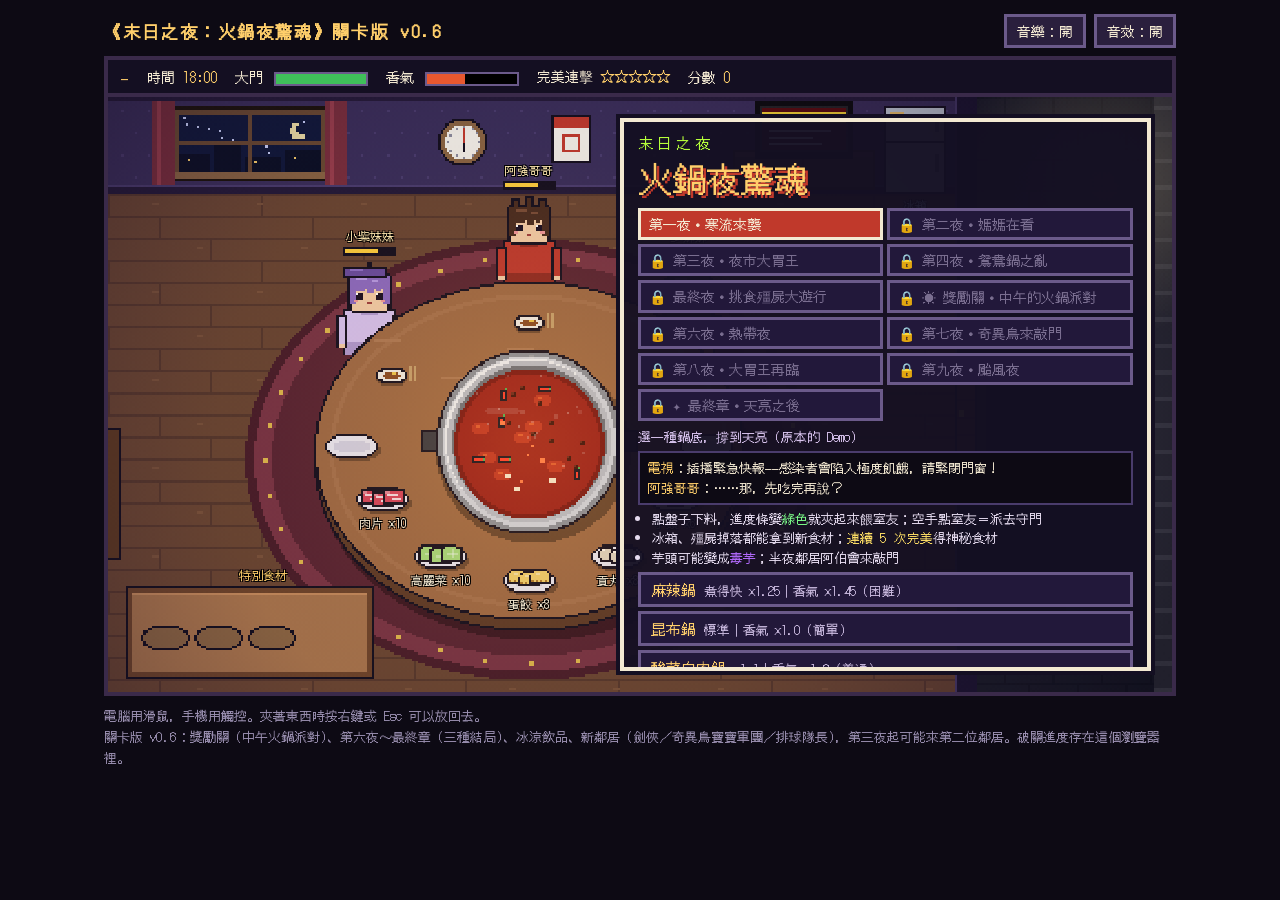
<file: hotpot/index.html>
<!DOCTYPE html>
<html lang="zh-Hant">
<head>
<meta charset="utf-8">
<meta name="viewport" content="width=device-width,initial-scale=1">
<title>末日之夜：火鍋夜驚魂 — 關卡版 v0.6</title>
<meta name="description" content="世界末日也不能放下眼前的火鍋！一邊顧火鍋、一邊守住大門的像素風網頁遊戲。">
<meta property="og:title" content="末日之夜：火鍋夜驚魂">
<meta property="og:description" content="世界末日也不能放下眼前的火鍋！一邊顧火鍋、一邊守住大門的像素風網頁遊戲。">
<meta property="og:type" content="website">
<link rel="preconnect" href="https://fonts.googleapis.com">
<link href="https://fonts.googleapis.com/css2?family=DotGothic16&display=swap" rel="stylesheet">
<style>
  html,body{margin:0;background:#0d0a14;color:#f3e9d2;font-family:"DotGothic16","Noto Sans TC","PingFang TC","Microsoft JhengHei",monospace;}
  #wrap{max-width:1100px;margin:0 auto;padding:14px;box-sizing:border-box}
  header{display:flex;justify-content:space-between;align-items:center;margin-bottom:8px;gap:10px}
  h1{font-size:17px;letter-spacing:2px;margin:0;color:#ffcf6b}
  .btn{background:#2a1f3d;color:#f3e9d2;border:3px solid #6b5a8a;font-family:inherit;padding:4px 10px;cursor:pointer;font-size:14px}
  .btn:hover{background:#c0392b;border-color:#f3e9d2}
  #hud{display:flex;flex-wrap:wrap;gap:6px 18px;align-items:center;background:#140f22;border:4px solid #3a2a4a;border-bottom:none;padding:6px 12px;font-size:14px}
  #hud b{color:#ffcf6b;font-weight:normal}
  #wasteBox b{color:#ff9a9a}
  .bar{display:inline-block;width:90px;height:10px;background:#000;border:2px solid #6b5a8a;vertical-align:middle;margin-left:4px}
  .bar i{display:block;height:100%;width:100%}
  #doorbar{background:#3fbf5a}#aromabar{background:#e8582f}
  #stage{position:relative;width:100%;aspect-ratio:16/9;background:#000;border:4px solid #3a2a4a;box-sizing:border-box;user-select:none;-webkit-user-select:none;overflow:hidden;touch-action:manipulation}
  #c{width:100%;height:100%;image-rendering:pixelated;image-rendering:crisp-edges;display:block;cursor:pointer}
  #labels,#pops{position:absolute;inset:0;pointer-events:none}
  .lb{position:absolute;transform:translateX(-50%);font-size:clamp(7px,1.15vw,12px);white-space:nowrap;text-shadow:1px 1px 0 #000,-1px 1px 0 #000,1px -1px 0 #000,-1px -1px 0 #000}
  .pop{position:absolute;transform:translate(-50%,-50%);font-size:clamp(9px,1.6vw,17px);white-space:nowrap;text-shadow:2px 2px 0 #000,-1px -1px 0 #000;animation:up 1.6s ease-out forwards}
  .pop.big{font-size:clamp(12px,2.3vw,23px)}
  .pop.talk{animation:talk 2.2s ease-out forwards;background:#fff;color:#2a1020!important;text-shadow:none;padding:2px 8px;border:3px solid #140f1c;font-size:clamp(9px,1.5vw,15px)}
  @keyframes up{0%{opacity:0;margin-top:6px}12%{opacity:1}100%{opacity:0;margin-top:-34px}}
  @keyframes talk{0%{opacity:0}8%{opacity:1}85%{opacity:1}100%{opacity:0}}
  #bossbar{position:absolute;top:2%;left:50%;transform:translateX(-50%);width:46%;display:none;text-align:center;font-size:clamp(9px,1.5vw,15px);color:#ff9a9a;text-shadow:2px 2px 0 #000;pointer-events:none}
  #bossbar .bb{height:10px;background:#000;border:3px solid #f3e9d2;margin-top:2px}
  #bossbar .bb i{display:block;height:100%;background:#e74c3c}
  .ov{position:absolute;inset:0;display:flex;align-items:center;justify-content:flex-end;padding:2%;box-sizing:border-box}
  .ov[hidden]{display:none}
  .panel{background:#140f22f2;border:4px solid #f3e9d2;box-shadow:0 0 0 4px #140f22;padding:10px 14px;box-sizing:border-box;max-height:100%;overflow:auto}
  #start .panel{width:52%}
  #end{justify-content:center;background:#0d0a14aa}
  #end .panel{width:min(500px,82%);text-align:center}
  .t1{font-size:clamp(10px,1.6vw,15px);color:#b6ff3b;letter-spacing:4px}
  .t2{font-size:clamp(18px,3.4vw,34px);color:#ffcf6b;text-shadow:3px 3px 0 #c0392b;margin:0 0 6px}
  #levelList{display:grid;grid-template-columns:1fr 1fr;gap:4px;margin-bottom:6px}
  #levelList button{font-family:inherit;text-align:left;background:#22183a;color:#f3e9d2;border:3px solid #6b5a8a;padding:3px 8px;cursor:pointer;font-size:clamp(9px,1.35vw,14px)}
  #levelList button.sel{background:#c0392b;border-color:#f3e9d2}
  #levelList button.lock{color:#7a6e90;cursor:not-allowed}
  #levelList button .star{color:#ffe066}
  #levelInfo{font-size:clamp(9px,1.3vw,13px);line-height:1.5}
  #levelInfo .sub{color:#d9c4ef;margin:2px 0 4px}
  .story{background:#0d0a14;border:2px solid #4a3c6c;padding:4px 8px;margin:4px 0}
  .story p{margin:1px 0}.story b{color:#ffcf6b;font-weight:normal}
  #broths{display:flex;flex-direction:column;gap:4px;margin:5px 0}
  #broths button,#goBtn{font-family:inherit;text-align:left;background:#22183a;color:#f3e9d2;border:3px solid #6b5a8a;padding:4px 10px;cursor:pointer;font-size:clamp(10px,1.45vw,15px)}
  #goBtn{text-align:center;width:100%;margin-top:6px;background:#c0392b;border-color:#f3e9d2}
  #broths button b{font-weight:normal;color:#ffcf6b;margin-right:8px}
  #broths button span{color:#cbbbe0;font-size:.85em}
  #broths button:hover,#broths button:focus{background:#c0392b;border-color:#f3e9d2;outline:none}
  ul.rules{margin:2px 0;padding-left:1.1em;color:#e6dcf0}
  ul.rules em{font-style:normal;color:#b46bff} ul.rules i{font-style:normal;color:#ffe066} ul.rules u{text-decoration:none;color:#7dff8a}
  #unlockAll{margin-top:6px;font-size:11px;padding:2px 6px;border-width:2px;opacity:.7}
  #endTitle{font-size:clamp(16px,3vw,28px);color:#ffcf6b;margin-bottom:8px}
  #endStats{font-size:clamp(11px,1.6vw,15px);line-height:1.7;margin-bottom:12px}
  #lb{margin:6px auto 10px;font-size:clamp(10px,1.4vw,14px);text-align:left;max-width:360px}
  #lb ol{margin:4px 0;padding-left:1.6em;line-height:1.5}#lb li.me{color:#ffe066}
  #lb input{font-family:inherit;background:#0d0a14;color:#f3e9d2;border:2px solid #6b5a8a;padding:2px 6px;width:9em}
  .best{color:#ffe066;font-size:.9em;margin:2px 0}
  #endBtns{display:flex;gap:8px;justify-content:center;flex-wrap:wrap}
  footer{margin-top:10px;font-size:13px;color:#9a8fb0;line-height:1.6}
</style>
</head>
<body>
<div id="wrap">
  <header><h1>《末日之夜：火鍋夜驚魂》關卡版 v0.6</h1><span><button class="btn" id="bgm">音樂：開</button> <button class="btn" id="mute">音效：開</button></span></header>
  <div id="hud">
    <span><b id="lvName">—</b></span>
    <span>時間 <b id="time">18:00</b></span>
    <span>大門 <i class="bar"><i id="doorbar"></i></i></span>
    <span>香氣 <i class="bar"><i id="aromabar"></i></i></span>
    <span>完美連擊 <b id="combo">☆☆☆☆☆</b></span>
    <span id="friendBox" hidden>殭屍好感 <b id="friend">0/12</b></span>
    <span id="soupBox" hidden>加湯 <b id="soup">30</b>秒</span>
    <span id="wasteBox" hidden>浪費 <b id="waste">0/5</b></span>
    <span>分數 <b id="score">0</b></span>
  </div>
  <div id="stage">
    <canvas id="c"></canvas>
    <div id="labels"></div>
    <div id="pops"></div>
    <div id="bossbar"><span id="bossName"></span><div class="bb"><i id="bossHp"></i></div></div>
    <div id="start" class="ov"><div class="panel">
      <div class="t1">末日之夜</div><div class="t2">火鍋夜驚魂</div>
      <div id="levelList"></div>
      <div id="levelInfo"></div>
      <button class="btn" id="unlockAll">（測試用）全部解鎖</button>
    </div></div>
    <div id="end" class="ov" hidden><div class="panel">
      <div id="endTitle"></div><div id="endStats"></div><div id="lb"></div>
      <div id="endBtns"></div>
    </div></div>
  </div>
  <footer>電腦用滑鼠，手機用觸控。夾著東西時按右鍵或 Esc 可以放回去。<br>關卡版 v0.6：獎勵關（中午火鍋派對）、第六夜～最終章（三種結局）、冰涼飲品、新鄰居（劍俠／奇異鳥寶寶軍團／排球隊長），第三夜起可能來第二位鄰居。破關進度存在這個瀏覽器裡。</footer>
</div>
<script src="music.js"></script>
<script>
const W=480,H=270,K='#140f1c';
let DUR=200;
// ===== balance config =====
const CFG={combo:5,angelKills:8,poison:0.25,mutCil:0.3,mutFen:0.3,drainTable:1.0,drainGuard:2.4,guardBase:11,guardSat:0.12,
  zHp:30,zHpGrow:30,riderHp:20,doorDmg:0.9,riderDmg:1.4,guardRange:440,spawnBase:7.5,spawnMin:1.9,spawnEarly:0.55,spawnGrow:1.1,
  repair:0.8,firstSpawn:6,burnT:4,wasteMax:3,momScold:5,momWatch:25,pickyArmor:0.6,bossDmg:2.4};
const cv=document.getElementById('c');cv.width=W;cv.height=H;
const g=cv.getContext('2d');g.imageSmoothingEnabled=false;
const $=id=>document.getElementById(id);

function R(c,x,y,w,h,col){c.fillStyle=col;c.fillRect(Math.round(x),Math.round(y),w,h);}
function ell(c,cx,cy,rx,ry,col){c.fillStyle=col;cx=Math.round(cx);cy=Math.round(cy);for(let y=-ry;y<=ry;y++){const w=Math.round(rx*Math.sqrt(Math.max(0,1-(y*y)/(ry*ry))));if(w>0)c.fillRect(cx-w,cy+y,w*2,1);}}
function ellHalf(c,cx,cy,r,col,side){c.fillStyle=col;for(let y=-r;y<=r;y++){const w=Math.round(r*Math.sqrt(Math.max(0,1-(y*y)/(r*r))));if(w>0)c.fillRect(side<0?cx-w:cx+1,cy+y,w-(side<0?1:0),1);}}
const hc={};function hx(h){if(hc[h])return hc[h];const n=parseInt(h.slice(1),16);return hc[h]=[n>>16,(n>>8)&255,n&255];}
function lerpC(a,b,k){k=Math.max(0,Math.min(1,k));const A=hx(a),B=hx(b);return `rgb(${A[0]+(B[0]-A[0])*k|0},${A[1]+(B[1]-A[1])*k|0},${A[2]+(B[2]-A[2])*k|0})`;}
function rng(s){return()=>{s|=0;s=s+0x6D2B79F5|0;let t=Math.imul(s^s>>>15,1|s);t=t+Math.imul(t^t>>>7,61|t)^t;return((t^t>>>14)>>>0)/4294967296;};}
const pick=a=>a[Math.random()*a.length|0];

// ---------- data ----------
const BROTHS={
  mala:{name:'麻辣鍋',speed:1.25,aroma:1.45,base:'#9c1e17',rim:'#7a1410',bub:'#ff7a45'},
  kombu:{name:'昆布鍋',speed:1.0,aroma:1.0,base:'#d3bf86',rim:'#b9a46c',bub:'#fff4cf'},
  suan:{name:'酸菜白肉鍋',speed:1.1,aroma:1.2,base:'#e6dfcb',rim:'#cfc6ae',bub:'#ffffff'},
  bone:{name:'大骨湯',speed:0.8,aroma:1.0,base:'#efe6d2',rim:'#d8ccb0',bub:'#ffffff'},
};
const YY={L:{key:'mala',speed:1.5},R:{key:'bone',speed:0.8},aroma:1.3};
const ING={
  meat:{name:'肉片',cook:3,win:3,val:18,raw:'#d8455a',ok:'#c99a8c',over:'#7e5a4b',stock:10},
  cab:{name:'高麗菜',cook:5,win:5,val:8,raw:'#a8dc7a',ok:'#6fb04f',over:'#6b7a3a',stock:10},
  egg:{name:'蛋餃',cook:7,win:5,val:14,raw:'#f2d16b',ok:'#f0b43c',over:'#a8702a',stock:8},
  ball:{name:'貢丸',cook:9,win:7,val:16,raw:'#e2d6bf',ok:'#d9c39a',over:'#a0825a',stock:8},
  taro:{name:'芋頭',cook:12,win:8,val:22,raw:'#d8cfc2',ok:'#b9a2df',over:'#8a7aa0',stock:6},
  duck:{name:'鴨血',cook:6,win:6,val:12,raw:'#7a2222',ok:'#4a1a16',over:'#2e120e',stock:5},
  tofu:{name:'豆腐',cook:5,win:6,val:10,raw:'#f6f2e6',ok:'#ead9b0',over:'#c8b07a',stock:5},
  enoki:{name:'金針菇',cook:3,win:4,val:7,raw:'#f6f1dc',ok:'#e2d6a8',over:'#a8986a',stock:5},
  corn:{name:'玉米',cook:8,win:6,val:12,raw:'#f6dc5a',ok:'#f2c22a',over:'#c0901a',stock:5},
  cil:{name:'香菜',cook:2,win:3,val:9,raw:'#6fd65a',ok:'#3e9e3a',over:'#5a6a2a',stock:6},
  fen:{name:'茴香',cook:4,win:4,val:11,raw:'#9fd07a',ok:'#5f9f4a',over:'#5a6a3a',stock:6},
  wagyu:{name:'A5和牛',cook:2,win:1.6,val:45,raw:'#e8506a',ok:'#d9a090',over:'#8a5a4a'},
  crab:{name:'帝王蟹',cook:10,win:7,val:40,raw:'#b84a3a',ok:'#ff6a3a',over:'#9a3a22'},
  mystery:{name:'神秘・黃金福丸',val:100},
  momegg:{name:'媽媽滷蛋',val:40},
  drink:{name:'冰涼飲品',val:25},
};
const MUT_NAME={taro:'毒芋',cil:'變異香菜',fen:'變異茴香'};
const BASE=['meat','cab','egg','ball','taro'];
const TABLE={x:190,y:160,rx:96,ry:76};
const POT={x:190,y:156,r:40};
const PLATE_POS=[[124,182],[150,208],[190,219],[230,208],[256,182],[110,158],[270,158]];
const TRAY_POS={mystery:[26,244],wagyu:[50,244],crab:[74,244],momegg:[98,244],drink:[122,244]};
const FRIDGE={x:350,y:4,w:28,h:40};
const SLOTS=[[0,0]];for(let i=0;i<8;i++)SLOTS.push([Math.round(Math.cos(i*Math.PI/4)*20),Math.round(Math.sin(i*Math.PI/4)*19)]);
const SLOTS_YY=[[-20,-16],[-26,1],[-19,17],[-10,1],[20,-16],[26,1],[19,17],[10,1]];
const GUARD_SPOTS=[{x:358,y:72},{x:358,y:106},{x:358,y:140},{x:358,y:174}];
const CHARS=[
  {id:'taro',name:'小紫妹妹',hair:'#8e6bbf',hairL:'#b89ae3',shirt:'#d9c4ef',shirtD:'#b29bd0',style:'beret',seat:{x:118,y:80},bowl:[128,126],likes:'taro',cil:true,off:.3,base:true},
  {id:'meat',name:'阿強哥哥',hair:'#4a2c1d',hairL:'#7a4c34',shirt:'#c0392b',shirtD:'#922a1f',style:'spiky',seat:{x:190,y:50},bowl:[190,102],likes:'meat',cil:false,off:1.7,base:true},
  {id:'sacha',name:'夢姊姊',hair:'#221c2c',hairL:'#4a3e60',shirt:'#e67e22',shirtD:'#b8621a',style:'bun',seat:{x:262,y:80},bowl:[252,126],likes:null,cil:true,off:2.9,base:true},
  {id:'bo',seat:{x:70,y:124},bowl:[104,135],off:4.1,base:false},
];
const NB={
  bo:{name:'阿伯',kind:'person',hair:'#b8b8c0',hairL:'#e8e8f0',shirt:'#f0ede4',shirtD:'#cfcabb',style:'bald',likes:'duck',cil:false,power:1.6,hungry:1.15,
    knockText:'叩叩叩！門外有人在喊救命……',enterText:'阿伯進來了！還帶了火鍋料！',guardLine:'看我的鍋鏟！'},
  cat:{name:'黑貓',kind:'cat',likes:'meat',cil:true,knockText:'門外傳來細細的喵喵聲……',enterText:'黑貓溜進來了！好像很餓的樣子……'},
  couple:{name:'對街情侶',kind:'couple',likes:null,cil:true,hair:'#3a2a1a',hairL:'#6a4a2a',shirt:'#5aa0d8',shirtD:'#3a78a8',style:'plain',hair2:'#c8884a',shirt2:'#ff9ec7',shirt2D:'#d870a0',hungry:1.2,
    knockText:'對街的情侶在敲門：「讓我們進去啦～♥」',enterText:'情侶進來了……他們一直盯著火鍋料看'},
  staff:{name:'火鍋店員',kind:'person',hair:'#2a2a2a',hairL:'#555',shirt:'#c0392b',shirtD:'#8a2a1f',style:'band',apron:true,likes:'ball',cil:true,power:1.0,
    knockText:'「您好～我是巷口火鍋店的，可以讓我進去避難嗎？」',enterText:'火鍋店員進來了！「我來幫大家加湯～」',guardLine:'湯勺也是武器！'},
  police:{name:'帥警察',kind:'person',hair:'#1a1a2a',hairL:'#3a3a5a',shirt:'#2a3f6a',shirtD:'#1a2a4a',style:'police',badge:true,likes:'meat',cil:false,power:2.4,
    knockText:'「警察！請開門！……順便問一下，有火鍋嗎？」',enterText:'帥警察進來了！（全員眼睛一亮）',guardLine:'交給我，你們繼續吃！'},
};
NB.sword={name:'劍俠',kind:'person',hair:'#1a1420',hairL:'#3a3048',shirt:'#e8e4d8',shirtD:'#c8c0b0',style:'topknot',sash:true,likes:'tofu',cil:true,power:1.5,
  knockText:'「在下隔壁修練劍術，聞香而來，可否借宿一晚？」',enterText:'劍俠進來了！「讓在下以劍術為各位夾菜。」',guardLine:'劍氣・守！'};
NB.kiwi={name:'奇異鳥寶寶軍團',kind:'kiwi',likes:'corn',cil:true,power:1.8,hungry:2.0,eatMul:0.7,defense:0.6,
  knockText:'門外傳來「啾啾啾」……是三隻奇異鳥寶寶！',enterText:'奇異鳥寶寶軍團進來了！（啾！）',guardLine:'啾啾啾！（列隊防守）'};
NB.volley={name:'排球隊長',kind:'person',hair:'#3a2a1a',hairL:'#6a4a2a',shirt:'#2a7ad8',shirtD:'#1a5aa8',style:'sport',jersey:true,likes:'meat',cil:false,power:2.0,hungry:1.2,
  knockText:'「排球隊集訓剛結束！有吃的嗎？」',enterText:'排球隊長進來了！（好壯……）',guardLine:'看我的殺球！'};
const NB_WEIGHTS=[['cat',30],['couple',30],['staff',30],['police',10]];
const NB_WEIGHTS_LATE=[['cat',14],['couple',14],['staff',14],['police',6],['sword',18],['kiwi',17],['volley',17]];
const NB_DESC={bo:'阿伯：守門 ×1.6，帶火鍋料來',cat:'黑貓：吃東西加倍可愛（吃飽會呼嚕加分）',couple:'對街情侶：會偷吃……但很甜',staff:'火鍋店員：定期加湯，煮更快、更營養',police:'帥警察：沒有特別能力，但很帥',sword:'劍俠',kiwi:'奇異鳥',volley:'排球隊長'};
function applyNeighbor(key){const c=CHARS[3];['name','kind','hair','hairL','shirt','shirtD','style','likes','cil','power','hungry','hair2','shirt2','shirt2D','knockText','enterText','guardLine','apron','badge','sash','jersey','eatMul','defense'].forEach(k=>delete c[k]);Object.assign(c,NB[key]);c.nb=key;}
function rollNeighbor(ex){if(level.id===1)return'bo';if(level.nbFixed&&!ex)return level.nbFixed;const W=(level.id>=7?NB_WEIGHTS_LATE:NB_WEIGHTS).filter(([k])=>k!==ex);const tot=W.reduce((a,[,w])=>a+w,0);let r=Math.random()*tot;for(const[k,w]of W){if((r-=w)<0)return k;}return W[0][0];}
function neighborLeft(){const prog=gameT/DUR;if(level.id>=3&&!level.bonus&&knock.count<2&&prog<0.75&&Math.random()<0.6){const prev=CHARS[3].nb;knock.nextAt=gameT+15;knock.state='none';knock.pending=rollNeighbor(prev);}}
const ANGEL_CH={hair:'#ffe08a',hairL:'#fff6c8',shirt:'#ffffff',shirtD:'#dfe6f2',style:'cap',off:0};
const MOM_CH={hair:'#3a2238',hairL:'#6a4a68',shirt:'#e86a9a',shirtD:'#b84a74',style:'perm',off:0,floral:true};

// ---------- levels ----------
const LEVELS=[
  {id:1,name:'第一夜・寒流來襲',sub:'選一種鍋底，撐到天亮（原本的 Demo）',brothChoice:true,dur:200,fastAt:0.6,fastMul:1.06,plates:[...BASE,null,null],waves:[[0.5,5],[0.82,7]],
    story:[['tv','插播緊急快報——感染者會陷入極度飢餓，請緊閉門窗！'],['meat','……那，先吃完再說？']],
    tips:['點盤子下料，進度條變<u>綠色</u>就夾起來餵室友；空手點室友＝派去守門','冰箱、殭屍掉落都能拿到新食材；<i>連續 5 次完美</i>得神秘食材','芋頭可能變成<em>毒芋</em>；半夜鄰居阿伯會來敲門']},
  {id:2,name:'第二夜・媽媽在看',sub:'新登場：媽媽、香菜',broth:'suan',dur:210,mom:true,fastAt:0.75,fastMul:1.15,spawnMul:1.1,plates:['meat','cab','egg','ball','taro','cil',null],waves:[[0.5,5],[0.82,7]],
    story:[['sacha','冰箱的菜不多了，今天要省著點吃。'],['taro','欸……媽媽剛打來，說她要過來我們這裡避難。'],['meat','完了，她最討厭別人浪費食物。']],
    tips:['<b>浪費值</b>：丟食物沒打到東西、食材<b>煮老了才餵</b>或<b>煮到焦掉</b>、餵給<b>已經吃飽</b>或<b>不吃的人</b>都會 +1，累積到 3 <b>媽媽</b>就會出現','從這一夜開始，半夜來敲門的<b>鄰居每次都不一樣</b>：黑貓、對街情侶、火鍋店員，運氣好還會遇到<b>帥警察</b>','媽媽先罵 5 秒（全員罰站、鍋子關小火），再<b>盯場 25 秒</b>：這段時間再浪費會被沒收食材；忍住不浪費就會拿到<i>媽媽滷蛋</i>（補 40 體力、解除所有異常）','<u>香菜</u>：小紫妹妹、夢姊姊是香菜派；阿強哥哥、阿伯死都不吃','香菜煮熟時可能變成<u>變異香菜</u>：丟出去讓殭屍<b>嗆到</b>（變慢、攻擊減半）；被人吃到會<b>味覺錯亂</b>（10 秒內吃什麼都只剩 3 成飽足）']},
  {id:3,name:'第三夜・夜市大胃王',sub:'新登場：BOSS',broth:'mala',dur:210,mom:true,fastAt:0.70,fastMul:1.15,spawnMul:1.0,plates:['meat','cab','egg','ball','taro','cil',null],waves:[[0.85,6]],
    boss:{name:'夜市大胃王',hp:1000,at:0.42},
    story:[['tv','快報：夜市方向出現巨大感染者，正循著香味移動……'],['meat','那不是去年大胃王比賽的冠軍嗎？！'],['sacha','……他是衝著我們的麻辣鍋來的。']],
    tips:['<b>BOSS</b> 血很厚，<i>神秘食材一次也打不倒</i>，要靠守門慢慢磨','大胃王每隔一段時間會<b>把鍋裡的食材吸走</b>來回血，鍋子空的話會叫小弟','血量剩一半會<b>暴走</b>：變快、吸得更頻繁；丟食物給他只能拖住一下下（不算浪費）','打倒大胃王有大獎勵；撐到天亮一樣算過關']},
  {id:4,name:'第四夜・鴛鴦鍋之亂',sub:'新登場：鴛鴦鍋、茴香',pot:'yy',dur:220,mom:true,fastAt:0.65,fastMul:1.16,spawnMul:1.35,plates:['meat','cab','egg','ball','taro','cil','fen'],waves:[[0.5,6],[0.82,8]],
    story:[['sacha','麻辣跟大骨，我兩個都要。'],['taro','左邊滾得超快，右邊慢慢燉……這要怎麼顧啦！'],['bo','（隔壁傳來）少年仔，茴香也拿去煮啦！']],
    tips:['<b>鴛鴦鍋</b>：左邊麻辣煮得快（×1.5），右邊大骨湯煮得慢（×0.8）','從盤子<b>夾起生料，再點鍋子的左邊或右邊</b>下鍋：快熟的放右邊比較好顧，久煮的放左邊可以省時間','<u>茴香</u>：煮熟時可能變成<u>變異茴香</u>，丟出去讓殭屍<b>迷糊倒退</b>；被人吃到會<b>想睡</b>（12 秒內餓得更快、守門力氣減半）']},
  {id:5,name:'最終夜・挑食殭屍大遊行',sub:'新登場：挑食殭屍、最終 BOSS',pot:'yy',dur:230,mom:true,fastAt:0.60,fastMul:1.18,picky:0.15,spawnMul:0.88,plates:['meat','cab','egg','ball','taro','cil','fen'],waves:[[0.28,5],[0.86,8]],
    boss:{name:'吃到飽之王',hp:1200,at:0.55,pickyMinions:true},
    story:[['tv','最後的快報：天亮前，感染者會全部湧向還有香味的地方。'],['meat','還有一種殭屍……他們居然會挑食？！'],['taro','好，那我們就用他們最討厭的東西招待他們。']],
    tips:['<b>挑食殭屍</b>頭上會顯示牠<b>討厭的食物</b>（香菜、茴香或高麗菜）：一般攻擊對牠效果很差，但<b>丟那樣食物過去牠就會逃跑</b>','挑食殭屍不吃別的東西，丟錯食物就是浪費','最終 BOSS <b>吃到飽之王</b>：暴走時會叫一群挑食殭屍小弟','過了這一夜，還有獎勵關和更多夜晚在等你']},
  {id:6,name:'獎勵關・中午的火鍋派對',sub:'沒有殭屍！選一位鄰居，90 秒內盡量完美上菜',bonus:true,broth:'suan',dur:90,plates:['meat','cab','egg','ball','taro','duck','corn'],waves:[],fastAt:2,fastMul:1,
    story:[['tv','……緊急警報暫時解除。今天中午陽光很好。'],['sacha','撐過那麼多個晚上，今天中午好好吃一頓吧！'],['meat','要找誰一起來呢？']],
    tips:['中午沒有殭屍，也沒有媽媽，大家<b>餓得特別快</b>，食材吃不完','90 秒內<u>完美上菜</u>越多次，星星越多：★ 25 次、★★ 40 次、★★★ 55 次','<b>獎勵</b>會帶到第六夜之後的每一夜，開局就能拿到：★ 神秘食材 ×1；★★ 再加 A5和牛 ×1；★★★ 再加媽媽滷蛋 ×1（以最高紀錄為準）']},
  {id:7,name:'第六夜・熱帶夜',sub:'新登場：冰涼飲品、劍俠',broth:'kombu',dur:220,mom:true,drinks:true,nbFixed:'sword',spawnMul:1.35,fastAt:0.58,fastMul:1.18,plates:['meat','cab','egg','ball','taro','cil',null],waves:[[0.4,6],[0.8,8]],
    story:[['sacha','好熱……都晚上了還這麼熱。'],['taro','冰箱裡好像有冰的飲料！'],['tv','快報：高溫讓感染者更加躁動……']],
    tips:['從這一夜開始，<b>冰箱</b>有機率翻到<u>冰涼飲品</u>（珍奶／冬瓜茶／青草茶）：<b>不用煮</b>，直接喝補 25 體力；丟向殭屍可以讓牠們<b>緩速</b>','新鄰居 <b>劍俠</b>：在桌邊時會定期用劍術把鍋裡<b>剛好熟的食材</b>自動夾給大家；把<i>神秘食材</i>給劍俠吃，會讓<b>座位上所有人</b>體力全滿','第三夜起，如果鄰居很快就離開（黑貓、情侶、沒開門），還可能有<b>第二位鄰居</b>來敲門']},
  {id:8,name:'第七夜・奇異鳥來敲門',sub:'新登場：奇異鳥寶寶軍團',broth:'suan',dur:220,mom:true,drinks:true,nbFixed:'kiwi',picky:0.12,spawnMul:1.4,fastAt:0.56,fastMul:1.18,plates:['meat','cab','egg','ball','taro','cil','fen'],waves:[[0.45,7],[0.82,9]],
    story:[['meat','門外有……「啾啾」的聲音？'],['taro','三隻毛茸茸的奇異鳥寶寶！好可愛！'],['sacha','……但牠們好像比阿強哥哥還會吃。']],
    tips:['新鄰居 <b>奇異鳥寶寶軍團</b>（3 隻）：守門時<b>大門受到的傷害 −40%</b>、攻擊力也很高，但<b>超級會餓</b>，吃東西的飽足只有 7 成','挑食殭屍會零星出現，記得留著香菜、茴香、高麗菜']},
  {id:9,name:'第八夜・大胃王再臨',sub:'新登場：排球隊長；BOSS 回歸',pot:'yy',dur:230,mom:true,drinks:true,nbFixed:'volley',spawnMul:1.25,fastAt:0.54,fastMul:1.2,plates:['meat','cab','egg','ball','taro','cil','fen'],waves:[[0.85,8]],
    boss:{name:'夜市大胃王・再臨',hp:1500,at:0.35},
    story:[['tv','快報：上次的大胃王……又出現了，而且更大隻。'],['meat','他是不是在外面也吃了一整晚？'],['bo','（門外）喂～有人在嗎？排球隊集訓剛結束！']],
    tips:['新鄰居 <b>排球隊長</b>：守門攻擊力很高，還有機率發動<b>殺球</b>（範圍傷害，但不一定能一擊打倒）','BOSS 血量更厚，記得用變異食材和冰飲拖住他']},
  {id:10,name:'第九夜・颱風夜',sub:'挑食殭屍＋吃到飽之王，一起來',pot:'yy',dur:240,mom:true,drinks:true,picky:0.15,spawnMul:0.92,fastAt:0.52,fastMul:1.2,plates:['meat','cab','egg','ball','taro','cil','fen'],waves:[[0.3,6],[0.88,9]],
    boss:{name:'吃到飽之王・颱風版',hp:1500,at:0.5,pickyMinions:true},
    story:[['tv','颱風來襲……也許，這是最後一個晚上了。'],['sacha','颱風天就是要吃火鍋。'],['taro','……殭屍也是這樣想的吧。']],
    tips:['鄰居會從所有人裡隨機出現（劍俠、奇異鳥、排球隊長也會來）','這是結局前的最後一夜，善用獎勵關的開局獎勵']},
  {id:11,name:'最終章・天亮之後',sub:'結局關：你怎麼對待殭屍，決定結局',pot:'yy',dur:250,mom:true,drinks:true,picky:0.15,ending:true,friend:12,spawnMul:0.88,fastAt:0.5,fastMul:1.22,plates:['meat','cab','egg','ball','taro','cil','fen'],waves:[[0.35,6],[0.9,8]],
    boss:{name:'飢餓之源',hp:1800,at:0.6,pickyMinions:true},
    story:[['tv','……訊號……很弱……感染的源頭……正往你們的方向……'],['meat','不管發生什麼事，鍋子都不能熄火。'],['taro','欸……你們有沒有覺得，殭屍其實只是肚子餓而已？']],
    tips:['<b>三種結局</b>：大門被攻破 → <b>BE</b>；撐到天亮 → <b>HE</b>（依「殭屍好感」分成兩種）','這一夜<b>丟食物給殭屍吃</b>（被牠們停下來吃掉）不算浪費，還會累積<b>殭屍好感</b>；天亮時好感達到 12，會進入另一個結局','最終 BOSS <b>飢餓之源</b>：血量最厚，暴走時會叫一群挑食殭屍']},
];

// ---------- state ----------
let level=LEVELS[0],potMode='single',state='menu',broth=BROTHS.mala,brothKey='mala',gameT=0,doorHP=100,score=0,spawnT=4,flashT=0;
let waveIdx=0,waveLeft=0,waveT=0;
let pot=[],zombies=[],parts=[],steam=[],proj=[],held=null,stock={},plates=[],tray={},combo=0,killsSinceAngel=0,angel=null,fridgeCD=0,fridgeOpen=0,knock=null;
let balls=[],friendship=0,bonusStars=0,endingType=null,chosenNb='staff',fastSaid=false,soupBuff=0,coupleOut=null,slashT=0,wasteN=0,mom=null,boss=null,bossDone=false,steals=[];
let stats;let mx=-99,my=-99;
const isDay=()=>level.bonus||(state==='ending'&&endingType!=='be');
let progress=0,allUnlocked=false;try{progress=+localStorage.getItem('hotpot_progress')||0;}catch(e){}
function lbLoad(){try{return JSON.parse(localStorage.getItem('hotpot_lb')||'{}');}catch(e){return{};}}
function lbSave(d){try{localStorage.setItem('hotpot_lb',JSON.stringify(d));}catch(e){}}
function getName(){try{return localStorage.getItem('hotpot_name')||'無名火鍋客';}catch(e){return'無名火鍋客';}}
function setName(n){try{localStorage.setItem('hotpot_name',n);}catch(e){}}
let lastEntry=null;
function loadBonus(){try{return +localStorage.getItem('hotpot_bonus')||0;}catch(e){return 0;}}
function saveBonus(n){if(n>loadBonus()){try{localStorage.setItem('hotpot_bonus',String(n));}catch(e){}}}
function loadEndings(){try{return JSON.parse(localStorage.getItem('hotpot_endings')||'[]');}catch(e){return[];}}
function saveEnding(k){const a=loadEndings();if(!a.includes(k)){a.push(k);try{localStorage.setItem('hotpot_endings',JSON.stringify(a));}catch(e){}}}
function lbAdd(lv,entry){const d=lbLoad();const a=d[lv]||[];a.push(entry);a.sort((x,y)=>y.s-x.s);d[lv]=a.slice(0,10);lbSave(d);return d[lv];}
function lbRename(lv,id,name){const d=lbLoad();(d[lv]||[]).forEach(e=>{if(e.id===id)e.n=name;});lbSave(d);}
function renderLB(lv){
  const a=(lbLoad()[lv]||[]),el=$('lb');
  const rank=lastEntry?a.findIndex(e=>e.id===lastEntry.id):-1;
  el.innerHTML=`<div>本機排行榜（${LEVELS[lv-1].name}）${rank>=0?`｜你的成績排第 <b>${rank+1}</b> 名`:'｜這次沒擠進前 10 名'}</div>`+
    `<div>名字：<input id="lbName" maxlength="12" value="${getName().replace(/"/g,'&quot;')}"></div>`+
    `<ol>${a.map(e=>`<li class="${lastEntry&&e.id===lastEntry.id?'me':''}">${e.n.replace(/</g,'&lt;')}　${e.s} 分${e.w?' ☀':''}</li>`).join('')||'<li>還沒有紀錄</li>'}</ol>`;
  $('lbName').onchange=e=>{const n=(e.target.value||'').trim().slice(0,12)||'無名火鍋客';setName(n);if(lastEntry){lbRename(lv,lastEntry.id,n);}renderLB(lv);};
}
function saveProgress(n){if(n>progress){progress=n;try{localStorage.setItem('hotpot_progress',String(n));}catch(e){}}}

function reset(){
  pot=[];zombies=[];parts=[];proj=[];steals=[];held=null;gameT=0;doorHP=100;score=0;spawnT=CFG.firstSpawn;flashT=0;waveIdx=0;waveLeft=0;waveT=0;
  DUR=level.dur;potMode=level.pot==='yy'?'yy':'single';
  if(!level.brothChoice&&level.broth){brothKey=level.broth;broth=BROTHS[brothKey];}
  plates=level.plates.slice();stock={};const sm=level.id>=7?1.5:level.id>=4?1.3:1;plates.forEach(k=>{if(k)stock[k]=Math.round(ING[k].stock*sm);});
  tray={mystery:0,wagyu:0,crab:0,momegg:0};combo=0;killsSinceAngel=0;angel=null;fridgeCD=6;fridgeOpen=0;knock={state:'none',t:0,count:0,nextAt:0,pending:null};
  wasteN=0;mom=null;boss=null;bossDone=false;
  CHARS.forEach(c=>{c.active=c.base;c.sat=70;c.guard=false;c.spot=-1;c.stun=0;c.mood=null;c.moodT=0;c.debuff=null;});
  applyNeighbor(level.bonus?chosenNb:rollNeighbor());fastSaid=false;soupBuff=0;coupleOut=null;slashT=0;balls=[];friendship=0;endingType=null;
  if(level.bonus){plates.forEach(k=>{if(k)stock[k]=99;});tray.wagyu=3;tray.crab=2;const c=CHARS[3];c.active=true;c.sat=60;c.swordT=8;c.soupT=1;knock.state='done';stats.nb=c.name;}
  if(level.id>=7){bonusStars=loadBonus();if(bonusStars>=1)tray.mystery+=1;if(bonusStars>=2)tray.wagyu+=1;if(bonusStars>=3)tray.momegg+=1;}
  stats={perfect:0,kills:0,poisonHit:0,poisonEat:0,angel:0,mystery:0,newIng:0,bestCombo:0,waste:0,mom:0,momegg:0,boss:false,picky:0,mutHit:0};
}
const active=()=>CHARS.filter(c=>c.active);

function makeDecor(key){
  const r=rng(key.length*977+13+key.charCodeAt(0)),items=[];
  const P=(n,type,rmin,rmax)=>{for(let i=0;i<n;i++){items.push({type,a:r()*Math.PI*2,d:rmin+r()*(rmax-rmin),ph:r()*6,rot:r()});}};
  if(key==='mala'){P(7,'oil',4,26);P(6,'chili',8,29);P(10,'pepper',3,30);P(3,'garlic',8,28);}
  if(key==='kombu'){P(8,'ripple',4,26);P(5,'kelp',8,26);P(10,'onion',5,30);P(2,'mush',10,24);}
  if(key==='suan'){P(8,'fat',4,28);P(12,'cabbage',4,29);P(6,'pork',8,27);}
  if(key==='bone'){P(6,'fat',4,28);P(5,'bonepc',8,26);P(8,'goji',4,29);P(8,'onion',5,29);}
  return items;
}
const brothDecor={};for(const k in BROTHS)brothDecor[k]=makeDecor(k);

// ---------- audio ----------
let ac=null,muted=false;
function AC(){if(!ac){try{ac=new (window.AudioContext||window.webkitAudioContext)();}catch(e){}}return ac;}
function tone(type,f1,f2,dur,vol,delay){const a=AC();if(!a||muted)return;try{const o=a.createOscillator(),v=a.createGain(),n=a.currentTime+(delay||0);o.type=type;o.frequency.setValueAtTime(f1,n);o.frequency.exponentialRampToValueAtTime(Math.max(20,f2),n+dur);v.gain.setValueAtTime(vol,n);v.gain.exponentialRampToValueAtTime(0.0001,n+dur);o.connect(v);v.connect(a.destination);o.start(n);o.stop(n+dur+0.02);}catch(e){}}
const sfx={
  plop:()=>tone('sine',520,180,0.12,0.25),pick:()=>tone('square',660,880,0.06,0.05),
  eat:()=>{tone('square',300,200,0.05,0.06);tone('square',320,210,0.05,0.06,0.09);},
  good:()=>{tone('square',660,660,0.07,0.05);tone('square',990,990,0.1,0.05,0.08);},
  bad:()=>tone('square',300,150,0.18,0.05),
  poison:()=>{tone('sawtooth',200,60,0.5,0.08);tone('sine',90,300,0.5,0.1);},
  thud:()=>tone('sine',110,40,0.18,0.35),hit:()=>tone('square',220,90,0.06,0.05),
  throwS:()=>tone('triangle',300,900,0.25,0.08),splash:()=>tone('sawtooth',400,80,0.35,0.06),
  fridge:()=>{tone('sine',300,600,0.15,0.12);tone('square',880,880,0.08,0.04,0.15);},
  chime:()=>[784,988,1175,1568].forEach((f,i)=>tone('triangle',f,f,0.25,0.07,i*0.09)),
  combo:()=>[523,659,784,1047].forEach((f,i)=>tone('square',f,f,0.12,0.05,i*0.07)),
  boom:()=>{tone('sawtooth',800,60,0.6,0.1);tone('triangle',1200,1600,0.4,0.06);},
  scold:()=>[0,0.22,0.44].forEach(d=>tone('square',520,380,0.16,0.07,d)),
  roar:()=>{tone('sawtooth',90,40,0.9,0.14);tone('square',60,30,0.9,0.08);},
  slurp:()=>tone('sine',200,900,0.4,0.12),
  yuck:()=>{tone('square',500,250,0.25,0.06);},
};
$('mute').onclick=e=>{muted=!muted;e.target.textContent='音效：'+(muted?'關':'開');};
$('bgm').onclick=e=>{const on=music.toggle();if(on&&!music.current)music.play(state==='play'?'battle':'title',AC());e.target.textContent='音樂：'+(on?'開':'關');};
document.addEventListener('pointerdown',()=>{if(state==='menu'&&!music.current&&music.enabled)music.play('title',AC());});

// ---------- DOM helpers ----------
const labelsEl=$('labels'),popsEl=$('pops');
function pop(x,y,text,col,big){const d=document.createElement('div');d.className='pop'+(big?' big':'');d.textContent=text;d.style.color=col||'#fff';d.style.left=(x/W*100)+'%';d.style.top=(y/H*100)+'%';popsEl.appendChild(d);setTimeout(()=>d.remove(),1600);}
function talk(x,y,text){const d=document.createElement('div');d.className='pop talk';d.textContent=text;d.style.left=(x/W*100)+'%';d.style.top=(y/H*100)+'%';popsEl.appendChild(d);setTimeout(()=>d.remove(),2200);}
function mkLabel(x,y,col){const d=document.createElement('div');d.className='lb';d.style.left=(x/W*100)+'%';d.style.top=(y/H*100)+'%';if(col)d.style.color=col;labelsEl.appendChild(d);return d;}
const plateLbl=PLATE_POS.map(([x,y])=>mkLabel(x,y+7));
const charLbl=CHARS.map(()=>mkLabel(0,0,'#ffe9b0'));
const trayLbl={};for(const k in TRAY_POS)trayLbl[k]=mkLabel(TRAY_POS[k][0],TRAY_POS[k][1]+8,'#ffe066');
const trayTitle=mkLabel(70,213,'#ffcf6b');trayTitle.textContent='特別食材';
const fridgeLbl=mkLabel(FRIDGE.x+14,FRIDGE.y+41,'#bfe6ff');
const momLbl=mkLabel(0,0,'#ffb0d0');

// ---------- helpers ----------
const slots=()=>potMode==='yy'?SLOTS_YY:SLOTS;
const sideOf=i=>slots()[i][0]<0?'L':'R';
function sachaActive(){const s=CHARS[2];return !s.guard&&s.stun<=0;}
function winOf(o){return ING[o.type].win*(sachaActive()?1.4:1);}
const SPECIAL=k=>k==='mystery'||k==='momegg'||k==='drink';
function stOf(o){if(SPECIAL(o.type))return'special';if(o.mut)return'mut';if(o.t<o.cook)return'raw';if(o.t<o.cook+winOf(o))return'ok';return'over';}
function ingColor(o){const d=ING[o.type],s=stOf(o);if(s==='raw')return lerpC(d.raw,d.ok,o.t/o.cook*0.7);if(s==='ok')return d.ok;if(s==='over')return lerpC(d.ok,d.over,(o.t-o.cook-winOf(o))/4);return null;}
function speedOf(o){return (potMode==='yy'?YY[sideOf(o.slot)].speed:broth.speed)*(soupBuff>0?1.3:1);}
function aroma(){return (potMode==='yy'?YY.aroma:broth.aroma)*(1+0.12*pot.length);}
function freeSlot(side){const used=new Set(pot.map(o=>o.slot));const f=[];slots().forEach((s,i)=>{if(!used.has(i)&&(!side||sideOf(i)===side))f.push(i);});return f.length?pick(f):-1;}
function slotPos(o,t){const s=slots()[o.slot];return[POT.x+s[0],POT.y+s[1]+Math.sin(t/400+o.slot)*0.6];}
function charPos(c){return c.guard?GUARD_SPOTS[c.spot]:c.seat;}
function burst(x,y,n,col,spd){for(let i=0;i<n;i++){const a=Math.random()*Math.PI*2,s=(spd||20)*(0.4+Math.random());parts.push({x,y,vx:Math.cos(a)*s,vy:Math.sin(a)*s,l:0.6+Math.random()*0.5,col,sz:Math.random()<0.4?2:1});}}
const scolding=()=>mom&&mom.phase==='scold';
function newItem(k,src){return{type:k,slot:-1,t:0,cook:ING[k].cook,mut:false,rolled:false,src};}
function placeInPot(o,side){
  const s=freeSlot(side);if(s<0){pop(POT.x,POT.y-46,side?(side==='L'?'左邊滿了！':'右邊滿了！'):'鍋子滿了！','#ff9a9a');sfx.bad();return false;}
  o.slot=s;o.src='pot';pot.push(o);const[p,q]=slotPos(o,performance.now());burst(p,q,5,'#fff4cf',18);sfx.plop();return true;
}
function giveIngredient(x,y,prefix,newChance){
  const pool=['meat','cab','egg','ball','taro','duck','tofu','enoki','corn'].concat(level.plates.filter(k=>k==='cil'||k==='fen'));
  const onTable=plates.filter(k=>k&&stock[k]>0);
  const emptyIdx=plates.findIndex(k=>!k||stock[k]<=0);
  const notOn=pool.filter(k=>!onTable.includes(k));
  if(emptyIdx>=0&&notOn.length&&Math.random()<newChance){
    const fresh=notOn.filter(k=>!BASE.includes(k));const k=fresh.length&&Math.random()<0.75?pick(fresh):pick(notOn);
    plates[emptyIdx]=k;stock[k]=(stock[k]||0)+(BASE.includes(k)?4:5);stats.newIng++;
    const[px,py]=PLATE_POS[emptyIdx];burst(px,py,16,'#9fffb0',26);pop(x,y,`${prefix}新食材：${ING[k].name}！`,'#9fffb0',true);
  }else if(onTable.length){const k=pick(onTable);stock[k]+=3;pop(x,y,`${prefix}${ING[k].name} +3`,'#ffe9b0');}
}
function openFridge(){
  if(fridgeCD>0){pop(FRIDGE.x+14,FRIDGE.y+52,`還要 ${Math.ceil(fridgeCD)} 秒`,'#bfe6ff');sfx.bad();return;}
  fridgeCD=level.id>=7?14:18;fridgeOpen=0.8;sfx.fridge();burst(FRIDGE.x+14,FRIDGE.y+24,14,'#d8f2ff',24);
  if(level.drinks&&Math.random()<0.4){tray.drink+=2;burst(TRAY_POS.drink[0],TRAY_POS.drink[1],18,'#bfe6ff',24);pop(FRIDGE.x-10,FRIDGE.y+58,'冰箱翻到：'+pick(['珍珠奶茶','冬瓜茶','青草茶'])+' ×2！','#bfe6ff',true);return;}
  giveIngredient(FRIDGE.x-6,FRIDGE.y+58,'冰箱翻到：',0.7);
}

// ---------- waste & mom ----------
const MOM_LINES=['你們知道一顆高麗菜現在多少錢嗎！','外面都是殭屍了還在浪費！','以前我們連湯都要喝完！','夾了就要吃完，聽到沒有！','煮焦了是要給誰吃？給殭屍喔？'];
function addWaste(x,y,why){
  stats.waste++;
  if(!level.mom){if(why)pop(x,y,why,'#d9b38c');return;}
  if(mom&&mom.phase==='watch'){
    const cands=plates.filter(k=>k&&stock[k]>0);
    if(cands.length){const k=pick(cands),n=Math.min(3,stock[k]);stock[k]-=n;pop(mom.x+40,mom.y-14,`媽媽：沒收！${ING[k].name} -${n}`,'#ff9ad0',true);}
    talk(mom.x+20,mom.y-26,'我剛剛說什麼？！');mom.t=CFG.momWatch;sfx.scold();return;
  }
  if(mom)return;
  wasteN++;pop(x,y,(why?why+' ':'')+`浪費 ${wasteN}/${CFG.wasteMax}`,'#ff9a9a');
  if(wasteN>=CFG.wasteMax)summonMom();
}
function summonMom(){mom={phase:'enter',x:-24,y:174,t:0,line:0};wasteN=0;stats.mom++;pop(160,120,'……玄關傳來腳步聲','#ffb0d0',true);}
function updateMom(dt){
  if(!mom)return;mom.t-=dt;
  if(mom.phase==='enter'){mom.x+=70*dt;if(mom.x>=36){mom.x=36;mom.phase='scold';mom.t=CFG.momScold;mom.lt=0;sfx.scold();
      active().forEach(c=>{if(!c.guard){c.mood='shock';c.moodT=CFG.momScold;}});pop(190,110,'媽媽：你們在浪費什麼！！','#ff6aa8',true);}}
  else if(mom.phase==='scold'){mom.lt-=dt;if(mom.lt<=0){talk(mom.x+24,mom.y-26,MOM_LINES[mom.line++%MOM_LINES.length]);mom.lt=1.7;}
    if(mom.t<=0){mom.phase='watch';mom.t=CFG.momWatch;talk(mom.x+24,mom.y-26,'接下來我會在這裡盯著。');}}
  else if(mom.phase==='watch'){if(mom.t<=0){mom.phase='leave';tray.momegg+=2;sfx.chime();burst(TRAY_POS.momegg[0],TRAY_POS.momegg[1],24,'#ffd38a',30);
      talk(mom.x+24,mom.y-26,'這樣才對嘛～滷蛋拿去吃！');pop(200,120,'獲得：媽媽滷蛋 ×2','#ffd38a',true);}}
  else if(mom.phase==='leave'){mom.x-=60*dt;if(mom.x<-30)mom=null;}
}

// ---------- characters ----------
function drawChar(c,cx,y,ch,mood,t){
  const SK=ch.skin||'#f6cfa6',SKD=ch.skinD||'#dcaa80',E=ch.eye||'#1a1020';
  const face=mood==='stun'?'#c9b6e6':SK;
  R(c,cx-12,y+16,24,21,K);R(c,cx-11,y+17,22,20,ch.shirt);R(c,cx-11,y+31,22,6,ch.shirtD);R(c,cx-4,y+17,8,2,ch.shirtD);
  if(ch.floral){[[-8,20],[4,22],[-3,26],[6,29],[-9,30],[1,33]].forEach(([dx,dy])=>{R(c,cx+dx,y+dy,2,2,'#ffe066');R(c,cx+dx+1,y+dy+1,1,1,'#fff');});}
  R(c,cx-3,y+16,6,2,SKD);
  if(ch.style==='bald'){R(c,cx-15,y+19,5,15,K);R(c,cx+10,y+19,5,15,K);R(c,cx-14,y+20,3,13,SK);R(c,cx+11,y+20,3,13,SK);R(c,cx-11,y+17,4,3,SK);R(c,cx+7,y+17,4,3,SK);}
  else{R(c,cx-15,y+19,5,15,K);R(c,cx+10,y+19,5,15,K);R(c,cx-14,y+20,3,12,ch.shirt);R(c,cx+11,y+20,3,12,ch.shirt);R(c,cx-14,y+32,3,2,SK);R(c,cx+11,y+32,3,2,SK);}
  if(ch.style==='bun'||ch.style==='long'){R(c,cx-11,y+2,22,20,K);R(c,cx-10,y+3,20,18,ch.hair);}
  if(ch.apron){R(c,cx-7,y+20,14,17,'#f3efe6');R(c,cx-7,y+20,14,1,'#d8d0c0');R(c,cx-2,y+24,4,3,'#c0392b');}
  if(ch.badge){R(c,cx-8,y+20,3,3,'#ffe066');R(c,cx-7,y+21,1,1,'#fff');R(c,cx+3,y+19,6,1,'#ffe066');}
  R(c,cx-10,y+1,20,16,K);R(c,cx-9,y,18,1,K);R(c,cx-8,y+17,16,1,K);
  R(c,cx-8,y+6,16,11,face);
  if(ch.style==='bald'){
    R(c,cx-9,y+1,18,6,face);R(c,cx-5,y+2,4,1,'#fff3e0');R(c,cx-9,y+5,3,7,ch.hair);R(c,cx+6,y+5,3,7,ch.hair);
    R(c,cx-7,y+7,4,1,ch.hair);R(c,cx+3,y+7,4,1,ch.hair);R(c,cx-3,y+13,6,1,ch.hair);
  }else{
    R(c,cx-9,y+1,18,6,ch.hair);R(c,cx-9,y+6,3,8,ch.hair);R(c,cx+6,y+6,3,8,ch.hair);
    R(c,cx-6,y+6,4,2,ch.hair);R(c,cx-1,y+6,3,3,ch.hair);R(c,cx+3,y+6,2,2,ch.hair);
    R(c,cx-6,y+2,5,1,ch.hairL);R(c,cx+1,y+3,3,1,ch.hairL);
  }
  if(ch.style==='perm'){for(let i=0;i<6;i++){R(c,cx-12+i*4,y-3+(i%2),5,5,K);R(c,cx-11+i*4,y-2+(i%2),3,3,ch.hair);R(c,cx-11+i*4,y-2+(i%2),1,1,ch.hairL);}R(c,cx-12,y+3,4,9,K);R(c,cx-11,y+4,2,7,ch.hair);R(c,cx+8,y+3,4,9,K);R(c,cx+9,y+4,2,7,ch.hair);}
  if(ch.style==='spiky'){R(c,cx-8,y-3,4,4,K);R(c,cx-7,y-2,2,3,ch.hair);R(c,cx-2,y-4,4,5,K);R(c,cx-1,y-3,2,4,ch.hair);R(c,cx+4,y-3,4,4,K);R(c,cx+5,y-2,2,3,ch.hair);}
  if(ch.style==='bun'){R(c,cx-4,y-6,8,7,K);R(c,cx-3,y-5,6,5,ch.hair);R(c,cx-2,y-5,2,1,ch.hairL);R(c,cx+2,y-2,5,1,'#e0b84a');}
  if(ch.style==='beret'){R(c,cx-12,y-3,20,5,K);R(c,cx-11,y-2,18,3,'#6a4c9c');R(c,cx-9,y-2,6,1,'#8f70c4');R(c,cx-1,y-5,2,2,K);}
  if(ch.sash){R(c,cx-11,y+22,22,3,'#3a6a5a');R(c,cx-11,y+23,22,1,'#5a9a8a');}
  if(ch.jersey){R(c,cx-2,y+21,4,1,'#fff');R(c,cx+1,y+22,1,4,'#fff');R(c,cx-11,y+17,3,4,'#fff');R(c,cx+8,y+17,3,4,'#fff');}
  if(ch.style==='topknot'){R(c,cx-3,y-6,6,6,K);R(c,cx-2,y-5,4,4,ch.hair);R(c,cx-4,y-2,8,2,K);R(c,cx-3,y-2,6,1,'#c0392b');R(c,cx+4,y-2,4,1,'#c0392b');R(c,cx+6,y-1,1,4,'#c0392b');}
  if(ch.style==='sport'){R(c,cx-10,y+2,20,3,K);R(c,cx-9,y+3,18,1,'#ffe066');}
  if(ch.style==='band'){R(c,cx-10,y+2,20,4,K);R(c,cx-9,y+3,18,2,'#f3efe6');R(c,cx-3,y+3,6,1,'#c0392b');R(c,cx+8,y+3,4,5,K);R(c,cx+9,y+4,2,3,'#f3efe6');}
  if(ch.style==='police'){R(c,cx-11,y-4,22,7,K);R(c,cx-10,y-3,20,4,'#1a2a4a');R(c,cx-1,y-3,2,2,'#ffe066');R(c,cx-12,y+2,24,2,K);R(c,cx-11,y+2,22,1,'#0e1830');if(((t/300)|0)%5===0){R(c,cx+12,y+4,1,3,'#fff');R(c,cx+11,y+5,3,1,'#fff');}}
  if(ch.style==='cap'){R(c,cx-10,y-3,20,6,K);R(c,cx-9,y-2,18,4,'#ff9ec7');R(c,cx-7,y-2,5,1,'#ffd0e4');R(c,cx-13,y+2,8,2,K);R(c,cx-12,y+2,6,1,'#ff7ab0');}
  const blink=((t/1000+ch.off)%3.7)<0.12;
  if(mood==='stun'){
    [[cx-6,y+9],[cx+3,y+9]].forEach(([x,yy])=>{R(c,x,yy,1,1,E);R(c,x+2,yy,1,1,E);R(c,x+1,yy+1,1,1,E);R(c,x,yy+2,1,1,E);R(c,x+2,yy+2,1,1,E);});
    R(c,cx-2,y+14,1,1,'#6a3a8a');R(c,cx-1,y+13,1,1,'#6a3a8a');R(c,cx,y+14,1,1,'#6a3a8a');R(c,cx+1,y+13,1,1,'#6a3a8a');
    for(let i=0;i<3;i++){const a=t/300+i*2.1;R(c,cx+Math.cos(a)*11,y-6+Math.sin(a)*3,2,2,i%2?'#b46bff':'#ffe066');}
  }else if(mood==='shock'){
    R(c,cx-6,y+8,4,4,'#fff');R(c,cx+2,y+8,4,4,'#fff');R(c,cx-5,y+9,2,2,E);R(c,cx+3,y+9,2,2,E);R(c,cx-1,y+13,3,2,E);
    R(c,cx+9,y+2,1,3,'#9fd3ff');R(c,cx+9,y+6,1,1,'#9fd3ff');
  }else if(mood==='happy'||mood==='power'){
    R(c,cx-6,y+10,1,1,E);R(c,cx-5,y+9,2,1,E);R(c,cx-3,y+10,1,1,E);R(c,cx+2,y+10,1,1,E);R(c,cx+3,y+9,2,1,E);R(c,cx+5,y+10,1,1,E);
    const chew=((t/120)|0)%2;R(c,cx-2,y+13,4,chew?2:1,'#7a2030');
    if(mood==='power')for(let i=0;i<4;i++){const a=t/200+i*1.57;R(c,cx+Math.cos(a)*14,y+16+Math.sin(a)*12,2,2,'#ffe066');}
  }else if(mood==='hungry'||mood==='sleepy'){
    R(c,cx-6,y+10,3,1,E);R(c,cx+3,y+10,3,1,E);R(c,cx-6,y+9,3,1,'rgba(0,0,0,.25)');R(c,cx+3,y+9,3,1,'rgba(0,0,0,.25)');
    R(c,cx-1,y+13,2,1,'#7a2030');if(mood==='hungry')R(c,cx+1,y+14,1,2,'#9fd3ff');
  }else if(mood==='angry'){
    R(c,cx-6,y+8,3,1,E);R(c,cx+3,y+8,3,1,E);R(c,cx-6,y+10,3,2,E);R(c,cx+3,y+10,3,2,E);R(c,cx-2,y+13,4,1,E);
    R(c,cx+7,y,3,1,'#e74c3c');R(c,cx+8,y-1,1,3,'#e74c3c');
  }else if(mood==='yuck'){
    R(c,cx-6,y+9,3,1,E);R(c,cx-5,y+10,2,1,E);R(c,cx+3,y+9,3,1,E);R(c,cx+3,y+10,2,1,E);R(c,cx-2,y+13,4,1,'#3e9e3a');R(c,cx-1,y+14,2,1,'#3e9e3a');
  }else{
    if(blink){R(c,cx-6,y+11,3,1,E);R(c,cx+3,y+11,3,1,E);}
    else{R(c,cx-6,y+9,3,3,E);R(c,cx+3,y+9,3,3,E);R(c,cx-6,y+9,1,1,'#fff');R(c,cx+3,y+9,1,1,'#fff');}
    R(c,cx-1,y+13,2,1,'#a0403a');
  }
  if(mood!=='stun'&&ch.style!=='bald'&&!ch.skin){R(c,cx-7,y+12,2,1,'#f39a9a');R(c,cx+5,y+12,2,1,'#f39a9a');}
}
function drawCat(cx,y,t,mood){
  y+=10;const B='#2a2436',L='#4a4060';const sw=Math.round(Math.sin(t/300)*3);
  R(g,cx+7,y+18,4,9,K);R(g,cx+8,y+18,2,8,B);R(g,cx+9+sw,y+11,4,8,K);R(g,cx+10+sw,y+12,2,6,B);
  ell(g,cx,y+20,10,8,K);ell(g,cx,y+20,9,7,B);R(g,cx-5,y+16,3,2,L);
  R(g,cx-6,y+26,5,3,K);R(g,cx+1,y+26,5,3,K);R(g,cx-5,y+26,3,2,B);R(g,cx+2,y+26,3,2,B);
  ell(g,cx,y+8,9,7,K);ell(g,cx,y+8,8,6,B);
  R(g,cx-8,y-2,5,5,K);R(g,cx-7,y-1,3,3,B);R(g,cx+3,y-2,5,5,K);R(g,cx+4,y-1,3,3,B);R(g,cx-6,y,1,1,'#c86a8a');R(g,cx+5,y,1,1,'#c86a8a');
  if(mood==='happy'){R(g,cx-5,y+7,3,1,'#ffe066');R(g,cx+2,y+7,3,1,'#ffe066');}
  else if(((t/1000+1.3)%4)<0.12){R(g,cx-5,y+8,3,1,'#ffe066');R(g,cx+2,y+8,3,1,'#ffe066');}
  else{R(g,cx-5,y+6,3,3,'#ffe066');R(g,cx+2,y+6,3,3,'#ffe066');R(g,cx-4,y+6,1,3,K);R(g,cx+3,y+6,1,3,K);}
  R(g,cx-1,y+10,2,1,'#c86a8a');R(g,cx-11,y+9,5,1,'#8a8098');R(g,cx+6,y+9,5,1,'#8a8098');R(g,cx-11,y+11,5,1,'#8a8098');R(g,cx+6,y+11,5,1,'#8a8098');
}
function drawKiwi(x,y,t,k){
  const b=Math.round(Math.sin(t/180+k*2)*1);y+=b;const st=((t/220+k)|0)%2;
  R(g,x-4,y+6,2,5+st,'#c8a070');R(g,x+2,y+6,2,6-st,'#c8a070');R(g,x-5,y+11+st,4,1,'#c8a070');R(g,x+1,y+12-st,4,1,'#c8a070');
  ell(g,x,y,9,8,K);ell(g,x,y,8,7,'#8a6a40');R(g,x-5,y-4,3,1,'#a8885a');R(g,x+2,y+2,3,1,'#6a4a2a');R(g,x-3,y+3,1,1,'#a8885a');R(g,x+4,y-2,1,1,'#a8885a');
  R(g,x-4,y-3,2,2,K);R(g,x-4,y-3,1,1,'#fff');R(g,x+2,y-3,2,2,K);R(g,x+2,y-3,1,1,'#fff');
  R(g,x-14,y-1,11,2,K);R(g,x-13,y-1,10,1,'#e8d8b0');R(g,x-5,y,1,1,'#f39a9a');R(g,x+4,y,1,1,'#f39a9a');
}
function drawAny(c,x,y,mood,t){
  if(c.kind==='kiwi'){drawKiwi(x+2,y+8,t,2);drawKiwi(x-8,y+24,t,0);drawKiwi(x+12,y+24,t,1);if(mood==='happy'){R(g,x-2,y+2,2,2,'#ff6aa8');R(g,x+1,y+2,2,2,'#ff6aa8');}return;}
  if(c.kind==='cat'){drawCat(x,y,t,mood);return;}
  if(c.kind==='couple'){
    drawChar(g,x-13,y+2,c,mood,t);
    drawChar(g,x+13,y+3,{hair:c.hair2,hairL:'#f0c08a',shirt:c.shirt2,shirtD:c.shirt2D,style:'long',off:c.off+1.3},mood,t);
    const b=((t/400)|0)%2;R(g,x-2,y-4-b,2,2,'#ff6aa8');R(g,x+1,y-4-b,2,2,'#ff6aa8');R(g,x-1,y-2-b,3,2,'#ff6aa8');return;
  }
  drawChar(g,x,y,c,mood,t);
}
function moodOf(c){if(c.stun>0)return'stun';if(c.moodT>0)return c.mood;if(c.debuff&&c.debuff.type==='sleepy')return'sleepy';if(c.sat<20)return'hungry';return'normal';}

// ---------- food sprites ----------
function drawIng(c,type,x,y,col,s,t){
  x=Math.round(x);y=Math.round(y);
  if(type==='meat'){const sh=s==='over'?1:0;R(c,x-5+sh,y-3,10-2*sh,7-sh,K);R(c,x-4+sh,y-2,8-2*sh,5-sh,col);const fat=s==='raw'?'#f8dde2':'#efe2d8';R(c,x-3+sh,y-1,5-sh,1,fat);R(c,x-1,y+1,4-sh,1,fat);R(c,x-4+sh,y-2,2,1,'rgba(255,255,255,.35)');}
  else if(type==='ball'){ell(c,x,y,4,4,K);ell(c,x,y,3,3,col);R(c,x-2,y-2,1,1,'#fff8e8');if(s==='over')R(c,x,y-2,1,4,'#6a4a2a');}
  else if(type==='egg'){R(c,x-5,y-1,10,4,K);R(c,x-4,y-3,8,2,K);R(c,x-3,y-4,6,1,K);R(c,x-4,y-2,8,4,col);R(c,x-3,y-3,6,1,col);for(let i=0;i<4;i++)R(c,x-4+i*2,y+1,1,1,'#b07a2a');R(c,x-2,y-2,2,1,'rgba(255,255,255,.4)');}
  else if(type==='cab'){R(c,x-5,y-3,10,7,K);R(c,x-4,y-4,6,1,K);R(c,x-4,y-2,8,5,col);R(c,x-3,y-3,5,1,col);R(c,x-2,y,5,1,'rgba(255,255,255,.35)');R(c,x,y-2,1,4,'rgba(255,255,255,.35)');}
  else if(type==='taro'){
    if(s==='mut'){const p=((t/220)|0)%2;R(c,x-5,y-5,10,10,p?'#8a4bff':'#4a1fa8');R(c,x-4,y-4,8,8,'#25124f');R(c,x-3,y-2,2,2,'#e8d8ff');R(c,x+1,y-2,2,2,'#e8d8ff');R(c,x-2,y+2,4,1,'#b46bff');R(c,x-1,y+1,1,1,'#b46bff');}
    else{R(c,x-4,y-4,8,8,K);R(c,x-3,y-3,6,6,col);const dot=s==='raw'?'#9b85c4':'#7a5ab0';R(c,x-2,y-2,1,1,dot);R(c,x+1,y,1,1,dot);R(c,x-1,y+1,1,1,dot);R(c,x-3,y-3,6,1,'rgba(255,255,255,.25)');}
  }
  else if(type==='cil'){
    const mut=s==='mut',p=((t/200)|0)%2;const cc=mut?(p?'#9dff3b':'#6aff1a'):col,dk=mut?'#1f6a10':'#2a6a26';
    R(c,x-1,y-1,1,6,dk);[[-5,-4],[0,-6],[2,-2],[-4,0]].forEach(([dx,dy])=>{R(c,x+dx-1,y+dy-1,5,4,K);R(c,x+dx,y+dy,3,2,cc);R(c,x+dx+1,y+dy,1,1,'rgba(255,255,255,.4)');});
    if(mut){R(c,x-6,y-7,1,1,'#eaffb0');R(c,x+5,y-3,1,1,'#eaffb0');}
  }
  else if(type==='fen'){
    const mut=s==='mut';const cc=mut?'#2a5a20':col;
    R(c,x-5,y-4,10,9,K);for(let i=0;i<5;i++)R(c,x-4+i*2,y-3+(i%2),1,7-(i%2),cc);R(c,x-4,y+3,8,1,mut?'#1a3a14':'#4a7a3a');
    if(mut){const p=((t/250)|0)%2;R(c,x-3,y-5,2,2,p?'#ffe066':'#ffb020');R(c,x+2,y-6,2,2,p?'#ffb020':'#ffe066');R(c,x,y-4,1,1,'#fff');}
  }
  else if(type==='duck'){R(c,x-4,y-4,8,8,K);R(c,x-3,y-3,6,6,col);R(c,x-2,y-2,2,1,'rgba(255,255,255,.3)');R(c,x+1,y+1,1,1,'rgba(0,0,0,.35)');}
  else if(type==='tofu'){R(c,x-4,y-4,8,8,K);R(c,x-3,y-3,6,6,col);R(c,x-3,y-3,6,1,'#ffffff');R(c,x-1,y-1,1,1,'rgba(0,0,0,.18)');R(c,x+1,y+1,1,1,'rgba(0,0,0,.18)');}
  else if(type==='enoki'){R(c,x-5,y-4,10,9,K);for(let i=0;i<4;i++){R(c,x-4+i*2,y-2,1,6,col);R(c,x-4+i*2,y-3,2,1,'#fffaf0');}R(c,x-4,y+3,8,1,'#c9b98a');}
  else if(type==='corn'){R(c,x-4,y-5,8,10,K);R(c,x-3,y-4,6,8,col);for(let i=0;i<3;i++)for(let j=0;j<4;j++)R(c,x-3+i*2,y-4+j*2+1,1,1,'rgba(150,90,0,.45)');}
  else if(type==='wagyu'){R(c,x-6,y-4,12,8,K);R(c,x-5,y-3,10,6,col);const f='#fff6f2';R(c,x-4,y-2,3,1,f);R(c,x,y-2,4,1,f);R(c,x-3,y,5,1,f);R(c,x+2,y+1,2,1,f);R(c,x-5,y+1,2,1,f);}
  else if(type==='crab'){R(c,x-7,y-3,15,7,K);R(c,x-6,y-2,9,5,col);R(c,x+3,y-2,4,5,'#fff4ee');R(c,x-4,y-2,1,5,'rgba(0,0,0,.25)');R(c,x,y-2,1,5,'rgba(0,0,0,.25)');R(c,x-6,y-2,9,1,'#ff9a7a');}
  else if(type==='mystery'){
    ell(c,x,y,7,7,'rgba(255,224,102,.3)');ell(c,x,y,5,5,K);ell(c,x,y,4,4,'#ffcf3b');R(c,x-2,y-3,2,2,'#fff8d0');R(c,x+1,y+1,2,2,'#d89a18');
    for(let i=0;i<2;i++){const a=t/260+i*Math.PI;R(c,x+Math.cos(a)*9,y+Math.sin(a)*5,1,1,'#ffffff');}
  }
  else if(type==='drink'){R(c,x-4,y-6,9,12,K);R(c,x-3,y-5,7,10,'#d8f0ff');R(c,x-3,y-2,7,7,'#c8a070');R(c,x-2,y+2,1,1,'#2a1a10');R(c,x,y+3,1,1,'#2a1a10');R(c,x+2,y+2,1,1,'#2a1a10');R(c,x-2,y-4,2,2,'#fff');R(c,x+1,y-3,2,2,'#eef8ff');R(c,x+1,y-9,1,5,'#ff6aa8');R(c,x+2,y-9,2,1,'#ff6aa8');}
  else if(type==='momegg'){ell(c,x,y,5,4,K);ell(c,x,y,4,3,'#8a4a1a');R(c,x-2,y-2,2,1,'#c07a3a');R(c,x+1,y,2,2,'#5a2a0a');R(c,x+5,y-5,1,2,'#ff6aa8');R(c,x+4,y-4,3,1,'#ff6aa8');}
}

// ---------- pot ----------
function drawDecor(bk,x,y,t,side){
  const rot=t/9000;
  for(const d of brothDecor[bk]){
    const a=d.a+rot*(1-d.d/40),px=x+Math.cos(a)*d.d,py=y+1+Math.sin(a)*d.d;
    if(side<0&&px>x-4)continue;if(side>0&&px<x+4)continue;
    if(d.type==='oil'){ell(g,px,py,4,3,'#c03220');R(g,px-2,py-1,2,1,'#e0582c');}
    else if(d.type==='chili'){const h=d.rot>0.5;R(g,px-2,py-1,h?6:3,h?3:5,K);R(g,px-1,py,h?4:1,h?1:3,'#ff3b2a');R(g,px+(h?3:0),py+(h?0:-2),1,1,'#4caf50');}
    else if(d.type==='pepper'){R(g,px,py,2,2,'#3a0d08');R(g,px,py,1,1,'#6a2418');}
    else if(d.type==='garlic'){R(g,px,py,3,2,'#f5ead0');}
    else if(d.type==='ripple'){const k=(t/1500+d.ph)%1;const r=2+k*5;g.fillStyle=`rgba(255,248,220,${0.5*(1-k)})`;g.fillRect(Math.round(px-r),Math.round(py),Math.round(r*2),1);}
    else if(d.type==='kelp'){for(let i=0;i<7;i++)R(g,px+i*1.5-5,py+Math.sin(i+d.ph+t/600)*1.5,2,2,i%3?'#2f4a2a':'#3e5e35');}
    else if(d.type==='onion'){R(g,px-1,py-1,3,3,'#6fbf4a');R(g,px,py,1,1,'#d7f2b5');}
    else if(d.type==='mush'){ell(g,px,py,3,3,'#5a3a24');R(g,px-1,py-1,2,1,'#8a6040');}
    else if(d.type==='fat'){R(g,px,py,2,1,'#fffaf0');R(g,px+1,py+1,1,1,'#fffaf0');}
    else if(d.type==='cabbage'){const h=d.rot>0.5;R(g,px,py,h?6:2,h?2:6,'#b7bd5e');R(g,px,py,h?6:1,1,'#d2d77e');}
    else if(d.type==='pork'){R(g,px-3,py-2,7,4,'#d8b0a6');R(g,px-2,py-1,5,2,'#f4d8cf');R(g,px-3,py+1,7,1,'#fff4ee');}
    else if(d.type==='bonepc'){R(g,px-3,py-1,6,2,'#fffaf0');R(g,px-4,py-2,2,2,'#f0e6d0');R(g,px+2,py,2,2,'#f0e6d0');}
    else if(d.type==='goji'){R(g,px,py,2,1,'#e0302a');}
  }
}
function drawPot(t,hoverSide){
  const x=POT.x,y=POT.y;
  ell(g,x+2,y+4,44,42,'rgba(0,0,0,.35)');
  R(g,x-49,y-5,9,10,K);R(g,x-48,y-4,7,8,'#3a3a40');R(g,x+40,y-5,9,10,K);R(g,x+41,y-4,7,8,'#3a3a40');
  ell(g,x,y,42,42,K);ell(g,x,y,41,41,'#8a9099');ell(g,x,y,39,39,'#d0d6df');ell(g,x-1,y-1,37,37,'#eef2f6');ell(g,x,y,37,37,'#b8bec8');ell(g,x,y,35,35,'#6b7079');
  if(potMode==='yy'){
    const L=BROTHS[YY.L.key],Rb=BROTHS[YY.R.key];
    ellHalf(g,x,y+1,34,L.rim,-1);ellHalf(g,x,y+1,32,L.base,-1);ellHalf(g,x,y+1,34,Rb.rim,1);ellHalf(g,x,y+1,32,Rb.base,1);
    drawDecor(YY.L.key,x,y,t,-1);drawDecor(YY.R.key,x,y,t,1);
    if(hoverSide){ellHalf(g,x,y+1,32,'rgba(255,224,102,.25)',hoverSide==='L'?-1:1);}
    R(g,x-2,y-34,4,70,K);R(g,x-1,y-34,2,70,'#d0d6df');
    if(Math.random()<0.5){const sd=Math.random()<0.65?-1:1,a=Math.random()*6.28,d=Math.random()*28,px=x+Math.abs(Math.cos(a)*d)*sd,py=y+1+Math.sin(a)*d;parts.push({x:px,y:py,vx:0,vy:0,l:0.25,col:sd<0?L.bub:Rb.bub,sz:Math.random()<0.3?2:1,pot:1});}
  }else{
    const B=broth;ell(g,x,y+1,34,34,B.rim);ell(g,x,y+1,32,32,B.base);drawDecor(brothKey,x,y,t,0);
    if(Math.random()<0.35){const a=Math.random()*6.28,d=Math.random()*29;parts.push({x:x+Math.cos(a)*d,y:y+1+Math.sin(a)*d,vx:0,vy:0,l:0.25,col:B.bub,sz:Math.random()<0.3?2:1,pot:1});}
  }
  ell(g,x-12,y-14,8,2,'rgba(255,255,255,.12)');
  if(soupBuff>0){for(let i=0;i<16;i++){const a=i/16*Math.PI*2+t/600;R(g,x+Math.cos(a)*40,y+Math.sin(a)*40,2,2,((t/200+i)|0)%2?'#ffe066':'#fff4c4');}}
  if(scolding()){g.fillStyle='rgba(20,30,60,.25)';ell(g,x,y+1,32,32,'rgba(20,30,60,.25)');}
}
function drawPlate(i,t,hover){
  const[x,y]=PLATE_POS[i],k=plates[i];
  ell(g,x+1,y+2,12,5,'rgba(0,0,0,.3)');ell(g,x,y,12,6,hover?'#ffe066':K);ell(g,x,y,11,5,'#eceaf2');ell(g,x,y,8,3,'#d6d3e2');
  if(!k)return;const n=Math.min(3,stock[k]);
  for(let j=0;j<n;j++)drawIng(g,k,x-5+j*5,y-1+(j%2),ING[k].raw,'raw',t);
}
function drawBowl(x,y){ell(g,x,y+1,7,4,'rgba(0,0,0,.3)');ell(g,x,y,7,4,K);ell(g,x,y,6,3,'#f3efe6');ell(g,x,y,4,2,'#8a4a20');R(g,x,y-1,2,1,'#f2c94c');R(g,x+8,y-4,1,7,'#c9a26b');R(g,x+10,y-4,1,7,'#c9a26b');}
function drawTray(t,hover){
  const tw=level.drinks?136:112;R(g,8,222,tw,42,K);R(g,9,223,tw-2,40,'#6e4428');R(g,11,225,tw-6,36,'#a8744a');R(g,11,225,tw-6,1,'#c48a5a');
  for(const k in TRAY_POS){
    if(k==='momegg'&&!level.mom)continue;if(k==='drink'&&!level.drinks)continue;
    const[x,y]=TRAY_POS[k];
    ell(g,x,y+1,11,6,hover===k?'#ffe066':K);ell(g,x,y+1,10,5,tray[k]>0?'#f5ecd2':'#8a6440');
    if(tray[k]>0){if(k==='mystery'&&((t/400)|0)%2)ell(g,x,y,13,8,'rgba(255,224,102,.18)');drawIng(g,k,x,y,ING[k].raw||'#fff',k==='mystery'||k==='momegg'||k==='drink'?'special':'raw',t);}
  }
}

// ---------- room ----------
const starPos=Array.from({length:16},(_,i)=>[34+(i*37)%58,9+(i*13)%20]);
function drawRoom(t){
  R(g,0,0,W,H,'#6b4630');
  for(let y=44,r=0;y<H;y+=10,r++){R(g,0,y,382,1,'#57382a');for(let x=(r%3)*23;x<382;x+=69)R(g,x,y+1,1,9,'#57382a');}
  for(let y=48;y<H;y+=20)for(let x=12+(y%40);x<382;x+=47)R(g,x,y,3,1,'#7a5238');
  ell(g,TABLE.x,TABLE.y+4,128,100,'#4a1d27');ell(g,TABLE.x,TABLE.y+4,124,96,'#7a3442');ell(g,TABLE.x,TABLE.y+4,116,89,'#5a2430');
  for(let i=0;i<36;i++){const a=i/36*Math.PI*2;R(g,TABLE.x+Math.cos(a)*120,TABLE.y+4+Math.sin(a)*92,2,2,'#e0b84a');}
  R(g,0,0,382,42,'#3a2e58');
  for(let x=6;x<382;x+=12)for(let y=6;y<40;y+=10)R(g,x+((y/10|0)%2)*6,y,1,1,'#4a3c6c');
  R(g,0,0,382,2,'#241a36');R(g,0,40,382,4,'#241a36');R(g,0,40,382,1,'#4a3c6c');
  R(g,28,4,72,34,'#1a1208');R(g,30,6,68,30,'#6b4a2f');R(g,32,8,64,26,isDay()?'#7ec8ff':'#0f1838');
  if(isDay()){ell(g,84,15,5,5,'#fff4a0');R(g,36,12,14,3,'#fff');R(g,40,10,8,2,'#fff');R(g,32,26,64,8,'#5a8a5a');R(g,40,22,10,12,'#c8b8a0');R(g,58,24,14,10,'#d8c8b0');R(g,78,20,12,14,'#b8a890');}else{
  starPos.forEach(([x,y],i)=>{if(((t/500+i)|0)%6)R(g,x,y,1,1,'#cfd8ff');});
  ell(g,86,15,4,4,'#f5e6a8');ell(g,88,14,3,3,'#0f1838');
  R(g,32,26,14,8,'#0a0f22');R(g,48,22,12,12,'#0a0f22');R(g,62,27,16,7,'#0a0f22');R(g,80,24,16,10,'#0a0f22');
  [[36,28],[51,25],[66,29],[84,27],[90,30]].forEach(([x,y],i)=>{if(((t/300+i)|0)%3)R(g,x,y,1,1,'#ffd36b');});}
  const nz=isDay()?0:Math.min(3,zombies.length>>1);
  for(let i=0;i<nz;i++){const zx=38+i*20,zy=22+Math.sin(t/500+i)*1;R(g,zx,zy,10,12,'#121c10');if(((t/700+i)|0)%4){R(g,zx+2,zy+4,2,1,'#b6ff3b');R(g,zx+6,zy+4,2,1,'#b6ff3b');}}
  if(angel&&angel.phase!=='up'){g.fillStyle='rgba(255,240,170,.35)';g.fillRect(32,8,64,26);}
  R(g,63,8,2,26,'#6b4a2f');R(g,32,20,64,2,'#6b4a2f');R(g,24,34,80,3,'#8a6440');
  R(g,20,2,10,38,'#7a2e3a');R(g,98,2,10,38,'#7a2e3a');R(g,22,2,2,38,'#9a3e4a');R(g,100,2,2,38,'#9a3e4a');
  const cx=160,cy=20;ell(g,cx,cy,11,11,K);ell(g,cx,cy,10,10,'#8a6440');ell(g,cx,cy,8,8,'#f3efe6');
  for(let i=0;i<12;i++){const a=i/12*Math.PI*2;R(g,cx+Math.cos(a)*7,cy+Math.sin(a)*7,1,1,'#8a8a99');}
  const hr=(level.bonus?12+gameT/DUR*1.5:state==='ending'?7:18+gameT/DUR*12),ha=(hr%12)/12*Math.PI*2-Math.PI/2,ma=(hr%1)*Math.PI*2-Math.PI/2;
  for(let i=0;i<5;i++)R(g,cx+Math.cos(ha)*i,cy+Math.sin(ha)*i,1,1,K);
  for(let i=0;i<7;i++)R(g,cx+Math.cos(ma)*i,cy+Math.sin(ma)*i,1,1,'#c0392b');
  R(g,200,8,18,22,K);R(g,201,9,16,20,'#f3efe6');R(g,201,9,16,5,'#c0392b');R(g,205,17,8,8,'#c0392b');R(g,206,18,6,6,'#f3efe6');
  R(g,282,24,64,18,'#3a2418');R(g,283,25,62,16,'#5e3d28');R(g,283,25,62,2,'#7a5236');R(g,313,27,1,14,'#3a2418');
  R(g,292,2,44,26,'#0a0a0a');R(g,294,4,40,21,'#222');
  const on=((t/350)|0)%2;if(isDay()){R(g,295,5,38,19,'#1f7a3a');R(g,295,7,38,5,'#6dff7a');R(g,298,15,28,1,'#fff');R(g,298,18,20,1,'#fff');}else{R(g,295,5,38,19,on?'#8a1010':'#5a0a0a');R(g,295,7,38,5,'#ffdd33');
  for(let i=0;i<6;i++)R(g,297+i*6,9,4,1,'#8a1010');R(g,298,15,28,1,'#fff');R(g,298,18,20,1,'#fff');R(g,298,21,24,1,'#fff');}
  const F=FRIDGE;
  R(g,F.x,F.y,F.w,F.h,K);R(g,F.x+1,F.y+1,F.w-2,F.h-2,'#cfd8e0');R(g,F.x+1,F.y+16,F.w-2,1,K);
  if(fridgeOpen>0){R(g,F.x+2,F.y+17,F.w-4,F.h-19,'#f4fbff');R(g,F.x+3,F.y+24,F.w-6,1,'#b8c8d8');R(g,F.x+3,F.y+32,F.w-6,1,'#b8c8d8');R(g,F.x-10,F.y+16,11,F.h-17,K);R(g,F.x-9,F.y+17,9,F.h-19,'#b8c4d0');}
  else R(g,F.x+23,F.y+22,2,8,'#8a9099');
  R(g,F.x+23,F.y+6,2,6,'#8a9099');R(g,F.x+3,F.y+3,6,4,'#ffcf6b');R(g,F.x+10,F.y+4,5,3,'#6fb04f');
  if(state==='play'){R(g,F.x+2,F.y+F.h-4,F.w-4,2,K);R(g,F.x+2,F.y+F.h-4,Math.round((F.w-4)*(1-fridgeCD/(level.id>=7?14:18))),2,fridgeCD<=0?'#6dff7a':'#5aa0d8');
    if(fridgeCD<=0&&((t/250)|0)%2){R(g,F.x+F.w-3,F.y-2,2,2,'#fff');R(g,F.x+2,F.y+12,1,1,'#fff');}}
  // hallway door (mom comes from here)
  R(g,0,150,6,60,K);R(g,0,151,5,58,mom&&mom.phase==='enter'?'#ffe9b0':'#5e3a20');
  R(g,382,0,10,H,'#1c1530');R(g,382,0,1,H,'#4a3c6c');
  const atDoor=zombies.some(z=>z.atDoor&&!z.dead);const dx=atDoor&&((t/90)|0)%4===0?1:0;const kn=knock.state==='active';
  R(g,382,116,10,56,kn&&((t/200)|0)%2?'#ffe066':K);R(g,383+dx,117,8,54,'#7a4e2c');
  for(let y=121;y<170;y+=8)R(g,383+dx,y,8,1,'#5e3a20');
  R(g,384+dx,142,2,3,'#e0b84a');
  if(doorHP<66){R(g,386+dx,126,1,4,K);R(g,387+dx,129,1,3,K);}
  if(doorHP<33){R(g,385+dx,152,1,5,K);R(g,388+dx,150,1,4,K);R(g,386+dx,160,2,1,K);}
  R(g,392,0,88,H,isDay()?'#8a8c94':'#25272e');
  for(let y=0;y<H;y+=14)R(g,392,y,88,1,'#1d1f25');for(let x=404;x<W;x+=22)for(let y=0;y<H;y+=14)R(g,x+((y/14|0)%2)*11,y,1,14,'#1d1f25');
  R(g,472,0,8,H,'#3a3c44');for(let y=4;y<H;y+=12)R(g,472,y,8,2,'#55575f');
  ell(g,440,232,10,4,'#1a2a3a');ell(g,440,232,8,3,'#22384c');
  R(g,392,116,4,56,'rgba(255,190,110,0.12)');
}

// ---------- zombies ----------
function drawZombie(z,t){
  const x=Math.round(z.x),y=Math.round(z.y+Math.sin(t/220+z.ph));
  g.globalAlpha=z.dead>0?Math.max(0,z.dead/0.5):1;
  const skin=z.poison>0?'#9a7ac0':z.slow>0?'#b8d86a':'#8fb37a';
  ell(g,x,y+27,8,2,'rgba(0,0,0,.45)');
  const st=((t/(z.flee?90:200)+z.ph)|0)%2;R(g,x-5,y+23,4,4+st,K);R(g,x+1,y+23,4,5-st,K);
  const cloth=z.type==='rider'?'#2f6db5':z.type==='picky'?'#7a4a8a':'#4b4f5c';
  R(g,x-7,y+10,14,15,K);R(g,x-6,y+11,12,13,cloth);R(g,x-6,y+20,12,4,'rgba(0,0,0,.2)');R(g,x-2,y+14,3,2,'#7a2030');
  if(z.type==='picky'){R(g,x-5,y+11,10,8,'#ffd0e4');R(g,x-5,y+13,10,1,'#ff7ab0');R(g,x-5,y+16,10,1,'#ff7ab0');}
  if(z.type==='rider'){R(g,x+5,y+8,9,12,K);R(g,x+6,y+9,7,10,'#e67e22');R(g,x+7,y+10,5,1,'#ffb060');}
  const arm=z.atDoor?((t/160+z.ph)|0)%2:0;
  if(z.type==='picky'){R(g,x-8,y+13,16,4,K);R(g,x-7,y+14,14,2,skin);}
  else{R(g,x-15,y+11+arm,10,4,K);R(g,x-14,y+12+arm,9,2,skin);}
  R(g,x-7,y-1,14,12,K);R(g,x-6,y,12,10,skin);R(g,x-6,y,12,3,'#2f3b22');R(g,x-6,y+3,2,3,'#2f3b22');R(g,x+3,y,3,2,'#2f3b22');
  if(z.type==='rider'){R(g,x-7,y-2,14,5,K);R(g,x-6,y-1,12,3,'#2f6db5');R(g,x-5,y-1,4,1,'#7fb0f0');}
  if(z.confuse>0){const a=t/120;R(g,x+Math.cos(a)*5,y-4+Math.sin(a)*2,2,2,'#ffe066');R(g,x-4,y+5,2,1,'#ff3b3b');R(g,x+1,y+6,2,1,'#ff3b3b');}
  else{R(g,x-4,y+5,2,2,'#ff3b3b');R(g,x+1,y+5,2,2,'#ff3b3b');}
  R(g,x-3,y+8,4,1,z.flee?'#fff':'#4a1020');
  if(z.poison>0&&Math.random()<0.2)parts.push({x:x+Math.random()*10-5,y:y,vx:0,vy:-12,l:0.6,col:'#b46bff',sz:1});
  if(z.slow>0&&Math.random()<0.15)parts.push({x:x+Math.random()*10-5,y:y+4,vx:0,vy:-8,l:0.5,col:'#9dff3b',sz:1});
  if(z.distract>0){ell(g,x,y-9,4,3,K);ell(g,x,y-9,3,2,'#f3efe6');R(g,x-1,y-10,2,1,'#c0392b');}
  if(z.type==='picky'&&!z.flee&&!z.dead){
    R(g,x-8,y-20,16,13,K);R(g,x-7,y-19,14,11,'#fff');R(g,x-2,y-8,3,2,'#fff');R(g,x-2,y-7,1,2,K);
    drawIng(g,z.hate,x,y-14,ING[z.hate].ok,'ok',t);
    for(let i=0;i<9;i++){R(g,x-5+i,y-18+i,1,1,'#e74c3c');R(g,x+3-i,y-18+i,1,1,'#e74c3c');}
  }
  if(z.flee&&((t/150)|0)%2){R(g,x+8,y-6,6,1,'#fff');R(g,x+10,y-9,1,7,'#fff');}
  if(z.hp<z.max&&!z.dead&&z.type!=='boss'){R(g,x-7,y-5,14,2,K);R(g,x-7,y-5,Math.max(0,14*z.hp/z.max),2,'#e74c3c');}
  g.globalAlpha=1;
}
const bossCv=document.createElement('canvas');bossCv.width=44;bossCv.height=46;const bc=bossCv.getContext('2d');
function drawBoss(z,t){
  bc.clearRect(0,0,44,46);const x=22,y=4+Math.round(Math.sin(t/300));const rage=z.phase===2;
  const skin=z.poison>0?'#9a7ac0':rage?'#b8a050':'#8fb37a';
  ell(bc,x,42,16,3,'rgba(0,0,0,.5)');
  const st=((t/260)|0)%2;R(bc,x-9,y+32,6,6+st,K);R(bc,x+3,y+32,6,7-st,K);
  ell(bc,x,y+24,15,13,K);ell(bc,x,y+24,14,12,'#e8e4d8');R(bc,x-4,y+20,3,3,'#c9b98a');R(bc,x+5,y+27,4,2,'#c9b98a');
  R(bc,x-7,y+13,14,9,'#c0392b');R(bc,x-7,y+16,14,1,'#fff');R(bc,x-7,y+19,14,1,'#fff');
  const arm=z.atDoor?((t/200)|0)%2:0;
  R(bc,x-21,y+15+arm,13,6,K);R(bc,x-20,y+16+arm,12,4,skin);
  R(bc,x-22,y+9+arm,1,14,'#c9a26b');R(bc,x-20,y+9+arm,1,14,'#c9a26b');
  R(bc,x+12,y+18,6,10,K);R(bc,x+13,y+19,4,8,skin);
  R(bc,x-10,y-1,20,16,K);R(bc,x-9,y,18,14,skin);R(bc,x-9,y,18,3,'#2f3b22');
  R(bc,x-10,y+2,20,3,K);R(bc,x-9,y+3,18,1,'#e74c3c');R(bc,x+8,y+1,4,4,'#e74c3c');R(bc,x+1,y+3,2,1,'#fff');
  const eye=rage?'#ffee00':'#ff3b3b';R(bc,x-6,y+6,3,3,eye);R(bc,x+3,y+6,3,3,eye);
  const mo=((t/180)|0)%2;R(bc,x-5,y+10,10,mo?4:3,'#4a1020');R(bc,x-4,y+10,8,1,'#fff');R(bc,x+3,y+13,1,3,'#9fd3ff');
  if(rage&&Math.random()<0.3)parts.push({x:z.x+Math.random()*30-15,y:z.y-6,vx:0,vy:-14,l:0.6,col:'#ff6a3a',sz:2});
  g.globalAlpha=z.dead>0?Math.max(0,z.dead/1.2):1;
  g.drawImage(bossCv,Math.round(z.x-44),Math.round(z.y-12),88,92);
  g.globalAlpha=1;
}
function drawGuardWeapon(p,t,c){
  const sw=((t/170)|0)%2&&zombies.some(z=>!z.dead&&z.x<=CFG.guardRange);
  const x=p.x+12,y=p.y+(sw?16:22);
  if(c.nb==='police'){R(g,x,y,12,2,K);R(g,x,y,11,1,'#3a3a4a');}
  else if(c.nb==='sword'){R(g,x,y,22,2,K);R(g,x+3,y,19,1,'#e8eef8');R(g,x,y-2,2,6,'#c0a040');}
  else if(c.nb==='volley'){}
  else if(c.nb==='bo'&&c.id==='bo'){R(g,x,y,13,2,K);R(g,x,y,12,1,'#6a4a2a');R(g,x+11,y-3,7,7,K);R(g,x+12,y-2,5,5,'#5a5f68');}
  else{R(g,x,y,14,2,K);R(g,x,y,13,1,'#c8ced8');R(g,x+12,y-2,5,5,K);R(g,x+13,y-1,3,3,'#c8ced8');}
}
function drawAngel(t){
  const a=angel,x=Math.round(a.x),y=Math.round(a.y);
  g.fillStyle='rgba(255,240,170,0.13)';g.fillRect(x-16,0,32,y+36);g.fillStyle='rgba(255,252,220,0.12)';g.fillRect(x-8,0,16,y+36);
  const f=((t/140)|0)%2*3;
  [-1,1].forEach(s=>{const wx=s<0?x-27:x+14;R(g,wx,y+12-f,13,11,K);R(g,wx+1,y+13-f,11,9,'#ffffff');R(g,wx+2,y+19-f,9,1,'#d8e0f0');R(g,s<0?wx-3:wx+10,y+9-f,6,6,K);R(g,s<0?wx-2:wx+11,y+10-f,4,4,'#ffffff');});
  drawChar(g,x,y,ANGEL_CH,'happy',t);
  R(g,x-7,y-9,14,1,'#ffe066');R(g,x-7,y-6,14,1,'#ffe066');R(g,x-9,y-8,2,2,'#ffe066');R(g,x+7,y-8,2,2,'#ffe066');
  const glow=a.phase==='wait'&&((t/220)|0)%2;
  R(g,x-10,y+21,20,14,glow?'#ffe066':K);R(g,x-9,y+22,18,12,'#ff9ec7');R(g,x-1,y+22,2,12,'#ffe066');R(g,x-9,y+27,18,2,'#ffe066');
  if(a.phase==='wait'){R(g,x-12,y+38,24,3,K);R(g,x-11,y+39,Math.round(22*a.t/8),1,'#ffe066');}
  if(Math.random()<0.4)parts.push({x:x+Math.random()*40-20,y:y+Math.random()*40,vx:0,vy:8,l:0.7,col:Math.random()<0.5?'#fff':'#ffe066',sz:1});
}
function drawMom(t){
  const x=Math.round(mom.x),y=mom.y+(mom.phase==='enter'||mom.phase==='leave'?((t/120)|0)%2:0);
  const mood=mom.phase==='scold'?'angry':mom.phase==='leave'?'happy':'normal';
  drawChar(g,x,y,MOM_CH,mood,t);
  if(mom.phase==='scold'){const up=((t/180)|0)%2;R(g,x+12,y+(up?2:8),3,16,K);R(g,x+13,y+(up?3:9),1,14,'#6a4a2a');R(g,x+10,y+(up?-3:3),7,6,K);R(g,x+11,y+(up?-2:4),5,4,'#9aa0aa');}
  if(mom.phase==='watch'){R(g,x-10,y+24,20,3,K);R(g,x-9,y+25,18,1,MOM_CH.shirt);R(g,x-12,y-12,24,3,K);R(g,x-11,y-11,Math.round(22*mom.t/CFG.momWatch),1,'#ff9ad0');}
}

// ---------- hit tests ----------
function hitIng(x,y,t){for(const o of pot){const[p,q]=slotPos(o,t);if(Math.abs(x-p)<=6&&Math.abs(y-q)<=6)return o;}return null;}
function hitPlate(x,y){for(let i=0;i<PLATE_POS.length;i++){const[p,q]=PLATE_POS[i];if(plates[i]&&Math.abs(x-p)<=12&&Math.abs(y-q)<=7)return i;}return -1;}
function hitTray(x,y){for(const k in TRAY_POS){if(k==='momegg'&&!level.mom)continue;if(k==='drink'&&!level.drinks)continue;const[p,q]=TRAY_POS[k];if(Math.abs(x-p)<=11&&Math.abs(y-q)<=9)return k;}return null;}
function hitChar(x,y){for(const c of active()){const p=charPos(c),w=c.kind==='couple'?27:15;if(x>=p.x-w&&x<=p.x+w&&y>=p.y-6&&y<=p.y+37)return c;}return null;}
function hitFridge(x,y){return x>=FRIDGE.x-2&&x<=FRIDGE.x+FRIDGE.w+2&&y>=FRIDGE.y&&y<=FRIDGE.y+FRIDGE.h+2;}
function hitAngel(x,y){return angel&&angel.phase==='wait'&&Math.abs(x-angel.x)<=18&&y>=angel.y+10&&y<=angel.y+40;}
function hitDoor(x,y){return x>=376&&x<=398&&y>=110&&y<=178;}
function inPot(x,y){return Math.hypot(x-POT.x,y-POT.y)<=40;}
const potSide=x=>x<POT.x?'L':'R';
function inThrow(x){return x>=376;}
function hoverTarget(t){
  if(state!=='play')return null;
  if(held)return hitChar(mx,my)||(potMode==='yy'&&inPot(mx,my)?'side'+potSide(mx):null);
  if(hitAngel(mx,my))return'angel';
  const tk=hitTray(mx,my);
  return hitIng(mx,my,t)||(tk&&tray[tk]>0?tk:null)||(hitPlate(mx,my)>=0?'p'+hitPlate(mx,my):null)||(hitFridge(mx,my)?'fridge':null)||(knock.state==='active'&&hitDoor(mx,my)?'door':null)||hitChar(mx,my);
}

// ---------- interaction ----------
function click(x,y){
  AC();if(state!=='play')return;
  const t=performance.now();
  if(held){
    const c=hitChar(x,y);if(c){feed(c);return;}
    if(inThrow(x)){throwItem(x,y);return;}
    if(inPot(x,y)){dropHeldInPot(potMode==='yy'?potSide(x):null);return;}
    if(hitTray(x,y)||hitPlate(x,y)>=0){returnHeld();return;}
    return;
  }
  if(hitAngel(x,y)){signAngel();return;}
  const o=hitIng(x,y,t);if(o){pot.splice(pot.indexOf(o),1);held=o;sfx.pick();return;}
  const tk=hitTray(x,y);
  if(tk){if(tray[tk]<=0)return;
    if(SPECIAL(tk)){tray[tk]--;held={type:tk,src:'tray'};sfx.combo();return;}
    if(potMode==='yy'){tray[tk]--;held=newItem(tk,'tray');sfx.pick();return;}
    const it=newItem(tk,'tray');if(placeInPot(it))tray[tk]--;return;}
  const pi=hitPlate(x,y);
  if(pi>=0){const k=plates[pi];
    if(stock[k]<=0){pop(PLATE_POS[pi][0],PLATE_POS[pi][1]-10,'沒了！去冰箱找找','#ff9a9a');sfx.bad();return;}
    if(potMode==='yy'){stock[k]--;held=newItem(k,'plate');sfx.pick();return;}
    if(placeInPot(newItem(k,'plate')))stock[k]--;return;}
  if(hitFridge(x,y)){openFridge();return;}
  if(knock.state==='active'&&hitDoor(x,y)){letNeighborIn();return;}
  const c=hitChar(x,y);if(c)toggleGuard(c);
}
function dropHeldInPot(side){
  if(SPECIAL(held.type)){returnHeld();return;}
  if(placeInPot(held,side))held=null;
}
function returnHeld(){
  const h=held;if(!h)return;
  if(SPECIAL(h.type)){tray[h.type]++;held=null;sfx.pick();return;}
  if(h.src==='plate'&&h.t===0){stock[h.type]=(stock[h.type]||0)+1;held=null;sfx.pick();return;}
  if(h.src==='tray'&&h.t===0){tray[h.type]++;held=null;sfx.pick();return;}
  if(placeInPot(h,null))held=null;
}
function toggleGuard(c){
  const p=charPos(c);
  if(level.bonus){pop(p.x,p.y-12,'今天中午不用守門～','#ffe9b0');return;}
  if(c.kind==='cat'){pop(p.x,p.y-12,'喵？（貓咪不會守門，餵飽牠試試）','#ffe9b0');return;}
  if(c.kind==='couple'){if(scolding()){pop(p.x,p.y-12,'被罵中……','#ffb0d0');return;}sendCouple(c);return;}
  if(scolding()&&!c.guard){pop(p.x,p.y-12,'被罵中，不敢動……','#ffb0d0');return;}
  if(c.stun>0){pop(p.x,p.y-12,'動不了……','#c9a6ff');sfx.bad();return;}
  if(c.guard){c.guard=false;c.spot=-1;pop(c.seat.x,c.seat.y-12,'回來吃了！','#ffe9b0');sfx.pick();return;}
  if(c.sat<10){pop(p.x,p.y-12,'太餓了，沒力氣……','#ff9a9a');sfx.bad();return;}
  const used=new Set(CHARS.filter(o=>o.guard).map(o=>o.spot));
  c.spot=[0,1,2,3].find(i=>!used.has(i));c.guard=true;
  const q=GUARD_SPOTS[c.spot];pop(q.x,q.y-12,c.guardLine||'我來守門！','#9fd3ff');sfx.pick();
}
function setCombo(n,x,y){
  combo=n;stats.bestCombo=Math.max(stats.bestCombo,n);
  if(combo>=CFG.combo){combo=0;tray.mystery++;stats.mystery++;sfx.combo();burst(TRAY_POS.mystery[0],TRAY_POS.mystery[1],30,'#ffe066',36);pop(x,y-26,'連續完美！神秘食材出現了！','#ffe066',true);}
}
function feed(c){
  const p=charPos(c);
  if(c.guard){pop(p.x,p.y-12,'在守門中！','#9fd3ff');return;}
  if(scolding()){pop(p.x,p.y-12,'媽媽在罵，不敢吃……','#ffb0d0');return;}
  const o=held,s=stOf(o);
  if(o.type==='drink'){held=null;if(c.sat>=95){pop(p.x,p.y-12,'喝不下了……','#d9b38c');addWaste(p.x,p.y+4,'');return;}c.sat=Math.min(100,c.sat+25);c.mood='happy';c.moodT=1;score+=8;pop(p.x,p.y-12,'透心涼～ +25','#bfe6ff');sfx.good();if(c.kind==='cat'&&c.sat>=100&&!level.bonus)catAttack(c);return;}
  if(o.type==='momegg'){held=null;c.sat=Math.min(100,c.sat+40);if(c.kind==='cat'&&c.sat>=100&&!level.bonus){catAttack(c);return;}c.stun=0;c.debuff=null;c.mood='happy';c.moodT=1.5;stats.momegg++;score+=15;pop(p.x,p.y-12,'媽媽的味道……！ +40','#ffd38a',true);sfx.chime();return;}
  if(c.stun>0){pop(p.x,p.y-12,'暈著吃不了……','#c9a6ff');return;}
  if(c.kind==='cat'){
    if(s==='mut'){pop(p.x,p.y-12,'哈——！（貓咪不吃這個）','#ff9a9a');sfx.bad();return;}
    if(o.src!=='pot'&&o.t===0&&s==='raw'){pop(p.x,p.y-12,'喵？（生的不要）','#ffcf6b');return;}
    held=null;let mul=s==='special'?10:s==='ok'?1:s==='raw'?0.4:0.6;if(['meat','wagyu','crab'].includes(o.type))mul*=1.5;if(soupBuff>0)mul*=1.3;
    const gain=Math.round((ING[o.type].val||20)*mul*1.3);c.sat=Math.min(100,c.sat+gain);score+=gain;c.mood='happy';c.moodT=1;
    pop(p.x,p.y-12,`喵～ +${gain}`,'#ffe066');sfx.eat();if(s==='ok')setCombo(combo+1,p.x,p.y);else if(s!=='special')setCombo(0);
    if(c.sat>=100){if(level.bonus){c.sat=55;score+=50;pop(p.x,p.y-24,'呼嚕呼嚕……（滿足）+50','#ffe066',true);sfx.chime();}else catAttack(c);}return;
  }
  if(o.src!=='pot'&&o.t===0&&s==='raw'){pop(p.x,p.y-12,'還是生的！先下鍋','#ffcf6b');return;}
  const d=ING[o.type];held=null;
  if(s==='special'&&c.nb==='sword'){active().forEach(o2=>{if(!o2.guard&&o2.kind!=='cat'&&o2.kind!=='couple'){o2.sat=100;o2.stun=0;o2.debuff=null;o2.mood='power';o2.moodT=2;}});score+=60;slashT=0.6;pop(TABLE.x,TABLE.y-92,'劍俠：「劍氣・千人宴！」座位上全員體力全滿！','#ffe066',true);sfx.chime();return;}
  if(s==='special'){c.sat=100;c.stun=0;c.debuff=null;c.mood='power';c.moodT=2.5;score+=30;pop(p.x,p.y-12,'黃金福丸！體力全滿！','#ffe066',true);sfx.chime();burst(p.x,p.y+14,40,'#ffe066',40);return;}
  if(s==='mut'){
    setCombo(0);
    if(o.type==='taro'){c.stun=7;stats.poisonEat++;pop(p.x,p.y-12,'中毒了！動不了……','#b46bff');sfx.poison();burst(p.x,p.y+8,22,'#8a4bff',30);}
    if(o.type==='cil'){c.debuff={type:'taste',t:10};c.mood='yuck';c.moodT=1.5;pop(p.x,p.y-12,'味覺錯亂！吃什麼都是香菜味……','#9dff3b');sfx.yuck();burst(p.x,p.y+8,18,'#9dff3b',26);}
    if(o.type==='fen'){c.debuff={type:'sleepy',t:12};pop(p.x,p.y-12,'好……睏……','#a0c0ff');sfx.yuck();burst(p.x,p.y+8,14,'#a0c0ff',20);}
    return;
  }
  if(c.kind!=='cat'&&c.sat>=95&&s!=='special'){held=null;c.mood='shock';c.moodT=1;setCombo(0);pop(p.x,p.y-12,'吃不下了啦……','#d9b38c');addWaste(p.x,p.y+4,'');return;}
  if(o.type==='cil'&&!c.cil){c.mood='yuck';c.moodT=1.5;setCombo(0);pop(p.x,p.y-12,'我不吃香菜！！','#9dff3b',true);sfx.yuck();addWaste(p.x,p.y+4,'');return;}
  let mul=s==='ok'?1:(s==='raw'?0.3:0.5),txt,col;
  const fav=c.likes===o.type&&s==='ok';if(fav)mul*=1.5;
  if(c.debuff&&c.debuff.type==='taste')mul*=0.3;
  if(soupBuff>0)mul*=1.3;
  if(c.eatMul)mul*=c.eatMul;
  const gain=Math.round(d.val*mul);c.sat=Math.min(100,c.sat+gain);score+=gain;
  if(s==='ok'){
    stats.perfect++;score+=5;txt=(fav?'最愛！':o.type==='cil'?'香菜讚！':'完美！')+' +'+gain;col='#6dff7a';c.mood='happy';c.moodT=1.2;sfx.good();burst(p.x,p.y+14,10,'#ffe066',22);
    if(o.type==='crab'){active().forEach(o2=>{if(o2!==c)o2.sat=Math.min(100,o2.sat+15);});pop(TABLE.x,TABLE.y-90,'帝王蟹大家分著吃！全員 +15','#ff9a7a',true);}
    if(o.type==='wagyu'){score+=20;pop(p.x,p.y-26,'入口即化……！','#ffb0c0');}
    setCombo(combo+1,p.x,p.y);
  }else if(s==='raw'){txt='還沒熟啦！ +'+gain;col='#ffcf6b';c.mood='angry';c.moodT=1.2;sfx.bad();setCombo(0);}
  else{txt='煮老了…… +'+gain;col='#d9b38c';c.mood='shock';c.moodT=1.0;sfx.eat();setCombo(0);if(level.mom)setTimeout(()=>addWaste(p.x,p.y+6,''),250);}
  if(c.debuff&&c.debuff.type==='taste')txt+='（味覺錯亂）';
  pop(p.x,p.y-12,txt,col);sfx.eat();
}
function throwItem(x,y){
  const o=held;held=null;
  const tx=Math.max(400,Math.min(465,x+30)),ty=Math.max(100,Math.min(170,y));
  proj.push({o,sx:mx,sy:my,tx,ty,k:0});sfx.throwS();
}
function land(pr){
  const o=pr.o,ty=o.type,mut=stOf(o)==='mut';
  const near=r=>zombies.filter(z=>!z.dead&&!z.flee&&Math.hypot(z.x-pr.tx,z.y+12-pr.ty)<(z.type==='boss'?r+25:r));
  if(ty==='mystery'){flashT=0.5;sfx.boom();let n=0;zombies.forEach(z=>{if(!z.dead&&!z.flee){z.hp-=90;n++;burst(z.x,z.y+10,14,'#ffe066',34);}});pop(436,90,`黃金福丸・全體攻擊！×${n}`,'#ffe066',true);return;}
  if(ty==='momegg'){addWaste(pr.tx,pr.ty-10,'滷蛋丟出去了？！');return;}
  if(ty==='drink'){burst(pr.tx,pr.ty,30,'#bfe6ff',34);sfx.splash();const zs=near(50);zs.forEach(z=>{z.slow=Math.max(z.slow,6);});if(zs.length)pop(pr.tx,pr.ty-16,`冰飲潑到了！緩速 ×${zs.length}`,'#bfe6ff');else addWaste(pr.tx,pr.ty-16,'冰飲潑空了！');return;}
  if(mut){
    stats.mutHit++;
    if(ty==='taro'){stats.poisonHit++;burst(pr.tx,pr.ty,40,'#8a4bff',40);sfx.splash();const zs=near(48);zs.forEach(z=>{z.hp-=22;z.poison=5;});pop(pr.tx,pr.ty-16,zs.length?`毒芋命中 ×${zs.length}！`:'毒芋……沒丟中','#b46bff');}
    if(ty==='cil'){burst(pr.tx,pr.ty,40,'#9dff3b',40);sfx.splash();const zs=near(55);zs.forEach(z=>{z.slow=8;z.hp-=8;if(z.type==='picky'&&z.hate==='cil')scare(z);});pop(pr.tx,pr.ty-16,zs.length?`香菜精！殭屍嗆到了 ×${zs.length}`:'香菜精……沒丟中','#9dff3b');}
    if(ty==='fen'){burst(pr.tx,pr.ty,40,'#ffe066',40);sfx.splash();const zs=near(55);zs.forEach(z=>{z.confuse=z.type==='boss'?2.5:5;z.atDoor=false;if(z.type==='picky'&&z.hate==='fen')scare(z);});pop(pr.tx,pr.ty-16,zs.length?`茴香迷魂陣！×${zs.length}`:'茴香……沒丟中','#ffe066');}
    return;
  }
  burst(pr.tx,pr.ty,10,'#f3efe6',20);
  const zs=near(36);let used=false;
  zs.forEach(z=>{
    if(z.type==='picky'){if(z.hate===ty){scare(z);used=true;}}
    else if(z.type==='boss'){z.distract=(ty==='wagyu'||ty==='crab')?3:1.5;z.hp=Math.min(z.max,z.hp+((ty==='wagyu'||ty==='crab')?30:10));used=true;pop(z.x,z.y-10,'大胃王吃掉了……','#ffcf6b');}
    else{z.distract=(ty==='wagyu'||ty==='crab')?6:3;used=true;}
  });
  if(used&&level.ending){const n=zs.filter(z=>!z.flee).length;if(n){friendship+=n;pop(pr.tx,pr.ty-28,`殭屍好感 +${n}（${friendship}/${level.friend}）`,'#ffb0d0');}}
  if(used&&!zs.some(z=>z.type==='boss'))pop(pr.tx,pr.ty-16,zs.some(z=>z.flee)?'挑食殭屍逃走了！':'殭屍停下來吃了……','#ffcf6b');
  if(!used)addWaste(pr.tx,pr.ty-16,zs.some(z=>z.type==='picky')?'挑食殭屍不屑一顧……':'丟空了！');
}
function scare(z){if(z.flee)return;z.flee=true;z.atDoor=false;stats.picky++;stats.kills++;killsSinceAngel++;score+=15;sfx.yuck();pop(z.x,z.y-24,'噁——！'+ING[z.hate].name+'！','#9dff3b',true);}
function spawnAngel(){angel={x:322,y:-50,phase:'down',t:8};killsSinceAngel=0;sfx.chime();pop(322,40,'天上有東西掉下來了……？！','#fff6c8',true);}
function signAngel(){tray.wagyu+=2;tray.crab+=1;stats.angel++;angel.phase='up';sfx.chime();pop(angel.x,angel.y-14,'天使外送到！A5和牛 ×2、帝王蟹 ×1','#fff6c8',true);}
function letNeighborIn(){
  const c=CHARS[3];knock.state='done';c.active=true;doorHP-=8;sfx.thud();sfx.chime();stats.nb=stats.nb?stats.nb+'、'+c.name:c.name;c.swordT=8;c.spikeT=4;
  c.sat=c.kind==='cat'?15:c.kind==='couple'?40:60;c.stealT=10;c.soupT=1.5;
  burst(390,145,20,'#ffe066',30);pop(300,120,c.enterText,'#ffe9b0',true);
  if(c.nb==='bo')setTimeout(()=>{if(state==='play')giveIngredient(120,200,'阿伯帶來：',1);},600);
  if(c.kind==='cat')setTimeout(()=>{if(state==='play')pop(c.seat.x,c.seat.y-14,'餵飽牠，可能會有好事發生？','#ffe066');},1200);
  if(c.kind==='couple')setTimeout(()=>{if(state==='play')pop(c.seat.x+20,c.seat.y-14,'點他們＝派出去帶走 2 隻殭屍','#ffb0d0');},1400);
}
function catAttack(c){
  c.active=false;c.guard=false;stats.cat=true;flashT=0.45;slashT=0.9;sfx.boom();music.sting();
  let n=0;zombies.forEach(z=>{if(!z.dead&&!z.flee){z.hp-=z.type==='boss'?150:120;n++;burst(z.x,z.y+10,10,'#ffffff',30);}});
  pop(300,85,`黑貓吃飽了！夜之爪・大範圍攻擊 ×${n}！`,'#ffe066',true);
  pop(c.seat.x,c.seat.y,'喵～（從窗戶跳走了）','#ffe9b0');burst(c.seat.x,c.seat.y+20,20,'#4a4060',30);
  neighborLeft();
}
function sendCouple(c){
  const zs=zombies.filter(z=>!z.dead&&!z.flee&&z.type!=='boss').sort((a,b)=>a.x-b.x).slice(0,2);
  if(!zs.length){pop(c.seat.x+10,c.seat.y-14,'外面還沒有殭屍耶～','#ffb0d0');return;}
  c.active=false;stats.couple=zs.length;
  zs.forEach(z=>{z.flee=true;z.couple=true;z.atDoor=false;stats.kills++;killsSinceAngel++;score+=20;});
  coupleOut={x:400,y:150};sfx.chime();
  pop(300,110,'情侶：「我們帶他們去別的地方吃火鍋～♥」','#ffb0d0',true);
  neighborLeft();
}
function swordServe(c){
  const ready=pot.filter(o=>stOf(o)==='ok');if(!ready.length)return;
  slashT=0.4;sfx.hit();let n=0;
  ready.forEach(o=>{const eaters=active().filter(e=>e!==c&&!e.guard&&e.stun<=0&&e.kind!=='couple'&&e.kind!=='cat'&&(o.type!=='cil'||e.cil)&&e.sat<95).sort((a,b)=>a.sat-b.sat);
    if(!eaters.length)return;const e=eaters[0];pot.splice(pot.indexOf(o),1);
    let gain=ING[o.type].val*(e.likes===o.type?1.5:1)*(soupBuff>0?1.3:1)*(e.debuff&&e.debuff.type==='taste'?0.3:1)*(e.eatMul||1);gain=Math.round(gain);
    e.sat=Math.min(100,e.sat+gain);score+=gain+5;stats.perfect++;e.mood='happy';e.moodT=1;n++;setCombo(combo+1,e.seat.x,e.seat.y);});
  if(n)pop(POT.x,POT.y-50,`劍俠：「劍術・夾菜！」一口氣上了 ${n} 道`,'#e8e4d8',true);
}
function spike(c){
  const zs=zombies.filter(z=>!z.dead&&!z.flee&&z.x<=CFG.guardRange+10);if(!zs.length)return;
  const tg=zs.sort((a,b)=>a.x-b.x)[0];let n=0;
  zombies.forEach(z=>{if(!z.dead&&!z.flee&&Math.hypot(z.x-tg.x,z.y-tg.y)<42){z.hp-=z.type==='boss'?60:45;n++;burst(z.x,z.y+10,8,'#ffe066',26);}});
  balls.push({x:GUARD_SPOTS[c.spot].x+14,y:GUARD_SPOTS[c.spot].y+8,tx:tg.x,ty:tg.y+10,k:0});sfx.boom();
  pop(tg.x,tg.y-14,`殺球！×${n}`,'#ffe066',true);
}
function coupleSteal(c){
  const cand=pot.filter(o=>{const s=stOf(o);return s==='ok'||s==='over';});
  if(cand.length){const o=cand[0];pot.splice(pot.indexOf(o),1);c.sat=Math.min(100,c.sat+ING[o.type].val);pop(c.seat.x+12,c.seat.y-14,`情侶：「這塊${ING[o.type].name}我們先吃囉～♥」`,'#ffb0d0');sfx.slurp();return;}
  const ks=plates.filter(k=>k&&stock[k]>0);if(ks.length){const k=pick(ks);stock[k]--;c.sat=Math.min(100,c.sat+ING[k].val*0.5);pop(c.seat.x+12,c.seat.y-14,`情侶偷拿了一份${ING[k].name}……`,'#ffb0d0');}
}
window.addEventListener('keydown',e=>{if(e.key==='Escape'&&held)returnHeld();});
cv.addEventListener('contextmenu',e=>{e.preventDefault();if(held)returnHeld();});
function toCanvas(e){const r=cv.getBoundingClientRect();return[(e.clientX-r.left)/r.width*W,(e.clientY-r.top)/r.height*H];}
cv.addEventListener('pointermove',e=>{[mx,my]=toCanvas(e);});
cv.addEventListener('pointerdown',e=>{if(e.button===2)return;[mx,my]=toCanvas(e);click(mx,my);});

// ---------- level select ----------
const WHO={tv:'電視',taro:'小紫妹妹',meat:'阿強哥哥',sacha:'夢姊姊',bo:'（門外）'};
let selLevel=LEVELS[0];
function renderLevelList(){
  const el=$('levelList');el.innerHTML='';
  LEVELS.forEach(L=>{const b=document.createElement('button');const locked=!allUnlocked&&L.id>progress+1;
    b.className=(L===selLevel?'sel ':'')+(locked?'lock':'');
    b.innerHTML=(locked?'🔒 ':'')+(L.bonus?'☀ ':L.ending?'✦ ':'')+L.name+(progress>=L.id?' <span class="star">★</span>':'');
    b.onclick=()=>{if(locked){return;}selLevel=L;renderLevelList();renderLevelInfo();};el.appendChild(b);});
}
function renderLevelInfo(){
  const L=selLevel,el=$('levelInfo');level=L;
  if(L.brothChoice){}else{brothKey=L.broth||'mala';broth=BROTHS[brothKey];}
  potMode=L.pot==='yy'?'yy':'single';
  const top=(lbLoad()[L.id]||[])[0];
  let h=`<div class="sub">${L.sub}</div>${top?`<div class="best">本機最高分：${top.n.replace(/</g,'&lt;')} ${top.s} 分</div>`:''}<div class="story">${L.story.map(([w,s])=>`<p><b>${WHO[w]}</b>：${s}</p>`).join('')}</div><ul class="rules">${L.tips.map(x=>`<li>${x}</li>`).join('')}</ul>`;
  if(L.bonus){h+=`<div class="best">目前最高紀錄：${'★'.repeat(loadBonus())||'尚未挑戰'}</div><div id="broths">${['bo','cat','couple','staff','police'].map(k=>`<button data-n="${k}"><b>${NB[k].name}</b><span>${NB_DESC[k].split('：')[1]||''}</span></button>`).join('')}</div>`;}
  else if(L.ending){const e=loadEndings();h+=`<div class="best">結局收集：${e.length}/3 ${e.map(k=>({he1:'【吃到飽的早晨】',he2:'【一起圍爐】',be:'【最後一鍋】'})[k]).join('')}</div>`;}
  if(L.id>=7&&!L.bonus){const b=loadBonus();h+=`<div class="best">獎勵關加成：${b?'★'.repeat(b)+' 開局帶 '+['','神秘食材','神秘食材＋A5和牛','神秘食材＋A5和牛＋媽媽滷蛋'][b]:'（還沒拿到，先去玩獎勵關）'}</div>`;}
  if(L.bonus){}
  else if(L.brothChoice)h+=`<div id="broths"><button data-b="mala"><b>麻辣鍋</b><span>煮得快 ×1.25｜香氣 ×1.45（困難）</span></button><button data-b="kombu"><b>昆布鍋</b><span>標準｜香氣 ×1.0（簡單）</span></button><button data-b="suan"><b>酸菜白肉鍋</b><span>×1.1｜香氣 ×1.2（普通）</span></button></div>`;
  else h+=`<button id="goBtn">開始這一夜（鍋底：${L.pot==='yy'?'鴛鴦鍋・麻辣／大骨':BROTHS[L.broth].name}）</button>`;
  el.innerHTML=h;
  if(L.bonus)el.querySelectorAll('#broths button').forEach(b=>{b.addEventListener('click',()=>{chosenNb=b.dataset.n;startGame();});});
  else if(L.brothChoice)el.querySelectorAll('#broths button').forEach(b=>{const k=b.dataset.b;
    b.addEventListener('mouseenter',()=>{brothKey=k;broth=BROTHS[k];});b.addEventListener('focus',()=>{brothKey=k;broth=BROTHS[k];});
    b.addEventListener('click',()=>{brothKey=k;broth=BROTHS[k];startGame();});});
  else if($('goBtn'))$('goBtn').onclick=startGame;
}
$('unlockAll').onclick=()=>{allUnlocked=true;renderLevelList();};
function startGame(){AC();level=selLevel;reset();$('bossbar').style.display='none';state='play';$('start').hidden=true;$('end').hidden=true;$('lvName').textContent=level.name;$('wasteBox').hidden=!level.mom;music.stop();music.play(level.bonus?'title':'battle',AC());}
const ENDINGS={
  he1:{title:'結局一【吃到飽的早晨】HE',text:'天亮了。陽光灑進來的那一刻，門外的殭屍一個接一個化成了灰。電視播報：「感染已全面消退。」\n小紫妹妹、阿強哥哥、夢姊姊互看一眼——「那……再煮一鍋？」\n從今天起，再也沒有人跟他們搶火鍋了。'},
  he2:{title:'結局二【一起圍爐】HE',text:'天亮了。門外的殭屍沒有離開，而是安安靜靜地排起了隊……原來他們只是想要一碗熱湯。\n大家打開門，把桌子拉到走廊。那一天，人類和殭屍第一次一起圍爐。\n「……好……好吃……」'},
  be:{title:'結局三【最後一鍋】BE',text:'門破了。\n幾天後，公寓裡多了幾個搖搖晃晃的身影，圍著一口早已乾掉的鍋子。冰箱是空的，鍋子是冷的。\n「……好……餓……」'},
};
function showEnding(kind){
  endingType=kind;state='ending';$('bossbar').style.display='none';saveEnding(kind);held=null;
  zombies=[];pot=[];parts=[];proj=[];angel=null;mom=null;
  if(kind!=='be'){['meat','egg','ball','taro','cab','wagyu','crab','corn'].forEach((k,i)=>pot.push({type:k,slot:i,t:ING[k].cook+0.5,cook:ING[k].cook,mut:false,src:'pot'}));}
  music.stop();if(kind==='be')music.jingle('lose',AC());else{music.jingle('win',AC());setTimeout(()=>{if(state==='ending')music.play('title',AC());},2600);}
  const E=ENDINGS[kind];$('endTitle').textContent=E.title;
  $('endStats').innerHTML=E.text.split('\n').join('<br>')+`<br><br><span style="color:#ffe066">結局收集 ${loadEndings().length}/3</span>`+(kind==='he1'?'<br><span style="color:#9a8fb0">提示：天亮時「殭屍好感」達到 12，會看到另一個結局</span>':'');
  $('lb').innerHTML='';
  const bt=$('endBtns');bt.innerHTML='';const mk=(txt,fn)=>{const b=document.createElement('button');b.className='btn';b.textContent=txt;b.onclick=fn;bt.appendChild(b);};
  mk('再挑戰最終章',()=>{selLevel=level;startGame();});
  const shareText=`我在《末日之夜：火鍋夜驚魂》看到了${E.title}！🍲🧟 #火鍋夜驚魂`;
  const a=document.createElement('a');a.className='btn';a.textContent='分享到 X';a.style.textDecoration='none';a.target='_blank';a.rel='noopener';a.href='https://twitter.com/intent/tweet?text='+encodeURIComponent(shareText);bt.appendChild(a);
  mk('關卡選單',()=>{music.play('title',AC());state='menu';$('end').hidden=true;$('start').hidden=false;renderLevelList();renderLevelInfo();});
  $('end').hidden=false;$('end').style.alignItems='flex-end';
}
function drawEndingScene(t){
  const be=endingType==='be';
  CHARS.slice(0,3).forEach(c=>{const ch=be?Object.assign({},c,{skin:'#8fb37a',skinD:'#6d8f5a',eye:'#ff3b3b'}):c;drawChar(g,c.seat.x,c.seat.y+Math.round(Math.sin(t/650+c.off)),ch,be?'hungry':'happy',t);});
  ell(g,TABLE.x,TABLE.y+5,TABLE.rx+1,TABLE.ry+1,K);ell(g,TABLE.x,TABLE.y+5,TABLE.rx,TABLE.ry,'#5e3a24');ell(g,TABLE.x,TABLE.y,TABLE.rx+1,TABLE.ry+1,K);ell(g,TABLE.x,TABLE.y,TABLE.rx,TABLE.ry,'#a06a42');
  CHARS.slice(0,3).forEach(c=>drawBowl(c.bowl[0],c.bowl[1]));
  if(be){ell(g,POT.x,POT.y,42,42,K);ell(g,POT.x,POT.y,40,40,'#5a5a62');ell(g,POT.x,POT.y,34,34,'#2a2420');R(g,POT.x-14,POT.y-4,12,1,'#4a3a30');R(g,POT.x+4,POT.y+8,10,1,'#4a3a30');R(g,POT.x-2,POT.y-10,1,9,'#4a3a30');
    for(let i=0;i<3;i++){const a=t/300+i*2;R(g,POT.x+Math.cos(a)*20,POT.y-30+Math.sin(a*1.3)*6,1,1,K);}
    g.fillStyle='rgba(60,0,10,0.35)';g.fillRect(0,0,W,H);
    for(let i=0;i<3;i++){drawZombie({x:420+i*18,y:120+i*30,ph:i,hp:1,max:1,dead:0,type:'norm',poison:0,slow:0,confuse:0,distract:0},t);}
  }else{
    drawPot(t,null);for(const o of pot){const[p,q]=slotPos(o,t);drawIng(g,o.type,p,q,ING[o.type].ok,'ok',t);}
    if(endingType==='he2'){[[140,232],[240,234],[300,196]].forEach(([x,y],i)=>{drawZombie({x,y:y-22,ph:i,hp:1,max:1,dead:0,type:i===2?'picky':'norm',hate:'cil',flee:false,poison:0,slow:0,confuse:0,distract:0},t);ell(g,x,y+8,6,3,'#f3efe6');const b=((t/400+i)|0)%2;R(g,x-2,y-34-b,2,2,'#ff6aa8');R(g,x+1,y-34-b,2,2,'#ff6aa8');R(g,x-1,y-32-b,3,2,'#ff6aa8');});}
    else{if(Math.random()<0.5)parts.push({x:Math.random()*W,y:-2,vx:(Math.random()-0.5)*10,vy:30+Math.random()*20,l:3,col:pick(['#ffe066','#ff6aa8','#6dff7a','#9fd3ff']),sz:2});}
  }
}
function endGame(win){
  $('end').style.alignItems='';
  if(level.ending){if(win)saveProgress(level.id);lastEntry={id:Date.now()+''+Math.random(),n:getName(),s:score,w:win?1:0};lbAdd(level.id,lastEntry);showEnding(!win?'be':friendship>=level.friend?'he2':'he1');return;}
  state='end';held=null;angel=null;music.jingle(win?'win':'lose',AC());$('bossbar').style.display='none';
  if(win)saveProgress(level.id);
  lastEntry={id:Date.now()+''+Math.random(),n:getName(),s:score,w:win?1:0};lbAdd(level.id,lastEntry);
  const next=LEVELS[level.id];
  let stars=0;if(level.bonus){stars=stats.perfect>=55?3:stats.perfect>=40?2:stats.perfect>=25?1:0;saveBonus(stars);}
  $('endTitle').textContent=level.bonus?`派對結束！${'★'.repeat(stars)||'（沒有星星）'}`:win?'天亮了！'+level.name+' 過關':'門被攻破了……（但大家都吃得很飽）';
  const lines=level.bonus?[`分數：<b>${score}</b>｜完美上菜 ${stats.perfect} 次（★25／★★40／★★★55）`,`一起吃火鍋的鄰居：${CHARS[3].name}`,`獎勵關最高紀錄：${'★'.repeat(loadBonus())||'無'} → 第六夜起開局加成`]:[`分數：<b>${score}</b>｜完美上菜 ${stats.perfect} 次｜最高連擊 ${stats.bestCombo}`,`擊退殭屍 ${stats.kills} 隻${stats.picky?`（嚇跑挑食殭屍 ${stats.picky} 隻）`:''}｜天使外送 ${stats.angel} 次`,`神秘食材 ${stats.mystery} 個｜變異食材攻擊 ${stats.mutHit} 次`];
  if(stats.nb&&!level.bonus)lines.push(`今晚的鄰居：${stats.nb}${stats.cat?'（吃飽後發動了夜之爪）':''}${stats.couple?'（帶走了 '+stats.couple+' 隻殭屍）':''}`);
  if(level.mom)lines.push(`浪費 ${stats.waste} 次｜媽媽出動 ${stats.mom} 次｜吃到媽媽滷蛋 ${stats.momegg} 顆`);
  if(level.boss)lines.push(stats.boss?`打倒 BOSS：${level.boss.name}！`:`BOSS ${level.boss.name}：${bossDone?'被陽光逼退了':'沒有打倒'}`);
  $('endStats').innerHTML=lines.join('<br>');
  renderLB(level.id);
  const bt=$('endBtns');bt.innerHTML='';
  const mk=(txt,fn)=>{const b=document.createElement('button');b.className='btn';b.textContent=txt;b.onclick=fn;bt.appendChild(b);};
  if(win&&next)mk((next.bonus?'前往：':next.ending?'最終章：':'下一夜：')+next.name,()=>{selLevel=next;startGame();});
  mk('再玩一次',()=>{startGame();});
  const shareText=`我在《末日之夜：火鍋夜驚魂》${level.name}${win?'撐到天亮了':'被殭屍攻破了'}！分數 ${score} 分🍲🧟 #火鍋夜驚魂`;
  mk('複製成績',async()=>{try{await navigator.clipboard.writeText(shareText);pop(240,135,'已複製！','#6dff7a',true);}catch(e){pop(240,135,'無法複製，請手動選取文字','#ff9a9a');}});
  const a=document.createElement('a');a.className='btn';a.textContent='分享到 X';a.style.textDecoration='none';a.target='_blank';a.rel='noopener';a.href='https://twitter.com/intent/tweet?text='+encodeURIComponent(shareText);bt.appendChild(a);
  mk('關卡選單',()=>{music.play('title',AC());state='menu';$('end').hidden=true;$('start').hidden=false;selLevel=win&&next?next:level;renderLevelList();renderLevelInfo();});
  $('end').hidden=false;
}

// ---------- spawning ----------
function spawnZombie(kind){
  const prog=gameT/DUR;let type=kind||'norm';
  if(!kind){if(level.picky&&prog>0.15&&Math.random()<level.picky)type='picky';else if(prog>0.2&&Math.random()<0.3)type='rider';}
  const hp=(type==='rider'?CFG.riderHp:CFG.zHp)*(type==='picky'?1.2:1)+CFG.zHpGrow*prog;
  const z={x:492,y:96+Math.random()*80,ty:104+Math.random()*44,hp,max:hp,sp:type==='rider'?30:12+Math.random()*4,type,atDoor:false,poison:0,distract:0,slow:0,confuse:0,dead:0,ph:Math.random()*6};
  if(type==='picky'){const opts=['cil','fen','cab'].filter(k=>plates.includes(k)&&stock[k]>0);z.hate=opts.length?pick(opts):'cab';z.sp=11;}
  zombies.push(z);return z;
}
function spawnBoss(){
  const B=level.boss;const z={x:500,y:104,ty:106,hp:B.hp,max:B.hp,sp:7,type:'boss',atDoor:false,poison:0,distract:0,slow:0,confuse:0,dead:0,ph:0,phase:1,stealT:9,name:B.name};
  zombies.push(z);boss=z;sfx.roar();music.sting();flashT=0.25;
  pop(300,70,`BOSS 出現：${B.name}！`,'#ff6a6a',true);$('bossbar').style.display='block';$('bossName').textContent=B.name;
}
function bossSteal(z){
  const cand=pot.filter(o=>stOf(o)!=='mut').sort((a,b)=>(stOf(b)==='ok')-(stOf(a)==='ok')||b.t-a.t);
  if(cand.length){const o=cand[0];const[p,q]=slotPos(o,performance.now());pot.splice(pot.indexOf(o),1);z.hp=Math.min(z.max,z.hp+35);
    steals.push({x:p,y:q,tx:z.x-10,ty:z.y+14,k:0,type:o.type});sfx.slurp();pop(p,q-14,`${z.name}把${ING[o.type].name}吸走了！`,'#ff9a9a',true);}
  else{sfx.roar();pop(z.x-20,z.y-16,'鍋子空了？！小弟們上！','#ff6a6a',true);for(let i=0;i<2;i++)spawnZombie('norm');}
}

// ---------- update ----------
function update(dt,t){
  for(let i=parts.length-1;i>=0;i--){const p=parts[i];p.x+=p.vx*dt;p.y+=p.vy*dt;p.vx*=0.92;p.vy*=0.92;p.l-=dt;if(p.l<=0)parts.splice(i,1);}
  const sr=state==='play'?aroma()*0.25:0.35;
  if(Math.random()<sr){const a=Math.random()*6.28,d=Math.random()*28;steam.push({x:POT.x+Math.cos(a)*d,y:POT.y+Math.sin(a)*d,l:1,s:Math.random()*6});}
  for(let i=steam.length-1;i>=0;i--){const p=steam[i];p.y-=10*dt;p.x+=Math.sin((p.y+p.s)/6)*0.15;p.l-=dt*0.45;if(p.l<=0)steam.splice(i,1);}
  for(let i=steals.length-1;i>=0;i--){const s=steals[i];s.k+=dt*2;if(s.k>=1)steals.splice(i,1);}
  if(flashT>0)flashT-=dt;if(fridgeOpen>0)fridgeOpen-=dt;
  if(state==='ending'){for(let i=parts.length-1;i>=0;i--){const p=parts[i];p.x+=p.vx*dt;p.y+=p.vy*dt;p.l-=dt;if(p.l<=0||p.y>H)parts.splice(i,1);}return;}
  if(state!=='play')return;
  gameT+=dt;const prog=gameT/DUR;
  if(fridgeCD>0)fridgeCD-=dt;
  updateMom(dt);
  const BON=level.bonus;
  const heatMul=scolding()?0.25:1;
  for(let i=pot.length-1;i>=0;i--){
    const o=pot[i];o.t+=dt*speedOf(o)*heatMul;
    if(!o.rolled&&o.t>=o.cook&&(o.type==='taro'||o.type==='cil'||o.type==='fen')){o.rolled=true;const ch=o.type==='taro'?CFG.poison:o.type==='cil'?CFG.mutCil:CFG.mutFen;
      if(Math.random()<ch){o.mut=true;const[p,q]=slotPos(o,t);const col=o.type==='taro'?'#8a4bff':o.type==='cil'?'#9dff3b':'#ffe066';burst(p,q,26,col,30);pop(p,q-14,`${ING[o.type].name}變成${MUT_NAME[o.type]}了……？！`,col);sfx.poison();}}
    if(o.mut&&Math.random()<0.15){const[p,q]=slotPos(o,t);parts.push({x:p+Math.random()*8-4,y:q+Math.random()*8-4,vx:0,vy:-6,l:0.4,col:o.type==='taro'?'#b46bff':o.type==='cil'?'#9dff3b':'#ffe066',sz:1});}
    if(level.mom&&!o.mut&&o.t>o.cook+winOf(o)+CFG.burnT){const[p,q]=slotPos(o,t);pot.splice(i,1);burst(p,q,14,'#333',18);addWaste(p,q-12,`${ING[o.type].name}焦掉了！`);}
  }
  active().forEach(c=>{
    if(c.stun>0){c.stun-=dt;if(c.stun<=0){const p=charPos(c);pop(p.x,p.y-12,'活過來了！','#ffe9b0');}}
    if(c.moodT>0)c.moodT-=dt;
    if(c.debuff){c.debuff.t-=dt;if(c.debuff.t<=0)c.debuff=null;}
    const sleepy=c.debuff&&c.debuff.type==='sleepy'?2:1;
    c.sat=Math.max(0,c.sat-dt*(c.kind==='cat'?(BON?1.2:0.15):(c.guard?CFG.drainGuard:CFG.drainTable)*(c.hungry||1)*sleepy*(BON?2.4:1)));
    if(c.guard&&c.sat<=0){const p=charPos(c);c.guard=false;c.spot=-1;pop(p.x,p.y-12,'餓到沒力了……','#ff9a9a');}
    if(c.kind==='couple'){c.stealT-=dt;if(c.stealT<=0){c.stealT=12;if(c.sat<60&&!scolding())coupleSteal(c);}}
    if(c.nb==='sword'&&!c.guard&&c.stun<=0&&!scolding()){c.swordT-=dt;if(c.swordT<=0){c.swordT=14;swordServe(c);}}
    if(c.nb==='volley'&&c.guard){c.spikeT-=dt;if(c.spikeT<=0){c.spikeT=4;if(Math.random()<0.4)spike(c);}}
    if(c.nb==='staff'&&!c.guard&&c.stun<=0){c.soupT-=dt;if(c.soupT<=0){c.soupT=55;soupBuff=30;sfx.chime();burst(POT.x,POT.y,30,'#ffe066',30);pop(POT.x,POT.y-50,'店員：「幫您加湯～」30 秒內煮更快、更營養！','#ffe066',true);}}
  });
  if(!knock.nextAt)knock.nextAt=DUR*0.33;
  if(!level.bonus&&knock.state==='none'&&knock.count<2&&gameT>=knock.nextAt&&!CHARS[3].active){if(knock.pending){applyNeighbor(knock.pending);knock.pending=null;}knock.count++;knock.state='active';knock.t=12;pop(300,108,(knock.count>1?'又有人來敲門了……':'')+CHARS[3].knockText,'#ffe066',true);[0,.35,.7].forEach(d=>setTimeout(sfx.thud,d*1000));}
  if(knock.state==='active'){knock.t-=dt;if(knock.t<=0){knock.state='done';pop(330,108,CHARS[3].name+'離開了……','#ff9a9a');neighborLeft();}}
  if(soupBuff>0)soupBuff-=dt;if(slashT>0)slashT-=dt;
  if(coupleOut){coupleOut.x+=55*dt;if(coupleOut.x>500)coupleOut=null;}
  if(!BON&&!angel&&killsSinceAngel>=CFG.angelKills+stats.angel*4)spawnAngel();
  if(angel){
    if(angel.phase==='down'){angel.y+=140*dt;if(angel.y>=176){angel.y=176;angel.phase='wait';pop(angel.x,angel.y-14,'請簽收～','#fff6c8');}}
    else if(angel.phase==='wait'){angel.t-=dt;if(angel.t<=0){angel.phase='up';pop(angel.x,angel.y-14,'沒人簽收，飛走了……','#ff9a9a');}}
    else{angel.y-=160*dt;if(angel.y<-60)angel=null;}
  }
  if(level.boss&&!boss&&!bossDone&&prog>=level.boss.at)spawnBoss();
  if(waveIdx<level.waves.length&&prog>=level.waves[waveIdx][0]){waveLeft=level.waves[waveIdx][1];waveT=0;waveIdx++;
    pop(300,70,waveIdx===level.waves.length?'天快亮了，最後一波殭屍潮！':'殭屍潮來了！','#ff6a6a',true);music.sting();}
  if(waveLeft>0){waveT-=dt;if(waveT<=0){spawnZombie();waveLeft--;waveT=0.7;}}
  const near0=zombies.filter(z=>!z.dead&&!z.flee&&z.x<=CFG.guardRange);
  const gN=CHARS.filter(c=>c.active&&c.guard).length;
  if(gN&&!near0.some(z=>z.atDoor)&&doorHP<100){doorHP=Math.min(100,doorHP+CFG.repair*gN*dt);if(Math.random()<dt*0.6)burst(386,130+Math.random()*30,3,'#e0b84a',10);}
  const fast=prog>=level.fastAt;if(fast&&!fastSaid&&level.id>1){fastSaid=true;pop(240,60,'夜更深了……節奏越來越快！','#ffb0b0',true);}
  music.setIntensity((fast||waveLeft>0||near0.length>=3||doorHP<35||boss)?2:(zombies.length>=2?1:0),fast?level.fastMul:1);
  spawnT-=dt;if(!BON&&spawnT<=0){spawnZombie();spawnT=Math.max(CFG.spawnMin,CFG.spawnBase/(aroma()*(CFG.spawnEarly+prog*CFG.spawnGrow)))*(boss?1.35:1)/(level.spawnMul||1);}
  let nDoor=0;
  for(let i=zombies.length-1;i>=0;i--){
    const z=zombies[i];
    if(z.dead>0){z.dead-=dt;if(z.dead<=0)zombies.splice(i,1);continue;}
    if(z.flee){z.x+=60*dt;if(z.x>500)zombies.splice(i,1);continue;}
    if(z.poison>0){z.poison-=dt;z.hp-=8*dt;}
    if(z.slow>0)z.slow-=dt;
    if(z.hp<=0){
      if(z.type==='boss'){z.dead=1.2;boss=null;bossDone=true;stats.boss=true;stats.kills++;score+=300;tray.mystery++;tray.wagyu+=2;flashT=0.6;sfx.boom();music.sting();
        $('bossbar').style.display='none';burst(z.x,z.y+20,60,'#ffe066',50);pop(300,80,`打倒了${z.name}！獲得神秘食材、A5和牛 ×2`,'#ffe066',true);continue;}
      z.dead=0.5;stats.kills++;killsSinceAngel++;score+=10;pop(z.x,z.y-6,'+10','#9fd3ff');burst(z.x,z.y+12,12,'#6d8f5a',25);
      if(Math.random()<0.22)setTimeout(()=>{if(state==='play')giveIngredient(z.x-20,z.y+30,'殭屍掉了：',0.5);},300);
      continue;
    }
    if(z.distract>0){z.distract-=dt;continue;}
    const spd=z.sp*(z.slow>0?0.4:1);
    if(z.confuse>0){z.confuse-=dt;z.atDoor=false;z.x=Math.min(480,z.x+spd*1.3*dt);continue;}
    if(z.type==='boss'){
      if(z.phase===1&&z.hp<z.max/2){z.phase=2;z.sp=10;sfx.roar();flashT=0.3;pop(300,80,`${z.name}暴走了！`,'#ff6a6a',true);for(let k=0;k<3;k++)spawnZombie(level.boss.pickyMinions?'picky':'norm');}
      z.stealT-=dt;if(z.stealT<=0&&z.x<450){bossSteal(z);z.stealT=z.phase===2?9:12;}
    }
    if(!z.atDoor){
      z.x-=spd*dt;z.y+=(z.ty-z.y)*Math.min(1,dt*1.5);
      const front=z.type==='boss'?418:406+Math.min(28,nDoor*5);
      if(z.x<=front){z.x=front;z.atDoor=true;}
    }else{nDoor++;const dmg=z.type==='boss'?CFG.bossDmg*(z.phase===2?1.4:1):z.type==='rider'?CFG.riderDmg:CFG.doorDmg;doorHP-=dmg*(z.slow>0?0.5:1)*(CHARS.some(c=>c.active&&c.guard&&c.defense)?0.6:1)*dt;if(Math.random()<dt*0.8)sfx.thud();}
  }
  const dz=zombies.filter(z=>!z.dead&&!z.flee&&z.x<=CFG.guardRange).sort((a,b)=>a.x-b.x);
  const aura=mom&&mom.phase==='watch'?1.2:1;
  CHARS.filter(c=>c.active&&c.guard).forEach((c,i)=>{
    if(!dz.length)return;const z=dz[i%dz.length];const sleepy=c.debuff&&c.debuff.type==='sleepy'?0.5:1;
    z.hp-=(CFG.guardBase+c.sat*CFG.guardSat)*(c.power||1)*sleepy*aura*(z.type==='picky'?CFG.pickyArmor:1)*dt;
    if(Math.random()<dt*3){burst(z.x-8,z.y+10,3,z.type==='picky'?'#ffd0e4':'#ffffff',15);sfx.hit();}
  });
  for(let i=balls.length-1;i>=0;i--){balls[i].k+=dt*3;if(balls[i].k>=1)balls.splice(i,1);}
  for(let i=proj.length-1;i>=0;i--){const p=proj[i];p.k+=dt/0.45;if(p.k>=1){land(p);proj.splice(i,1);}}
  if(doorHP<=0){doorHP=0;endGame(false);}
  else if(gameT>=DUR){if(boss){bossDone=true;pop(300,80,'陽光照進來了，BOSS 撤退了！','#ffe066',true);}endGame(true);}
}

// ---------- render ----------
function render(t){
  drawRoom(t);
  if(state==='ending'){drawEndingScene(t);for(const p of parts){g.fillStyle=p.col;g.fillRect(Math.round(p.x),Math.round(p.y),p.sz,p.sz);}if(isDay()){g.fillStyle='rgba(255,240,200,0.10)';g.fillRect(0,0,W,H);}return;}
  const hover=hoverTarget(t);
  active().forEach(c=>{if(!c.guard)drawAny(c,c.seat.x,c.seat.y+Math.round(Math.sin(t/650+c.off)*0.6),c.kind==='cat'?(c.moodT>0?c.mood:'normal'):scolding()?'shock':moodOf(c),t);});
  ell(g,TABLE.x+3,TABLE.y+10,TABLE.rx+2,TABLE.ry,'rgba(0,0,0,.35)');
  ell(g,TABLE.x,TABLE.y+5,TABLE.rx+1,TABLE.ry+1,K);ell(g,TABLE.x,TABLE.y+5,TABLE.rx,TABLE.ry,'#5e3a24');
  ell(g,TABLE.x,TABLE.y,TABLE.rx+1,TABLE.ry+1,K);ell(g,TABLE.x,TABLE.y,TABLE.rx,TABLE.ry,'#a06a42');
  ell(g,TABLE.x,TABLE.y,TABLE.rx-6,TABLE.ry-5,'#a8724a');ell(g,TABLE.x,TABLE.y,TABLE.rx-8,TABLE.ry-7,'#a06a42');
  for(let i=0;i<5;i++)R(g,TABLE.x-70+i*30,TABLE.y-50+((i*17)%30),12,1,'#b07a52');
  active().forEach(c=>drawBowl(c.bowl[0],c.bowl[1]));
  drawPot(t,typeof hover==='string'&&hover.startsWith('side')?hover.slice(4):null);
  for(const o of pot){
    const[p,q]=slotPos(o,t),s=stOf(o);
    if(hover===o)ell(g,p,q,8,8,'#ffe066');else ell(g,p+1,q+1,6,5,'rgba(0,0,0,.28)');
    drawIng(g,o.type,p,q,ingColor(o),s,t);
    if(s!=='mut'){
      const w=10,bx=Math.round(p-5),by=Math.round(q-9);R(g,bx-1,by-1,w+2,4,K);
      if(s==='raw')R(g,bx,by,Math.max(1,Math.round(w*o.t/o.cook)),2,'#ffcf3b');
      else if(s==='ok')R(g,bx,by,w,2,((t/200)|0)%2?'#6dff7a':'#3fbf5a');
      else{R(g,bx,by,w,2,'#e74c3c');if(level.mom&&o.t>o.cook+winOf(o)+CFG.burnT-2&&((t/120)|0)%2)ell(g,p,q,7,7,'rgba(40,20,20,.45)');}
    }
  }
  PLATE_POS.forEach((_,i)=>drawPlate(i,t,hover==='p'+i));
  drawTray(t,hover);
  for(const p of parts)if(p.pot){g.fillStyle=p.col;g.fillRect(Math.round(p.x),Math.round(p.y),p.sz,p.sz);}
  if(mom)drawMom(t);
  CHARS.filter(c=>c.active&&c.guard).sort((a,b)=>a.spot-b.spot).forEach(c=>{const p=GUARD_SPOTS[c.spot];drawAny(c,p.x,p.y,moodOf(c),t);if(c.kind!=='kiwi')drawGuardWeapon(p,t,c);});
  for(const b of balls){const x=b.x+(b.tx-b.x)*b.k,y=b.y+(b.ty-b.y)*b.k-Math.sin(Math.PI*b.k)*16;ell(g,x,y,3,3,K);ell(g,x,y,2,2,'#fff');R(g,x-1,y,3,1,'#2a7ad8');}
  zombies.filter(z=>z.type!=='boss').sort((a,b)=>a.y-b.y).forEach(z=>drawZombie(z,t));zombies.filter(z=>z.type==='boss').forEach(z=>drawBoss(z,t));
  for(const s of steals){const x=s.x+(s.tx-s.x)*s.k,y=s.y+(s.ty-s.y)*s.k-Math.sin(Math.PI*s.k)*20;drawIng(g,s.type,x,y,ING[s.type].ok,'ok',t);}
  if(coupleOut){const x=Math.round(coupleOut.x),y=coupleOut.y;drawAny(CHARS[3],x,y,'happy',t);}
  if(slashT>0){g.globalAlpha=Math.min(1,slashT*2);for(let i=0;i<4;i++){const ox=396+i*22,oy=40+((i*37)%60);for(let k=0;k<60;k++)R(g,ox+k*0.9-20,oy+k*2.6,2,2,i%2?'#ffffff':'#ffe066');}g.globalAlpha=1;}
  if(knock.state==='active'){const bo=CHARS[3],bx=430,by=176+Math.round(Math.sin(t/150));drawAny(bo,bx,by,'shock',t);R(g,bx+8,by-16,9,12,K);R(g,bx+9,by-15,7,10,'#fff');R(g,bx+11,by-14,3,5,'#c0392b');R(g,bx+11,by-8,3,2,'#c0392b');}
  active().forEach(c=>{
    const p=charPos(c),bx=p.x-11,by=p.y-11;
    if(hover===c){R(g,p.x-16,p.y-7,33,1,'#ffe066');R(g,p.x-16,p.y+37,33,1,'#ffe066');R(g,p.x-16,p.y-7,1,45,'#ffe066');R(g,p.x+16,p.y-7,1,45,'#ffe066');}
    R(g,bx-1,by-1,24,4,K);R(g,bx,by,Math.round(22*c.sat/100),2,c.sat<20?'#e74c3c':'#ffcf3b');
    if(c.stun>0)R(g,bx,by+3,Math.round(22*c.stun/7),1,'#b46bff');
    if(c.debuff){const col=c.debuff.type==='taste'?'#9dff3b':'#a0c0ff';R(g,bx,by+3,Math.round(22*c.debuff.t/12),1,col);
      if(c.debuff.type==='sleepy'){const k=((t/400)|0)%3;R(g,p.x+12+k,p.y-4-k*3,3,1,'#fff');R(g,p.x+14+k,p.y-3-k*3,1,1,'#fff');R(g,p.x+12+k,p.y-2-k*3,3,1,'#fff');}
      else{const a=t/150;R(g,p.x+Math.cos(a)*9,p.y-2+Math.sin(a)*2,2,2,'#9dff3b');}}
  });
  if(hover==='fridge'){R(g,FRIDGE.x-2,FRIDGE.y-1,FRIDGE.w+4,1,'#ffe066');R(g,FRIDGE.x-2,FRIDGE.y+FRIDGE.h,FRIDGE.w+4,1,'#ffe066');}
  for(const p of steam){g.fillStyle=`rgba(245,240,235,${p.l*0.35})`;const s=p.l<0.5?2:1;g.fillRect(Math.round(p.x),Math.round(p.y),s,s);}
  if(angel)drawAngel(t);
  for(const p of proj){const x=p.sx+(p.tx-p.sx)*p.k,y=p.sy+(p.ty-p.sy)*p.k-Math.sin(Math.PI*p.k)*34;drawIng(g,p.o.type,x,y,ingColor(p.o)||'#fff',stOf(p.o),t);}
  for(const p of parts)if(!p.pot){g.fillStyle=p.col;g.globalAlpha=Math.min(1,p.l*2);g.fillRect(Math.round(p.x),Math.round(p.y),p.sz,p.sz);}
  g.globalAlpha=1;
  if(isDay()){g.fillStyle='rgba(255,240,200,0.10)';g.fillRect(0,0,W,H);}else{
  const gr=g.createRadialGradient(POT.x,POT.y,10,POT.x,POT.y,300);
  gr.addColorStop(0,'rgba(255,170,80,0.16)');gr.addColorStop(0.45,'rgba(40,20,60,0.06)');gr.addColorStop(1,'rgba(8,4,20,0.5)');
  g.fillStyle=gr;g.fillRect(0,0,W,H);
  R(g,392,0,80,H,'rgba(5,5,25,0.25)');}
  const sl=g.createRadialGradient(450,40,2,450,40,70);sl.addColorStop(0,'rgba(255,230,160,0.22)');sl.addColorStop(1,'rgba(255,230,160,0)');g.fillStyle=sl;g.fillRect(392,0,88,120);
  if(boss&&boss.phase===2&&((t/300)|0)%2){g.fillStyle='rgba(255,30,30,0.05)';g.fillRect(0,0,W,H);}
  if(flashT>0){g.fillStyle=`rgba(255,236,150,${flashT})`;g.fillRect(0,0,W,H);}
  if(held){ell(g,mx+2,my+5,5,2,'rgba(0,0,0,.4)');drawIng(g,held.type,mx,my,ingColor(held)||'#fff',stOf(held),t);
    if(inThrow(mx))R(g,mx-8,my-14,17,1,'#ffcf6b');}
}

function updateDOM(){
  labelsEl.style.display=state==='ending'?'none':'';
  const hr=level.bonus?12+Math.min(gameT,DUR)/DUR*1.5:18+Math.min(gameT,DUR)/DUR*12,h=Math.floor(hr)%24,m=Math.floor((hr%1)*60/10)*10;
  $('time').textContent=String(h).padStart(2,'0')+':'+String(m).padStart(2,'0');
  $('doorbar').style.width=Math.max(0,doorHP)+'%';$('doorbar').style.background=doorHP<33?'#e74c3c':doorHP<66?'#f0b43c':'#3fbf5a';
  $('aromabar').style.width=Math.min(100,aroma()/3.4*100)+'%';
  $('score').textContent=score;
  const cs='★'.repeat(combo)+'☆'.repeat(CFG.combo-combo);if($('combo').textContent!==cs)$('combo').textContent=cs;
  $('waste').textContent=mom?(mom.phase==='watch'?'媽媽盯場中':'媽媽來了'):wasteN+'/'+CFG.wasteMax;
  $('friendBox').hidden=!level.ending;if(level.ending)$('friend').textContent=friendship+'/'+level.friend;
  $('soupBox').hidden=!(soupBuff>0);if(soupBuff>0)$('soup').textContent=Math.ceil(soupBuff);
  if(boss)$('bossHp').style.width=Math.max(0,boss.hp/boss.max*100)+'%';
  PLATE_POS.forEach((_,i)=>{const k=plates[i];const s=k?(stock[k]>0?ING[k].name+' ×'+stock[k]:ING[k].name+'（空）'):'';if(plateLbl[i].textContent!==s)plateLbl[i].textContent=s;});
  for(const k in TRAY_POS){const s=tray[k]>0?({mystery:'福丸',momegg:'滷蛋',drink:'冰飲'}[k]||ING[k].name)+'×'+tray[k]:'';if(trayLbl[k].textContent!==s)trayLbl[k].textContent=s;}
  const fs=state==='play'?(fridgeCD>0?'冰箱 '+Math.ceil(fridgeCD)+'s':'冰箱 可搜刮！'):'冰箱';if(fridgeLbl.textContent!==fs)fridgeLbl.textContent=fs;
  CHARS.forEach((c,i)=>{const d=charLbl[i];if(!c.active){d.textContent='';return;}const p=charPos(c);d.style.left=(p.x/W*100)+'%';d.style.top=((p.y-21)/H*100)+'%';
    const tag=c.kind==='cat'?'（餵飽度）':level.plates.includes('cil')?(c.cil?'🌿':'✖🌿'):'';
    const s=c.name+tag+(c.guard?'（守門）':c.stun>0?'（中毒）':c.debuff?(c.debuff.type==='taste'?'（味覺錯亂）':'（想睡）'):'');if(d.textContent!==s)d.textContent=s;});
  if(mom){momLbl.style.left=(mom.x/W*100)+'%';momLbl.style.top=((mom.y-21)/H*100)+'%';if(momLbl.textContent!=='媽媽')momLbl.textContent='媽媽';}else if(momLbl.textContent)momLbl.textContent='';
}

reset();renderLevelList();renderLevelInfo();
let last=performance.now();
function loop(t){const dt=Math.min(0.05,(t-last)/1000);last=t;update(dt,t);render(t);updateDOM();requestAnimationFrame(loop);}
requestAnimationFrame(loop);
</script>
</body>
</html>
</file>
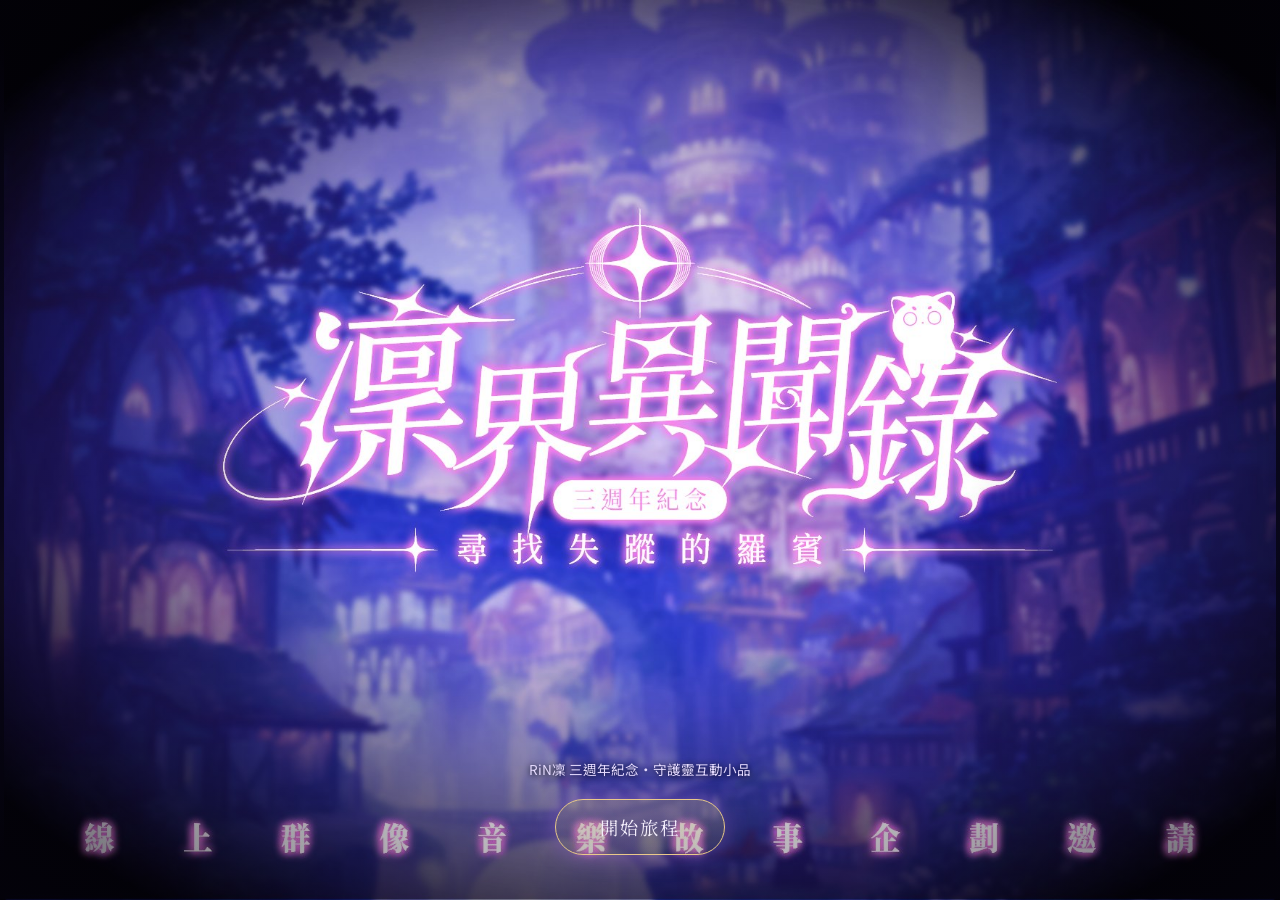
<file: rin-game/index.html>
<!DOCTYPE html>
<html lang="zh-Hant">
<head>
<meta charset="utf-8">
<meta name="viewport" content="width=device-width, initial-scale=1, viewport-fit=cover">
<title>凜界異聞錄｜尋找失蹤的羅賓</title>
<meta name="description" content="RiN凜 三週年紀念・守護靈互動小品《凜界異聞錄｜尋找失蹤的羅賓》">
<meta property="og:title" content="凜界異聞錄｜找到你的守護靈">
<meta property="og:image" content="assets/bg/title.jpg">
<link rel="preconnect" href="https://fonts.googleapis.com">
<link href="https://fonts.googleapis.com/css2?family=Noto+Serif+TC:wght@500;700;900&family=Noto+Sans+TC:wght@400;500&display=swap" rel="stylesheet">
<meta http-equiv="Cache-Control" content="no-cache, no-store, must-revalidate">
<meta http-equiv="Pragma" content="no-cache">
<script>
  // 自動檢查新版：版本不同就換網址重新載入（避開瀏覽器快取的舊網頁）
  window.BUILD = "20261110232543";
  (function () {
    if (location.protocol === "file:") return;
    fetch("version.txt?t=" + Date.now(), { cache: "no-store" }).then(r => r.ok ? r.text() : "").then(v => {
      v = (v || "").trim(); if (!v || v === window.BUILD) return;
      const k = "rinkai-reload-" + v; if (sessionStorage.getItem(k)) return; sessionStorage.setItem(k, "1");
      const q = new URLSearchParams(location.search); q.set("v", v);
      location.replace(location.pathname + "?" + q.toString() + location.hash);
    }).catch(() => {});
  })();
</script>
<link rel="stylesheet" href="css/style.css?v=20261110232543">
</head>
<body>
<div id="app">
  <!-- 標題 -->
  <section id="scr-title" class="screen">
    <div class="backdrop" id="title-backdrop"></div>
    <div class="scene contain" id="title-scene"><div class="bg" id="title-bg"></div></div>
    <div class="vignette"></div>
    <div class="title-box">
      <div id="title-text">
        <h1 id="t-title"></h1>
        <p class="sub" id="t-sub"></p>
      </div>
      <p class="tag" id="t-tag"></p>
      <button class="btn big" id="btn-start">開始旅程</button>
      <div class="title-row">
        <button class="btn ghost" id="btn-dex-title">守護靈圖鑑</button>
        <button class="btn ghost" id="btn-reset-open">重新開始</button>
      </div>
    </div>
  </section>

  <!-- 旅途地圖 -->
  <section id="scr-map" class="screen">
    <div class="scene"><div class="bg" id="map-bg"></div></div>
    <div class="vignette strong"></div>
    <header class="topbar">
      <button class="icon" id="map-home" aria-label="回標題">⌂</button>
      <span class="top-title">旅途地圖</span>
      <span class="spacer"></span>
      <button class="icon" data-open="dex" aria-label="守護靈圖鑑">✦</button>
      <button class="icon" data-open="notebook" aria-label="線索手帳">📜</button>
      <button class="icon" data-open="settings" aria-label="設定">⚙</button>
    </header>
    <div class="map-body">
      <div class="journey">
        <div class="j-head"><span id="j-name"></span><span id="j-pct"></span></div>
        <div class="j-bar"><i id="j-fill"></i></div>
        <div class="j-sub" id="j-sub"></div>
      </div>
      <ol class="act-list" id="act-list"></ol>
      <button class="finale-card" id="finale-card"></button>
    </div>
  </section>

  <!-- 遊戲 -->
  <section id="scr-play" class="screen">
    <div class="backdrop" id="play-backdrop"></div>
    <div class="scene" id="play-scene">
      <div class="bg" id="play-bg"></div>
      <div class="explore-layer" id="explore-layer"></div>
      <button class="paw-egg" id="paw-egg" aria-label="爪印"></button>
    </div>
    <div class="stand" id="stand"></div>
    <header class="topbar">
      <button class="icon" id="play-back" aria-label="回地圖">←</button>
      <span class="top-title" id="act-label"></span>
      <span class="spacer"></span>
      <button class="icon" id="btn-log" aria-label="對話紀錄">☰</button>
      <button class="icon" data-open="notebook" aria-label="線索手帳">📜</button>
      <button class="icon" data-open="settings" aria-label="設定">⚙</button>
    </header>
    <div class="hud" id="hud">
      <div class="hud-clues" id="hud-clues"></div>
      <div class="hud-spirit"><div class="hud-sil" id="hud-sil"></div><span id="hud-pct"></span></div>
    </div>
    <div class="explore-bar" id="explore-bar">
      <p id="explore-prompt"></p>
      <div class="explore-foot"><span id="explore-count"></span><button class="btn" id="explore-go">繼續前進</button></div>
    </div>
    <div class="dialog" id="dialog">
      <div class="nametag" id="nametag"></div>
      <div class="text" id="text"></div>
      <div class="next" id="next">▼</div>
    </div>
    <div class="choices" id="choices"></div>
  </section>

  <!-- 結果 -->
  <section id="scr-result" class="screen">
    <div class="scene"><div class="bg" id="result-bg"></div></div>
    <div class="vignette strong"></div>
    <div class="result-wrap">
      <div class="result-img"><img id="result-img" alt="守護靈結果圖"></div>
      <div class="result-side">
        <div class="r-kicker">感應度 100%</div>
        <h2 id="r-name"></h2>
        <p id="r-oracle"></p>
        <div class="r-toggle">
          <button class="chip on" data-ratio="post">貼文 4:5</button>
          <button class="chip" data-ratio="story">限動 9:16</button>
        </div>
        <button class="btn" id="r-save">下載圖片</button>
        <button class="btn" id="r-share">分享</button>
        <button class="btn ghost" id="r-copy">複製分享文字</button>
        <div class="r-row">
          <button class="btn ghost" id="r-letter">羅賓的信</button>
          <button class="btn ghost" id="r-dex">圖鑑</button>
          <button class="btn ghost" id="r-map">地圖</button>
        </div>
      </div>
    </div>
  </section>

  <div class="reveal" id="reveal"><div class="rv-glow"></div><div class="rv-sil" id="rv-sil"></div><div class="rv-name" id="rv-name"></div></div>
  <div class="overlay" id="ov"><div class="panel" id="ov-panel"></div></div>
  <div class="toast" id="toast"></div>
</div>

<!-- 資料（可自由編輯）-->
<script src="data/settings.js?v=20261110232543"></script>
<script src="data/assets.js?v=20261110232543"></script>
<script src="data/spirits.js?v=20261110232543"></script>
<script src="data/acts/act1.js?v=20261110232543"></script>
<script src="data/acts/act2.js?v=20261110232543"></script>
<script src="data/acts/act3.js?v=20261110232543"></script>
<script src="data/acts/act4.js?v=20261110232543"></script>
<script src="data/acts/act5.js?v=20261110232543"></script>
<script src="data/acts/act6.js?v=20261110232543"></script>
<script src="data/acts/act7.js?v=20261110232543"></script>
<script src="data/acts/act8.js?v=20261110232543"></script>
<!-- 程式（一般不用改）-->
<script src="js/audio.js?v=20261110232543"></script>
<script src="js/puzzles.js?v=20261110232543"></script>
<script src="js/card.js?v=20261110232543"></script>
<script src="js/game.js?v=20261110232543"></script>
</body>
</html>
</file>
<file: rin-game/css/style.css>
/* 凜界異聞錄 v3｜樣式。顏色集中在 :root，可直接改 */
:root {
  --ink: #f4eefc; --muted: #b9add6; --gold: #e9c98a; --rin: #e9799f; --pink: #e58cff;
  --panel: rgba(20, 13, 44, .9); --line: rgba(233, 201, 138, .45);
  --good: #8fe3b5; --bad: #ff8fa3;
  --serif: "Noto Serif TC", "Songti TC", serif;
  --sans: "Noto Sans TC", "PingFang TC", "Microsoft JhengHei", sans-serif;
}
* { box-sizing: border-box; -webkit-tap-highlight-color: transparent; }
html, body { margin: 0; height: 100%; background: #05030f; color: var(--ink); font-family: var(--sans); overflow: hidden; }
button { font: inherit; color: inherit; cursor: pointer; }
#app { position: relative; width: 100vw; height: 100dvh; overflow: hidden; background: #0d0a24; }
.screen { position: absolute; inset: 0; display: none; flex-direction: column; }
.screen.active { display: flex; animation: fade .5s ease; }
@keyframes fade { from { opacity: 0 } to { opacity: 1 } }
.scene { position: absolute; overflow: hidden; }
.scene .bg { position: absolute; inset: 0; background-size: cover; background-position: center; }
.vignette { position: absolute; inset: 0; pointer-events: none; background: radial-gradient(ellipse at 50% 40%, transparent 40%, rgba(5, 3, 15, .65) 100%); }
.vignette.strong { background: linear-gradient(180deg, rgba(8, 5, 24, .55), rgba(8, 5, 24, .82)); }

/* 按鈕 */
.btn { display: inline-block; padding: 11px 26px; border-radius: 999px; border: 1px solid var(--gold); background: linear-gradient(180deg, rgba(233, 201, 138, .28), rgba(233, 201, 138, .08)); color: var(--ink); font-family: var(--serif); letter-spacing: .12em; text-decoration: none; text-align: center; margin: 6px auto 0; }
.btn:active { transform: scale(.97); }
.btn.big { font-size: 1.15rem; padding: 14px 44px; box-shadow: 0 0 24px rgba(229, 140, 255, .35); }
.btn.ghost { border-color: rgba(255, 255, 255, .25); background: rgba(255, 255, 255, .06); font-size: .9rem; padding: 9px 20px; }
.btn.danger { border-color: var(--bad); }
.btn:disabled { opacity: .4; }
.icon { width: 38px; height: 38px; border-radius: 50%; border: 1px solid rgba(255, 255, 255, .22); background: rgba(10, 8, 30, .6); backdrop-filter: blur(6px); font-size: 1rem; display: grid; place-items: center; padding: 0; flex: none; }
.chip { padding: 6px 14px; border-radius: 99px; border: 1px solid rgba(255, 255, 255, .25); background: rgba(255, 255, 255, .05); font-size: .85rem; }
.chip.on { border-color: var(--gold); background: rgba(233, 201, 138, .2); }

/* 標題 */
.title-box { position: relative; margin: auto auto max(5vh, 24px); display: flex; flex-direction: column; align-items: center; text-align: center; padding: 0 24px; z-index: 2; }
.title-box h1 { font-family: var(--serif); font-size: 3rem; letter-spacing: .25em; margin: 0 0 4px .25em; text-shadow: 0 0 24px rgba(229, 140, 255, .8); }
.title-box .sub { font-family: var(--serif); color: var(--gold); letter-spacing: .4em; margin: 0 0 0 .4em; }
.title-box .tag { color: #e6dcff; font-size: .85rem; margin: 10px 0 14px; text-shadow: 0 1px 6px #000; }
.title-row { display: flex; gap: 10px; }

/* 頂欄 */
.topbar { position: relative; z-index: 6; display: flex; align-items: center; gap: 8px; padding: max(10px, env(safe-area-inset-top)) 12px 6px; }
.top-title { font-family: var(--serif); letter-spacing: .1em; text-shadow: 0 1px 6px #000; white-space: nowrap; overflow: hidden; text-overflow: ellipsis; }
.spacer { flex: 1; }

/* 地圖 */
.map-body { position: relative; z-index: 2; flex: 1; width: 100%; max-width: 640px; margin: 0 auto; padding: 4px 16px max(16px, env(safe-area-inset-bottom)); overflow-y: auto; }
.journey { padding: 12px 14px; border-radius: 14px; background: rgba(20, 13, 44, .7); border: 1px solid var(--line); margin-bottom: 12px; }
.j-head { display: flex; justify-content: space-between; font-family: var(--serif); font-size: .95rem; }
.j-head span:last-child { color: var(--gold); }
.j-bar { height: 8px; border-radius: 9px; background: rgba(255, 255, 255, .1); margin: 8px 0 6px; overflow: hidden; }
.j-bar i { display: block; height: 100%; width: 0; border-radius: 9px; background: linear-gradient(90deg, #8c6cff, var(--pink), var(--gold)); box-shadow: 0 0 12px var(--pink); transition: width .8s; }
.j-sub { font-size: .75rem; color: var(--muted); }
.act-list { position: relative; list-style: none; margin: 0; padding: 0 0 4px 22px; }
.act-list::before { content: ""; position: absolute; left: 9px; top: 18px; bottom: 26px; width: 2px; background: linear-gradient(var(--line), rgba(233, 201, 138, .1)); }
.act { position: relative; display: grid; grid-template-columns: auto 1fr; column-gap: 10px; padding: 10px 14px; margin-bottom: 8px; border-radius: 14px; background: rgba(20, 13, 44, .66); border: 1px solid rgba(255, 255, 255, .08); cursor: pointer; transition: transform .15s; }
.act::before { content: ""; position: absolute; left: -18px; top: 18px; width: 12px; height: 12px; border-radius: 50%; background: #0d0a24; border: 2px solid var(--c); }
.act:active { transform: scale(.98); }
.act .no { font-size: .75rem; color: var(--gold); letter-spacing: .1em; align-self: center; }
.act .nm { font-family: var(--serif); font-size: 1.05rem; }
.act .who { grid-column: 1; font-size: .75rem; color: var(--c); }
.act .st { grid-column: 2; font-size: .75rem; color: var(--muted); }
.act.open { border-color: var(--c); background: linear-gradient(90deg, color-mix(in srgb, var(--c) 22%, rgba(20, 13, 44, .8)), rgba(20, 13, 44, .7)); box-shadow: 0 0 18px color-mix(in srgb, var(--c) 35%, transparent); }
.act.open::before { background: var(--c); animation: pulse 1.6s infinite; }
.act.done::before { background: var(--c); }
.act.prev { opacity: .45; }
@keyframes pulse { 50% { box-shadow: 0 0 0 6px color-mix(in srgb, var(--c) 30%, transparent); } }
.finale-card { display: flex; flex-direction: column; align-items: center; width: 100%; margin-top: 8px; padding: 14px; border-radius: 16px; border: 1px solid rgba(255, 255, 255, .15); background: rgba(20, 13, 44, .6); opacity: .55; }
.finale-card.ready { opacity: 1; border-color: var(--gold); background: linear-gradient(180deg, rgba(229, 140, 255, .18), rgba(20, 13, 44, .8)); box-shadow: 0 0 26px rgba(229, 140, 255, .35); animation: glow 2.4s ease-in-out infinite; }
@keyframes glow { 50% { box-shadow: 0 0 40px rgba(229, 140, 255, .55); } }
.f-k { font-size: .7rem; letter-spacing: .4em; color: var(--gold); }
.f-t { font-family: var(--serif); font-size: 1.15rem; margin: 2px 0; }
.f-s { font-size: .75rem; color: var(--muted); }

/* 遊戲畫面 */
.stand { position: absolute; z-index: 2; left: 50%; top: 15%; bottom: 14%; height: auto; padding: 30px 40px 0; transform: translateX(-50%); display: flex; align-items: flex-start; justify-content: center; overflow: hidden; transition: filter .35s, opacity .35s; pointer-events: none; -webkit-mask-image: linear-gradient(to bottom, #000 82%, transparent); mask-image: linear-gradient(to bottom, #000 82%, transparent); }
.stand img { height: calc(100% / var(--crop, .64)); width: auto; flex: none; filter: drop-shadow(0 0 14px color-mix(in srgb, var(--c) 55%, transparent)) drop-shadow(0 10px 24px rgba(0, 0, 0, .6)); }
.stand.pop { animation: standIn .35s ease; }
@keyframes standIn { from { opacity: .3; transform: translateX(-50%) translateY(10px); } }
.stand.dim { filter: brightness(.45) saturate(.6); }
.stand.hide { opacity: 0; }
.temp-tag { position: absolute; top: 4px; left: 50%; transform: translateX(-50%); padding: 3px 12px; border-radius: 99px; font-size: .72rem; background: rgba(0, 0, 0, .55); border: 1px solid var(--c); color: var(--c); white-space: nowrap; }
#app.portrait .stand { top: 18%; bottom: 24%; }

.hud { position: relative; z-index: 6; display: flex; align-items: center; justify-content: center; gap: 14px; margin: 0 auto; padding: 4px 14px; border-radius: 99px; background: rgba(10, 8, 30, .55); backdrop-filter: blur(6px); border: 1px solid rgba(233, 201, 138, .25); }
.hud-clues { display: flex; gap: 6px; }
.hud-clues .hslot { width: 12px; height: 12px; transform: rotate(45deg); border: 1px solid rgba(233, 201, 138, .6); background: rgba(255, 255, 255, .05); transition: all .4s; }
.hud-clues .hslot.got { background: var(--gold); box-shadow: 0 0 10px var(--gold); }
.hud-spirit { display: flex; align-items: center; gap: 6px; font-size: .72rem; color: var(--muted); white-space: nowrap; }
.hud-sil { width: 30px; height: 30px; display: grid; place-items: center; border-radius: 50%; background: radial-gradient(circle, rgba(229, 140, 255, .35), transparent 70%); }
.hud-sil img { width: 100%; height: 100%; filter: blur(var(--blur, 6px)); opacity: var(--op, .3); transition: filter .8s, opacity .8s; }
.hud-sil.flash { animation: silFlash 1.2s ease; }
@keyframes silFlash { 30% { transform: scale(1.5); box-shadow: 0 0 24px var(--pink); } }

.paw-egg { position: absolute; z-index: 3; width: 3.2%; aspect-ratio: 1; min-width: 24px; padding: 3px; border: 0; background: none; color: #fff; opacity: .22; transform: translate(-50%, -50%) rotate(-18deg); }
.paw-egg:hover { opacity: .5; }
.paw-egg svg, .paw-egg img { width: 100%; height: 100%; }

.dialog { position: absolute; z-index: 5; left: 50%; transform: translateX(-50%); width: min(940px, calc(100% - 20px)); bottom: max(12px, env(safe-area-inset-bottom)); min-height: 140px; padding: 24px 22px 28px; border-radius: 16px; background: var(--panel); border: 1px solid var(--line); box-shadow: 0 10px 30px rgba(0, 0, 0, .5), inset 0 0 30px rgba(140, 100, 230, .15); display: none; }
.dialog.on { display: block; }
.dialog.narr { background: rgba(10, 8, 28, .84); border-color: rgba(255, 255, 255, .15); }
.dialog.narr .text { color: #ddd3f3; text-align: center; }
.nametag { position: absolute; top: -15px; left: 18px; padding: 4px 18px; border-radius: 99px; font-family: var(--serif); font-size: .95rem; letter-spacing: .1em; background: #1a1338; border: 1.5px solid var(--c); color: var(--c); }
.text { font-size: 1.05rem; line-height: 1.8; white-space: pre-wrap; min-height: 3.6em; }
.next { position: absolute; right: 18px; bottom: 8px; font-size: .75rem; color: var(--gold); opacity: 0; }
.next.on { opacity: 1; animation: bob 1s infinite; }
@keyframes bob { 50% { transform: translateY(3px); } }

.choices { position: absolute; z-index: 7; left: 50%; transform: translateX(-50%); width: min(560px, calc(100% - 40px)); bottom: calc(150px + max(12px, env(safe-area-inset-bottom)) + 14px); display: none; flex-direction: column; gap: 10px; }
.choices.on { display: flex; animation: fade .3s; }
.choices.traveler::before { content: "✦ 旅人抉擇 ✦"; align-self: center; font-family: var(--serif); font-size: .8rem; letter-spacing: .3em; color: var(--gold); padding: 3px 14px; border-radius: 99px; background: rgba(10, 8, 30, .7); }
.choice { padding: 12px 16px; border-radius: 12px; border: 1px solid var(--line); background: rgba(30, 20, 66, .93); font-size: .97rem; text-align: left; }
.choice::before { content: "✦ "; color: var(--gold); }
.choices.traveler .choice { border-color: rgba(229, 140, 255, .6); box-shadow: 0 0 14px rgba(229, 140, 255, .2); }
.choice:hover, .choice:active { background: rgba(80, 56, 150, .95); }

/* 森林光影探索 */
.explore-layer { position: absolute; inset: 0; z-index: 4; display: none; }
.explore-layer.on { display: block; }
.wisp { position: absolute; width: 5%; aspect-ratio: 1; min-width: 36px; transform: translate(-50%, -50%); border: 0; padding: 0; background: none; }
.wisp i { position: absolute; inset: 20%; border-radius: 50%; background: radial-gradient(circle, #fff, var(--c) 40%, transparent 72%); animation: wisp 2.2s ease-in-out infinite; }
.wisp img { position: absolute; inset: -40%; width: 180%; height: 180%; opacity: 0; filter: drop-shadow(0 0 8px var(--c)); transition: opacity .6s; }
.wisp.seen i { opacity: .45; animation: none; transform: scale(.8); }
.wisp.seen img { opacity: .55; }
@keyframes wisp { 50% { transform: scale(1.35); opacity: .6; } }
.bubble { position: absolute; transform: translate(-50%, -50%); padding: 8px 14px; border-radius: 12px; background: rgba(15, 10, 36, .9); border: 1px solid var(--line); font-family: var(--serif); font-size: .9rem; white-space: nowrap; animation: fade .3s; pointer-events: none; }
.explore-bar { position: absolute; z-index: 5; left: 50%; transform: translateX(-50%); width: min(620px, calc(100% - 20px)); bottom: max(12px, env(safe-area-inset-bottom)); padding: 14px 18px; border-radius: 16px; background: var(--panel); border: 1px solid var(--line); text-align: center; display: none; }
.explore-bar.on { display: block; }
.explore-bar p { margin: 0 0 8px; font-family: var(--serif); line-height: 1.7; }
.explore-foot { display: flex; align-items: center; justify-content: space-between; gap: 10px; }
.explore-foot span { font-size: .85rem; color: var(--muted); }
.explore-foot .btn { margin: 0; }

.act-card { position: absolute; inset: 0; z-index: 30; display: flex; flex-direction: column; align-items: center; justify-content: center; text-align: center; padding: 30px; background: rgba(6, 4, 20, .84); animation: fade .6s; transition: opacity .5s; }
.act-card.out { opacity: 0; }
.act-card .k { color: var(--gold); letter-spacing: .5em; font-size: .85rem; }
.act-card .t { font-family: var(--serif); font-size: 2rem; letter-spacing: .2em; margin: 10px 0 14px; text-shadow: 0 0 20px rgba(229, 140, 255, .6); }
.act-card .s { color: var(--muted); font-size: .85rem; line-height: 1.7; max-width: 340px; }

/* 守護靈揭曉 */
.reveal { position: absolute; inset: 0; z-index: 25; display: none; flex-direction: column; align-items: center; justify-content: center; background: radial-gradient(circle at 50% 45%, color-mix(in srgb, var(--c) 30%, #0b0720) 0%, #05030f 70%); }
.reveal.on { display: flex; animation: fade 1s; }
.rv-glow { position: absolute; width: 60vmin; height: 60vmin; border-radius: 50%; background: radial-gradient(circle, color-mix(in srgb, var(--c) 60%, transparent), transparent 65%); animation: wisp 3s ease-in-out infinite; }
.rv-sil { position: relative; width: 46vmin; height: 46vmin; animation: rvIn 2.6s ease-out forwards; }
.rv-sil .sp-art { width: 100%; height: 100%; }
@keyframes rvIn { from { filter: blur(24px) brightness(2); opacity: 0; transform: scale(.85); } 60% { opacity: 1; } to { filter: blur(0) brightness(1); opacity: 1; transform: scale(1); } }
.rv-name { position: relative; margin-top: 18px; text-align: center; font-family: var(--serif); font-size: 2.6rem; letter-spacing: .3em; text-shadow: 0 0 24px var(--c); opacity: 0; transition: opacity 1s; }
.rv-name small { display: block; font-size: .95rem; letter-spacing: .2em; color: var(--gold); margin-bottom: 6px; text-shadow: none; }
.rv-name em { display: block; font-style: normal; font-size: .95rem; letter-spacing: .3em; color: var(--muted); margin-top: 8px; text-shadow: none; }
.reveal.step2 .rv-name { opacity: 1; }
.reveal.step2::after { content: "點一下繼續"; position: absolute; bottom: 6%; font-size: .8rem; color: var(--muted); animation: bob 1.2s infinite; }
.sp-art { display: grid; place-items: center; }
.sp-art img { max-width: 100%; max-height: 100%; }
.sp-art img.sil { filter: drop-shadow(0 0 14px var(--c)) drop-shadow(0 0 4px var(--c)); }
.sp-art img.real { filter: drop-shadow(0 0 16px var(--c)); }

/* 結果 */
.result-wrap { position: relative; z-index: 2; flex: 1; display: flex; align-items: center; justify-content: center; gap: 28px; padding: 20px; overflow-y: auto; }
.result-img img { display: block; max-height: calc(100dvh - 40px); max-width: min(560px, 60vw); border-radius: 12px; box-shadow: 0 0 40px rgba(229, 140, 255, .35); transition: opacity .3s; }
.result-img img.loading { opacity: .3; }
.result-side { display: flex; flex-direction: column; align-items: stretch; width: 280px; text-align: center; }
.result-side .btn { margin: 6px 0 0; }
.r-kicker { font-size: .75rem; letter-spacing: .4em; color: var(--gold); }
.result-side h2 { font-family: var(--serif); font-size: 2.2rem; letter-spacing: .2em; margin: 4px 0; text-shadow: 0 0 20px var(--pink); }
.result-side h2 small { display: block; font-size: .85rem; letter-spacing: .15em; color: var(--muted); text-shadow: none; }
.result-side p { color: #e2d6ff; font-family: var(--serif); margin: 4px 0 12px; }
.r-toggle { display: flex; gap: 8px; justify-content: center; margin-bottom: 6px; }
.r-row { display: flex; gap: 6px; margin-top: 6px; }
.r-row .btn { flex: 1; padding: 9px 6px; letter-spacing: .05em; }
#app.portrait .result-wrap { flex-direction: column; justify-content: flex-start; gap: 14px; }
#app.portrait .result-img img { max-height: 56dvh; max-width: 100%; }
#app.portrait .result-side { width: min(360px, 100%); }

/* 覆蓋層 */
.overlay { position: absolute; inset: 0; z-index: 40; display: none; align-items: center; justify-content: center; padding: 16px; background: rgba(4, 3, 14, .72); backdrop-filter: blur(3px); }
.overlay.on { display: flex; animation: fade .25s; }
.panel { width: 100%; max-width: 520px; max-height: 92%; overflow-y: auto; padding: 22px 18px 18px; border-radius: 18px; background: linear-gradient(180deg, #221a4a, #150f30); border: 1px solid var(--line); text-align: center; display: flex; flex-direction: column; align-items: stretch; }
.panel > .btn { align-self: center; min-width: 160px; }
.pz-kicker { font-size: .72rem; letter-spacing: .4em; color: var(--gold); margin-top: 4px; }
.pz-title { font-family: var(--serif); font-size: 1.3rem; margin: 4px 0 6px; letter-spacing: .08em; }
.pz-prompt { color: var(--muted); font-size: .9rem; line-height: 1.6; margin: 0 0 12px; }
.pz-msg { min-height: 1.4em; font-size: .9rem; margin: 10px 0 4px; }
.pz-msg.good { color: var(--good); } .pz-msg.bad { color: var(--bad); }
.pz-foot { display: flex; gap: 8px; justify-content: center; align-items: center; flex-wrap: wrap; }
.pz-foot .btn { margin: 0; }
.shake { animation: shake .35s; }
@keyframes shake { 25% { transform: translateX(-6px) } 75% { transform: translateX(6px) } }
.solved { box-shadow: 0 0 40px rgba(143, 227, 181, .35); }
.name-input { width: 100%; padding: 12px 14px; border-radius: 12px; border: 1px solid var(--line); background: rgba(0, 0, 0, .3); color: var(--ink); font: 1.2rem var(--serif); text-align: center; outline: none; }
.name-input:focus { border-color: var(--pink); box-shadow: 0 0 14px rgba(229, 140, 255, .4); }
.name-input.sm { font-size: .9rem; padding: 9px 12px; }
.clue-prog { font-size: .8rem; color: var(--gold); margin: 0 0 8px; }
/* sequence */
.seq.lights { position: relative; width: 240px; height: 240px; margin: 4px auto; }
.seq.lights .pad { position: absolute; width: 58px; height: 58px; border-radius: 50%; border: 0; background: radial-gradient(circle, #b9a7ff55, #6a52c022 70%); box-shadow: 0 0 10px #8b74ff33; transition: all .15s; }
.seq.lights .pad.on { background: radial-gradient(circle, #fff, #c4b3ff 40%, #7b5cff00 75%); box-shadow: 0 0 34px #d0c2ff; transform: scale(1.12); }
.seq.lights .p0 { left: 91px; top: 0 } .seq.lights .p1 { left: 170px; top: 45px } .seq.lights .p2 { left: 170px; top: 137px }
.seq.lights .p3 { left: 91px; top: 182px } .seq.lights .p4 { left: 12px; top: 137px } .seq.lights .p5 { left: 12px; top: 45px }
.seq.notes { display: flex; gap: 6px; justify-content: center; margin: 8px 0; }
.seq.notes .pad { width: 52px; height: 120px; border-radius: 10px 10px 16px 16px; border: 1px solid rgba(255, 255, 255, .2); background: linear-gradient(180deg, #2a2058, #4a2a5e); font-family: var(--serif); padding-top: 70px; transition: all .12s; }
.seq.notes .pad.on { background: linear-gradient(180deg, #ffd1e0, #e0587a); color: #2a0a1a; transform: translateY(4px); box-shadow: 0 0 22px #e0587a; }

/* hunt */
.hunt { position: relative; margin: 0 auto; border-radius: 14px; overflow: hidden; }
.hunt.scene { width: 100%; aspect-ratio: 16/9; background-size: cover; background-position: center; border: 1px solid rgba(255, 255, 255, .15); }
.hunt.orb { width: 230px; height: 230px; border-radius: 50%; background: radial-gradient(circle at 35% 30%, #fff9, #7ec8ff55 25%, #2a3a8a 70%, #12183a); box-shadow: 0 0 40px #6fb0ff55, inset 0 -10px 30px #0008; }
.spot { position: absolute; transform: translate(-50%, -50%); border: 0; padding: 0; background: none; transition: opacity .3s, transform .3s; }
.spot.paw { width: 30px; height: 30px; color: #fff; opacity: .35; }
.spot.paw svg, .spot.paw img { width: 100%; height: 100%; }
.spot.paw.got { opacity: 1; color: var(--gold); transform: translate(-50%, -50%) scale(1.3); filter: drop-shadow(0 0 8px var(--gold)); }
.spot.smudge { width: 62px; height: 62px; border-radius: 50%; background: radial-gradient(circle, #cfd6e8dd, #9aa3c0aa 55%, transparent 72%); }
.spot.smudge.got { opacity: 0; transform: translate(-50%, -50%) scale(1.6); pointer-events: none; }
.spot.hint { animation: hint .5s 3; }
@keyframes hint { 50% { transform: translate(-50%, -50%) scale(1.5); opacity: 1; filter: drop-shadow(0 0 10px #fff); } }
.hunt-count { font-size: .85rem; color: var(--muted); }

/* 線索卡 */
.cards { display: grid; grid-template-columns: repeat(4, 1fr); gap: 8px; }
.cards.small { grid-template-columns: repeat(4, 1fr); margin-top: 12px; }
.card { display: flex; flex-direction: column; align-items: center; gap: 4px; padding: 8px 4px; border-radius: 10px; border: 1px solid var(--line); background: rgba(255, 255, 255, .05); transition: transform .15s, opacity .2s; }
.card-ic { width: 100%; aspect-ratio: 1; border-radius: 8px; display: grid; place-items: center; background: radial-gradient(circle, #f2d38a33, #3b2a6b 75%); overflow: hidden; }
.card-ic span { font-family: var(--serif); font-size: 1.4rem; color: var(--gold); }
.card-ic img { width: 100%; height: 100%; object-fit: cover; }
.card-name { font-size: .7rem; line-height: 1.3; min-height: 2.6em; display: flex; align-items: center; }
.card.sm .card-name { font-size: .62rem; }
.card.sm .card-ic span { font-size: 1rem; }
.card.pick:active { transform: scale(.95); }
.card.right { border-color: var(--good); box-shadow: 0 0 16px var(--good); }
.card.wrong { border-color: var(--bad); animation: shake .3s; }
.card.used { opacity: .25; pointer-events: none; }
.card.empty { opacity: .35; border-style: dashed; }
.card.big { width: min(340px, 100%); margin: 12px auto 6px; padding: 10px; }
.card.big .card-ic { aspect-ratio: 16/9; }
.clue-img { width: 100%; max-height: 190px; aspect-ratio: 16/9; object-fit: cover; border-radius: 8px; margin-bottom: 6px; border: 1px solid var(--line); }
.card.big .card-name { font-family: var(--serif); font-size: 1rem; min-height: 0; }
.card.big .card-ic span { font-size: 3rem; }
.clue-get { animation: pop .45s cubic-bezier(.2, 1.4, .4, 1); }
@keyframes pop { from { transform: scale(.7); opacity: 0 } }
.clue-desc { color: var(--muted); font-size: .88rem; line-height: 1.7; margin: 10px 4px; }
.clue-desc b { color: var(--ink); font-family: var(--serif); }

/* pick：書架 */
.shelf { display: flex; gap: 6px; justify-content: center; align-items: flex-end; padding: 10px 8px 0; border-bottom: 8px solid #5a3a28; border-radius: 4px; background: linear-gradient(180deg, transparent, #2a1a2e); transition: opacity .2s; min-height: 210px; }
.shelf.move { opacity: .2; }
.book { width: 42px; border: 0; border-radius: 4px 4px 2px 2px; padding: 10px 2px; writing-mode: vertical-rl; font-family: var(--serif); font-size: .74rem; letter-spacing: .05em; color: #fff; box-shadow: inset -4px 0 0 #0003, inset 3px 0 0 #fff2; }
.book.b0 { height: 190px; background: #6b3b8f } .book.b1 { height: 170px; background: #8f3b4b } .book.b2 { height: 200px; background: #3b5b8f }
.book.b3 { height: 160px; background: #2f7a6a } .book.b4 { height: 185px; background: #8f6b2f } .book.b5 { height: 175px; background: #4b3b6b }
.book.right { box-shadow: 0 0 20px var(--good); transform: translateY(-14px); }
.book.wrong { animation: shake .3s; }

/* order */
.slots { display: grid; grid-template-columns: repeat(4, 1fr); gap: 6px; }
.slot { position: relative; min-height: 92px; border-radius: 10px; border: 1px dashed rgba(255, 255, 255, .3); background: rgba(0, 0, 0, .2); padding: 3px; }
.slot > b { position: absolute; top: 2px; left: 6px; font-size: .7rem; color: var(--gold); z-index: 1; }
.slot .card { pointer-events: none; border: 0; background: none; padding: 10px 0 0; }
.slot.ok { border: 1px solid var(--good); box-shadow: 0 0 10px #8fe3b555; }

/* 卡片 */
.cards { display: grid; grid-template-columns: repeat(4, 1fr); gap: 8px; }
.cards.small { grid-template-columns: repeat(4, 1fr); margin-top: 12px; }
.card { display: flex; flex-direction: column; align-items: center; gap: 4px; padding: 8px 4px; border-radius: 10px; border: 1px solid var(--line); background: rgba(255, 255, 255, .05); transition: transform .15s, opacity .2s; }
.card-ic { width: 100%; aspect-ratio: 1; border-radius: 8px; display: grid; place-items: center; background: radial-gradient(circle, #e9c98a33, #3b2a6b 75%); overflow: hidden; }
.card-ic span { font-family: var(--serif); font-size: 1.4rem; color: var(--gold); }
.card-ic img { width: 100%; height: 100%; object-fit: cover; }
.card-name { font-size: .7rem; line-height: 1.3; min-height: 2.6em; display: flex; align-items: center; }
.card.sm .card-name { font-size: .62rem; }
.card.sm .card-ic span { font-size: 1rem; }
.card.pick:active { transform: scale(.95); }
.card.right { border-color: var(--good); box-shadow: 0 0 16px var(--good); }
.card.wrong { border-color: var(--bad); animation: shake .3s; }
.card.used { opacity: .25; pointer-events: none; }
.card.empty { opacity: .35; border-style: dashed; }
.card.big { width: min(340px, 100%); margin: 12px auto 6px; padding: 10px; }
.card.big .card-ic { aspect-ratio: 16/9; }
.clue-img { width: 100%; max-height: 190px; aspect-ratio: 16/9; object-fit: cover; border-radius: 8px; margin-bottom: 6px; border: 1px solid var(--line); }
.card.big .card-name { font-family: var(--serif); font-size: 1rem; min-height: 0; }
.card.big .card-ic span { font-size: 3rem; }
.clue-get { animation: pop .45s cubic-bezier(.2, 1.4, .4, 1); }
@keyframes pop { from { transform: scale(.7); opacity: 0 } }
.clue-desc { color: var(--muted); font-size: .88rem; line-height: 1.7; margin: 10px 4px; }
.clue-desc b { color: var(--ink); font-family: var(--serif); }

/* 圖鑑 */
.dex-grid { display: grid; grid-template-columns: repeat(3, 1fr); gap: 8px; }
.dex-card { position: relative; display: flex; flex-direction: column; align-items: center; padding: 8px 4px 8px; border-radius: 12px; border: 1px solid rgba(255, 255, 255, .12); background: rgba(255, 255, 255, .04); }
.dex-card.open { border-color: color-mix(in srgb, var(--c) 70%, transparent); background: radial-gradient(circle at 50% 40%, color-mix(in srgb, var(--c) 22%, transparent), rgba(255, 255, 255, .03) 70%); }
.dex-card.mine { box-shadow: 0 0 16px color-mix(in srgb, var(--c) 60%, transparent); }
.dex-card.mine::after { content: "你的"; position: absolute; top: 6px; right: 6px; font-size: .6rem; padding: 1px 6px; border-radius: 99px; background: var(--gold); color: #2a1a10; }
.dx-no { font-size: .6rem; color: var(--gold); letter-spacing: .15em; }
.dx-art { width: 72%; aspect-ratio: 1; margin: 4px 0; }
.dx-art.locked { display: grid; place-items: center; font: 1.6rem var(--serif); color: rgba(255, 255, 255, .25); border-radius: 50%; background: rgba(255, 255, 255, .04); }
.dx-art img.real { width: 100%; height: 100%; object-fit: cover; border-radius: 50%; }
.dx-name { font-family: var(--serif); font-size: .8rem; }

/* 信 */
.letter .letter-body { margin: 10px 0 12px; padding: 18px 20px; border-radius: 10px; background: linear-gradient(180deg, #f6ecd6, #e8d9b8); color: #3a2a22; text-align: left; font-family: var(--serif); line-height: 1.9; box-shadow: inset 0 0 30px rgba(120, 80, 30, .25); }
.letter .letter-body p { margin: 0 0 4px; }
.letter .letter-body p:last-child { text-align: right; margin-top: 8px; }

/* 紀錄、設定 */
.log-list { text-align: left; max-height: 60vh; overflow-y: auto; margin-bottom: 10px; }
.log-row { padding: 6px 2px; border-bottom: 1px solid rgba(255, 255, 255, .06); font-size: .88rem; line-height: 1.6; }
.log-row b { display: block; font-family: var(--serif); font-size: .78rem; }
.log-row.narr { color: var(--muted); }
.set-row { display: grid; grid-template-columns: 70px 1fr 46px; align-items: center; gap: 10px; margin: 10px 0; text-align: left; font-size: .9rem; }
.set-row input { accent-color: var(--rin); width: 100%; }
.set-row em { font-style: normal; color: var(--muted); font-size: .8rem; }
.set-name, .set-code { display: flex; align-items: center; gap: 10px; justify-content: space-between; margin: 8px 0; font-size: .9rem; text-align: left; flex-wrap: wrap; }
.set-name .btn, .set-code .btn { margin: 0; }
.set-code .name-input { flex: 1; min-width: 160px; }
.paw-row { display: flex; justify-content: center; gap: 6px; margin: 6px 0 10px; }
.paw-row .pw { width: 24px; height: 24px; color: #fff3; } .paw-row .pw.got { color: var(--gold); }
.paw-row svg { width: 100%; height: 100%; }
.paw-big { width: 80px; height: 80px; margin: 10px auto; color: var(--gold); filter: drop-shadow(0 0 14px var(--gold)); }
.end-s { font-size: .95rem; line-height: 1.8; margin: 8px 0; } .end-s b { color: var(--gold); }
.end-hint { font-size: .8rem; color: var(--muted); margin: 0 0 6px; }
.toast { position: absolute; z-index: 50; left: 50%; top: 70px; transform: translate(-50%, -20px); max-width: 86%; padding: 10px 18px; border-radius: 12px; background: rgba(30, 20, 66, .95); border: 1px solid var(--line); font-size: .88rem; text-align: center; opacity: 0; pointer-events: none; transition: all .3s; }
.toast.on { opacity: 1; transform: translate(-50%, 0); }
.toast small { color: var(--muted); }
@media (max-width: 520px) { .hud-spirit span { display: none; } .text { font-size: .98rem; } .dialog { min-height: 128px; padding: 22px 16px 24px; } .rv-name { font-size: 2rem; } }

.backdrop { position: absolute; inset: -30px; background-size: cover; background-position: center; filter: blur(16px) brightness(.45); }
.scene.contain { border-radius: 4px; box-shadow: 0 0 40px rgba(0, 0, 0, .6); }
#app.portrait .explore-bar { bottom: max(16px, env(safe-area-inset-bottom)); }
#app.portrait .bubble { white-space: normal; width: 60vw; text-align: center; font-size: .8rem; }

.topbar { pointer-events: none; }
.topbar > * { pointer-events: auto; }
</file>
